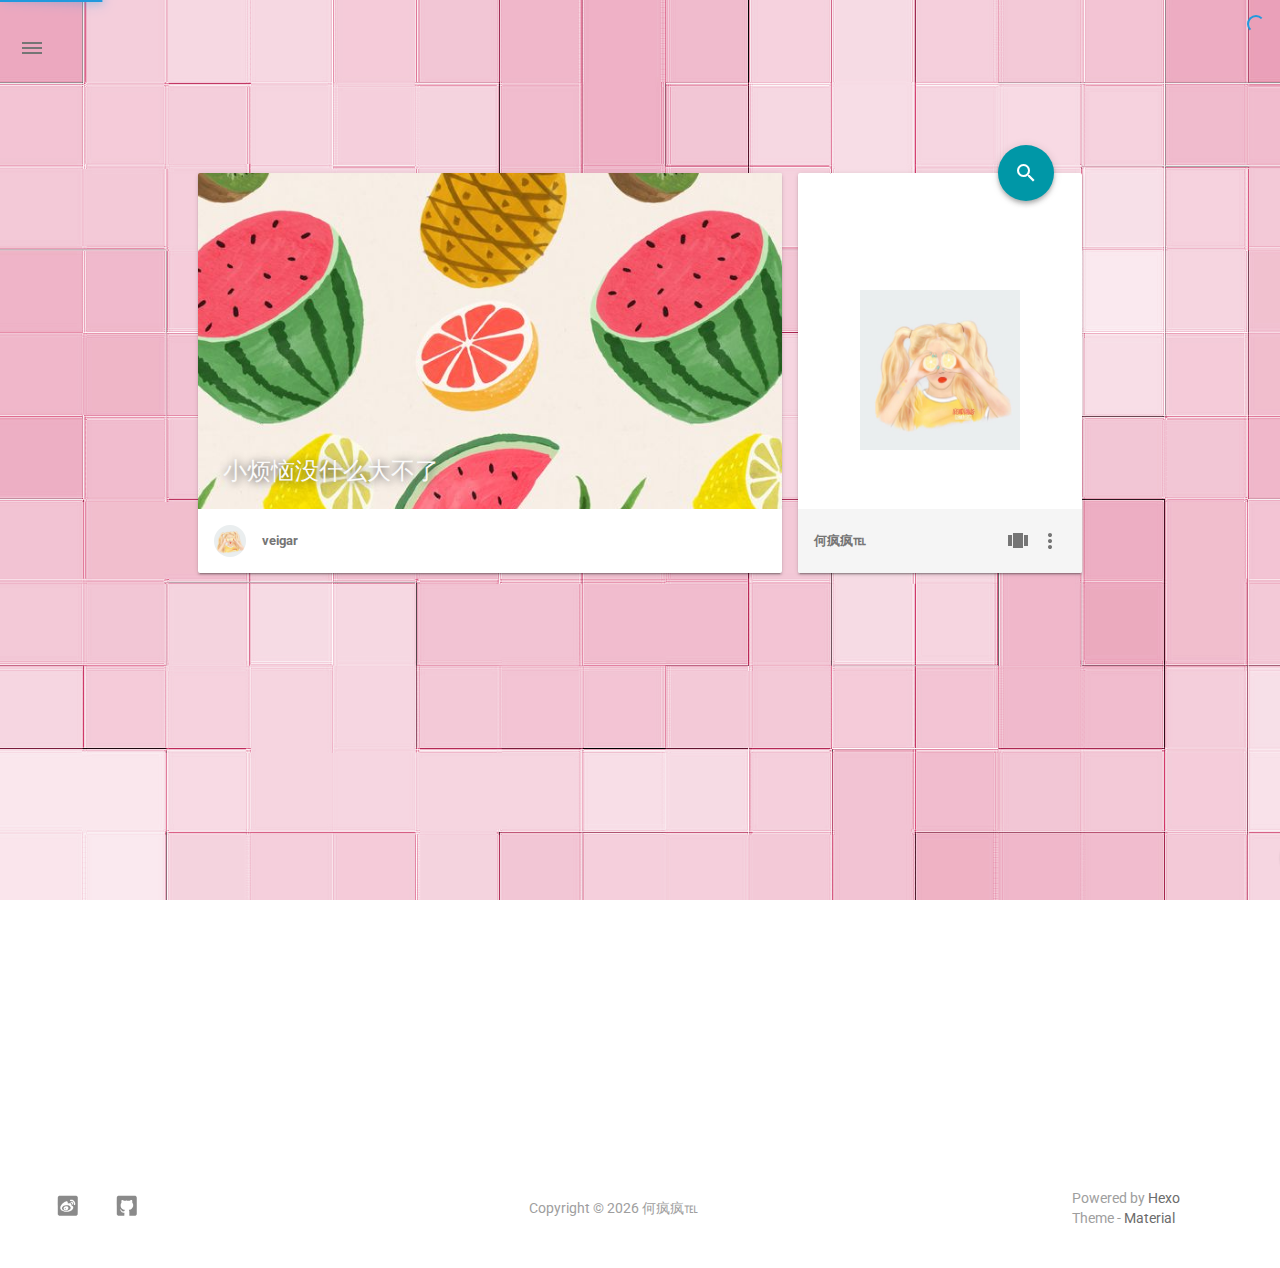
<file: index.html>
<!DOCTYPE html>
<html style="display: none;" lang="zh">
    <head>
    <meta charset="utf-8">
    <!--
        © Material Theme
        https://github.com/viosey/hexo-theme-material
        Version: 1.4.0 -->
    <script>window.materialVersion = "1.4.0"</script>

    <!-- Title -->
    
    <title>
        
        何疯疯℡
    </title>

    <!-- dns prefetch -->
    <meta http-equiv="x-dns-prefetch-control" content="on">
    
    
    
    
    
    
    
        <link rel="dns-prefetch" href="https://busuanzi.ibruce.info"/>
    
    
    
    

    <!-- Meta & Info -->
    <meta http-equiv="X-UA-Compatible">
    <meta name="viewport" content="width=device-width, initial-scale=1, user-scalable=no">
    <meta name="theme-color" content="#0097A7">
    <meta name="author" content="veigar">
    <meta name="description" itemprop="description" content="脑洞与逻辑并发,随心所写,随心享受每一天">
    <meta name="keywords" content="">

    <!-- Site Verification -->
    <meta name="google-site-verification" content="d3DFzXMZguhvn9YAXOd6OojQRt1uEotVqKibzHGiPco" />
    <meta name="baidu-site-verification" content="SkrSrs6TUd" />

    <!-- Favicons -->
    <link rel="icon shortcut" type="image/ico" href="/img/favicon.ico">
    <link rel="icon" sizes="192x192" href="/img/favicon.ico">
    <link rel="apple-touch-icon" href="/img/favicon.ico">

    <!--iOS -->
    <meta name="apple-mobile-web-app-title" content="Title">
    <meta name="apple-mobile-web-app-capable" content="yes">
    <meta name="apple-mobile-web-app-status-bar-style" content="black">
    <meta name="HandheldFriendly" content="True">
    <meta name="MobileOptimized" content="480">

    <!-- Add to homescreen for Chrome on Android -->
    <meta name="mobile-web-app-capable" content="yes">

    <!-- Add to homescreen for Safari on iOS -->
    <meta name="apple-mobile-web-app-capable" content="yes">
    <meta name="apple-mobile-web-app-status-bar-style" content="black">
    <meta name="apple-mobile-web-app-title" content="何疯疯℡">

    <!-- The Open Graph protocol -->
    <meta property="og:url" content="http://iveigar.com">
    <meta property="og:type" content="blog">
    <meta property="og:title" content="何疯疯℡">
    <meta property="og:image" content="/img/favicon.ico" />
    <meta property="og:description" content="脑洞与逻辑并发,随心所写,随心享受每一天">
    

    

    <!-- The Twitter Card protocol -->
    <meta name="twitter:title" content="何疯疯℡">
    <meta name="twitter:description" content="脑洞与逻辑并发,随心所写,随心享受每一天">
    <meta name="twitter:image" content="/img/favicon.ico">
    <meta name="twitter:card" content="summary_large_image" />
    <meta name="twitter:url" content="http://iveigar.com" />

    <!-- Add canonical link for SEO -->
    
        <link rel="canonical" href="http://iveigar.com" />
    

    <!-- Structured-data for SEO -->
    
        
<script type="application/ld+json">
{
    "@context": "http://schema.org",
    "@type": "Website",
    "publisher": {
        "@type": "Organization",
        "name": "何疯疯℡",
        "logo": "/img/favicon.ico"
    },
    "url": "http://iveigar.com/index.html",
    "image": {
        "@type": "ImageObject",
        "url": "/img/favicon.ico"
    },
    "mainEntityOfPage": {
        "@type": "WebPage",
        "@id": "http://iveigar.com"
    },
    "description": "脑洞与逻辑并发,随心所写,随心享受每一天"
}
</script>




    

    <!--[if lte IE 9]>
        <link rel="stylesheet" href="/css/ie-blocker.css">

        
            <script src="/js/ie-blocker.zhCN.js"></script>
        
    <![endif]-->

    <!-- Import lsloader -->
    <script>(function(){window.lsloader={jsRunSequence:[],jsnamemap:{},cssnamemap:{}};lsloader.removeLS=function(key){try{localStorage.removeItem(key)}catch(e){}};lsloader.setLS=function(key,val){try{localStorage.setItem(key,val)}catch(e){}};lsloader.getLS=function(key){var val="";try{val=localStorage.getItem(key)}catch(e){val=""}return val};versionString="/*"+materialVersion+"*/";lsloader.clean=function(){try{var keys=[];for(var i=0;i<localStorage.length;i++){keys.push(localStorage.key(i))}keys.forEach(function(key){var data=lsloader.getLS(key);if(data&&data.indexOf(versionString)===-1){lsloader.removeLS(key)}})}catch(e){}};lsloader.clean();lsloader.load=function(jsname,jspath,cssonload){cssonload=cssonload||function(){};var code;code=this.getLS(jsname);if(code&&code.indexOf(versionString)===-1){this.removeLS(jsname);this.requestResource(jsname,jspath,cssonload);return}if(code){var versionNumber=code.split(versionString)[0];if(versionNumber!=jspath){console.log("reload:"+jspath);this.removeLS(jsname);this.requestResource(jsname,jspath,cssonload);return}code=code.split(versionString)[1];if(/\.js?.+$/.test(versionNumber)){this.jsRunSequence.push({name:jsname,code:code});this.runjs(jspath,jsname,code)}else{document.getElementById(jsname).appendChild(document.createTextNode(code));cssonload()}}else{this.requestResource(jsname,jspath,cssonload)}};lsloader.requestResource=function(name,path,cssonload){var that=this;if(/\.js?.+$/.test(path)){this.iojs(path,name,function(path,name,code){that.setLS(name,path+versionString+code);that.runjs(path,name,code)})}else if(/\.css?.+$/.test(path)){this.iocss(path,name,function(code){document.getElementById(name).appendChild(document.createTextNode(code));that.setLS(name,path+versionString+code)},cssonload)}};lsloader.iojs=function(path,jsname,callback){var that=this;that.jsRunSequence.push({name:jsname,code:""});try{var xhr=new XMLHttpRequest;xhr.open("get",path,true);xhr.onreadystatechange=function(){if(xhr.readyState==4){if(xhr.status>=200&&xhr.status<300||xhr.status==304){if(xhr.response!=""){callback(path,jsname,xhr.response);return}}that.jsfallback(path,jsname)}};xhr.send(null)}catch(e){that.jsfallback(path,jsname)}};lsloader.iocss=function(path,jsname,callback,cssonload){var that=this;try{var xhr=new XMLHttpRequest;xhr.open("get",path,true);xhr.onreadystatechange=function(){if(xhr.readyState==4){if(xhr.status>=200&&xhr.status<300||xhr.status==304){if(xhr.response!=""){callback(xhr.response);cssonload();return}}that.cssfallback(path,jsname,cssonload)}};xhr.send(null)}catch(e){that.cssfallback(path,jsname,cssonload)}};lsloader.iofonts=function(path,jsname,callback,cssonload){var that=this;try{var xhr=new XMLHttpRequest;xhr.open("get",path,true);xhr.onreadystatechange=function(){if(xhr.readyState==4){if(xhr.status>=200&&xhr.status<300||xhr.status==304){if(xhr.response!=""){callback(xhr.response);cssonload();return}}that.cssfallback(path,jsname,cssonload)}};xhr.send(null)}catch(e){that.cssfallback(path,jsname,cssonload)}};lsloader.runjs=function(path,name,code){if(!!name&&!!code){for(var k in this.jsRunSequence){if(this.jsRunSequence[k].name==name){this.jsRunSequence[k].code=code}}}if(!!this.jsRunSequence[0]&&!!this.jsRunSequence[0].code&&this.jsRunSequence[0].status!="failed"){var script=document.createElement("script");script.appendChild(document.createTextNode(this.jsRunSequence[0].code));script.type="text/javascript";document.getElementsByTagName("head")[0].appendChild(script);this.jsRunSequence.shift();if(this.jsRunSequence.length>0){this.runjs()}}else if(!!this.jsRunSequence[0]&&this.jsRunSequence[0].status=="failed"){var that=this;var script=document.createElement("script");script.src=this.jsRunSequence[0].path;script.type="text/javascript";this.jsRunSequence[0].status="loading";script.onload=function(){that.jsRunSequence.shift();if(that.jsRunSequence.length>0){that.runjs()}};document.body.appendChild(script)}};lsloader.tagLoad=function(path,name){this.jsRunSequence.push({name:name,code:"",path:path,status:"failed"});this.runjs()};lsloader.jsfallback=function(path,name){if(!!this.jsnamemap[name]){return}else{this.jsnamemap[name]=name}for(var k in this.jsRunSequence){if(this.jsRunSequence[k].name==name){this.jsRunSequence[k].code="";this.jsRunSequence[k].status="failed";this.jsRunSequence[k].path=path}}this.runjs()};lsloader.cssfallback=function(path,name,cssonload){if(!!this.cssnamemap[name]){return}else{this.cssnamemap[name]=1}var link=document.createElement("link");link.type="text/css";link.href=path;link.rel="stylesheet";link.onload=link.onerror=cssonload;var root=document.getElementsByTagName("script")[0];root.parentNode.insertBefore(link,root)};lsloader.runInlineScript=function(scriptId,codeId){var code=document.getElementById(codeId).innerText;this.jsRunSequence.push({name:scriptId,code:code});this.runjs()};lsloader.loadCombo=function(jslist){var updateList="";var requestingModules={};for(var k in jslist){var LS=this.getLS(jslist[k].name);if(!!LS){var version=LS.split(versionString)[0];var code=LS.split(versionString)[1]}else{var version=""}if(version==jslist[k].path){this.jsRunSequence.push({name:jslist[k].name,code:code,path:jslist[k].path})}else{this.jsRunSequence.push({name:jslist[k].name,code:null,path:jslist[k].path,status:"comboloading"});requestingModules[jslist[k].name]=true;updateList+=(updateList==""?"":";")+jslist[k].path}}var that=this;if(!!updateList){var xhr=new XMLHttpRequest;xhr.open("get",combo+updateList,true);xhr.onreadystatechange=function(){if(xhr.readyState==4){if(xhr.status>=200&&xhr.status<300||xhr.status==304){if(xhr.response!=""){that.runCombo(xhr.response,requestingModules);return}}else{for(var i in that.jsRunSequence){if(requestingModules[that.jsRunSequence[i].name]){that.jsRunSequence[i].status="failed"}}that.runjs()}}};xhr.send(null)}this.runjs()};lsloader.runCombo=function(comboCode,requestingModules){comboCode=comboCode.split("/*combojs*/");comboCode.shift();for(var k in this.jsRunSequence){if(!!requestingModules[this.jsRunSequence[k].name]&&!!comboCode[0]){this.jsRunSequence[k].status="comboJS";this.jsRunSequence[k].code=comboCode[0];this.setLS(this.jsRunSequence[k].name,this.jsRunSequence[k].path+versionString+comboCode[0]);comboCode.shift()}}this.runjs()}})();</script>

    <!-- Import CSS & jQuery -->
    
        <style id="css/material.min.css"></style><script>if(typeof window.lsLoadCSSMaxNums === "undefined")window.lsLoadCSSMaxNums = 0;window.lsLoadCSSMaxNums++;lsloader.load("css/material.min.css","/css/material.min.css?fJTiM/K1J3dWIruo3pxtAw==",function(){if(typeof window.lsLoadCSSNums === "undefined")window.lsLoadCSSNums = 0;window.lsLoadCSSNums++;if(window.lsLoadCSSNums == window.lsLoadCSSMaxNums)document.documentElement.style.display="";})</script>
        <style id="css/style.min.css"></style><script>if(typeof window.lsLoadCSSMaxNums === "undefined")window.lsLoadCSSMaxNums = 0;window.lsLoadCSSMaxNums++;lsloader.load("css/style.min.css","/css/style.min.css?oCSEO3ST+aEypEwttTDI9g==",function(){if(typeof window.lsLoadCSSNums === "undefined")window.lsLoadCSSNums = 0;window.lsLoadCSSNums++;if(window.lsLoadCSSNums == window.lsLoadCSSMaxNums)document.documentElement.style.display="";})</script>
        
        
            <style>
    
    
    
    
    .footer-sns-weibo {
        background-image: url([data-uri]);
    }
    
    
    
    
    .footer-sns-github {
        background-image: url([data-uri]);
    }
    
    
    
    
    
</style>

        
        <!-- Config CSS -->

<!-- Other Styles -->
<style>
  body, html {
    font-family: Roboto, "Helvetica Neue", Helvetica, "PingFang SC", "Hiragino Sans GB", "Microsoft YaHei", "微软雅黑", Arial, sans-serif;
  }

  a {
    color: #00838F;
  }

  .mdl-card__media,
  #search-label,
  #search-form-label:after,
  #scheme-Paradox .hot_tags-count,
  #scheme-Paradox .sidebar_archives-count,
  #scheme-Paradox .sidebar-colored .sidebar-header,
  #scheme-Paradox .sidebar-colored .sidebar-badge{
    background-color: #0097A7 !important;
  }

  /* Sidebar User Drop Down Menu Text Color */
  #scheme-Paradox .sidebar-colored .sidebar-nav>.dropdown>.dropdown-menu>li>a:hover,
  #scheme-Paradox .sidebar-colored .sidebar-nav>.dropdown>.dropdown-menu>li>a:focus {
    color: #0097A7 !important;
  }

  #post_entry-right-info,
  .sidebar-colored .sidebar-nav li:hover > a,
  .sidebar-colored .sidebar-nav li:hover > a i,
  .sidebar-colored .sidebar-nav li > a:hover,
  .sidebar-colored .sidebar-nav li > a:hover i,
  .sidebar-colored .sidebar-nav li > a:focus i,
  .sidebar-colored .sidebar-nav > .open > a,
  .sidebar-colored .sidebar-nav > .open > a:hover,
  .sidebar-colored .sidebar-nav > .open > a:focus,
  #ds-reset #ds-ctx .ds-ctx-entry .ds-ctx-head a {
    color: #0097A7 !important;
  }

  .toTop {
    background: #757575 !important;
  }

  .material-layout .material-post>.material-nav,
  .material-layout .material-index>.material-nav,
  .material-nav a {
    color: #757575;
  }

  #scheme-Paradox .MD-burger-layer {
    background-color: #757575;
  }

  #scheme-Paradox #post-toc-trigger-btn {
    color: #757575;
  }

  .post-toc a:hover {
    color: #00838F;
    text-decoration: underline;
  }

</style>


<!-- Theme Background Related-->

    <style>
      body{
        background-image: url(/img/bg.jpg);
      }
    </style>




<!-- Fade Effect -->

    <style>
      .fade {
        transition: all 800ms linear;
        -webkit-transform: translate3d(0,0,0);
        -moz-transform: translate3d(0,0,0);
        -ms-transform: translate3d(0,0,0);
        -o-transform: translate3d(0,0,0);
        transform: translate3d(0,0,0);
        opacity: 1;
      }

      .fade.out{
        opacity: 0;
      }
    </style>


<!-- Import Font -->

    <link href="https://fonts.googleapis.com/css?family=Roboto:300,400,500" rel="stylesheet">
    <link href="https://fonts.googleapis.com/icon?family=Material+Icons"rel="stylesheet">


        <script>lsloader.load("js/jquery.min.js","/js/jquery.min.js?qcusAULNeBksqffqUM2+Ig==")</script>
    
    
    <script>function Queue(){this.dataStore=[];this.offer=b;this.poll=d;this.execNext=a;this.debug=false;this.startDebug=c;function b(e){if(this.debug){console.log("Offered a Queued Function.")}if(typeof e==="function"){this.dataStore.push(e)}else{console.log("You must offer a function.")}}function d(){if(this.debug){console.log("Polled a Queued Function.")}return this.dataStore.shift()}function a(){var e=this.poll();if(e!==undefined){if(this.debug){console.log("Run a Queued Function.")}e()}}function c(){this.debug=true}}var queue=new Queue();</script>

    <!-- Analytics -->
    

    <!-- Custom Head -->
    
</head>


    
        <body id="scheme-Paradox" class="lazy">
            <div class="material-layout  mdl-js-layout has-drawer is-upgraded">
                

                <!-- Main Container -->
                <main class="material-layout__content" id="main">

                    <!-- Top Anchor -->
                    <div id="top"></div>

                    
                        <!-- Hamburger Button -->
                        <button class="MD-burger-icon sidebar-toggle">
                            <span class="MD-burger-layer"></span>
                        </button>
                    

                    <!-- Index Module -->
<div class="material-index mdl-grid">
    
        <!-- Paradox Header -->
        <!-- Daily pic -->
<div class="mdl-card mdl-shadow--2dp daily-pic mdl-cell mdl-cell--8-col index-top-block">

    <!-- Pic & Slogan -->
    <div class="mdl-card__media mdl-color-text--grey-50" style="background-image:url(/img/favicon.jpg)">
        <p class="index-top-block-slogan"><a href="#">
        
            
                小烦恼没什么大不了
            
        
        </a></p>
    </div>

    <!-- Avatar & Name -->
    <div class="mdl-card__supporting-text meta mdl-color-text--grey-600">
        <!-- Author Avatar -->
        <div id="author-avatar">
            <img src="/img/avatar.jpg" width="32px" height="32px" alt="avatar">
        </div>
        <div>
            <strong>veigar</strong>
        </div>
    </div>
</div>

        <!-- Blog info -->
<div class="mdl-card mdl-shadow--2dp something-else mdl-cell mdl-cell--8-col mdl-cell--4-col-desktop index-top-block">

    <!-- Search -->
    
    <!-- Google -->
    <div class="mdl-textfield mdl-js-textfield mdl-textfield--expandable" method="post" action="">
        <label id="search-label" class="mdl-button mdl-js-ripple-effect mdl-js-button mdl-button--fab mdl-color--accent mdl-shadow--4dp" for="search">
            <i class="material-icons mdl-color-text--white" role="presentation">search</i>
        </label>

        <form autocomplete="off" id="search-form" method="get" action="//google.com/search" accept-charset="UTF-8" class="mdl-textfield__expandable-holder" target="_blank">
            <input class="mdl-textfield__input search-input" type="search" name="q" id="search" placeholder="">
            <label id="search-form-label" class="mdl-textfield__label" for="search"></label>

            <input type="hidden" name="sitesearch" value="http://iveigar.com">
        </form>
    </div>







    <!-- LOGO -->
    <div class="something-else-logo mdl-color--white mdl-color-text--grey-600">
        <a href="#" target="_blank">
            <img src="/img/avatar.jpg" alt="logo" />
        </a>
    </div>

    <!-- Infomation -->
    <div class="mdl-card__supporting-text meta meta--fill mdl-color-text--grey-600">
        <!-- Blog Title -->
        <div>
            <strong>何疯疯℡</strong>
        </div>
        <div class="section-spacer"></div>

        <!-- Pages -->
        <button id="show-pages-button" class="mdl-button mdl-js-button mdl-js-ripple-effect mdl-button--icon">
            <i class="material-icons" role="presentation">view_carousel</i>
            <span class="visuallyhidden">Pages</span>
        </button>
        <ul class="mdl-menu mdl-js-menu mdl-menu--bottom-right" for="show-pages-button">
            
        </ul>

        <!-- Menu -->
        <button id="menubtn" class="mdl-button mdl-js-button mdl-js-ripple-effect mdl-button--icon">
            <i class="material-icons" role="presentation">more_vert</i>
            <span class="visuallyhidden">show menu</span>
        </button>
        <ul class="mdl-menu mdl-js-menu mdl-menu--bottom-right" for="menubtn">
            
                <!-- All Site UV -->
                <a class="index_share-link" href="#">
                    <li class="mdl-menu__item mdl-js-ripple-effect">
                        <span id="busuanzi_container_site_uv">
                            <span id="busuanzi_value_site_uv"></span>&nbsp;浏览量
                        </span>
                    </li>
                </a>
            

            

            
                <a class="index_share-link" href="http://service.weibo.com/share/share.php?appkey=&title=何疯疯℡&url=http://iveigar.com/&pic=&searchPic=false&style=simple" target="_blank">
                    <li class="mdl-menu__item mdl-js-ripple-effect">
                        分享到微博
                    </li>
                </a>
            

            

            

            

            

            
                <a class="post_share-link" href="http://connect.qq.com/widget/shareqq/index.html?site=何疯疯℡&title=何疯疯℡&summary=脑洞与逻辑并发,随心所写,随心享受每一天&pics=http://iveigar.com/img/favicon.ico&url=http://iveigar.com/" target="_blank">
                    <li class="mdl-menu__item">
                        分享到 QQ
                    </li>
                </a>
            

            
        </ul>
    </div>
</div>

    
    <div class="locate-thumbnail-symbol"></div>

    <!-- Pin on top -->
    

    <!-- Normal Post -->
    
        
            
                <!-- Paradox Thumbnail -->
                <div class="post_entry-module mdl-card mdl-shadow--2dp mdl-cell mdl-cell--12-col fade out">
    <!-- Post Thumbnail -->
    
        
            <!-- Random Thumbnail -->
            <div class="post_thumbnail-random mdl-card__media mdl-color-text--grey-50">
        
    

        <!-- Post Title -->
        <p class="article-headline-p"><a href="/2018/06/29/hello-world/">Hello World</a></p>
    </div>

    <!-- Post Excerpt -->
    <div class="mdl-color-text--grey-600 mdl-card__supporting-text post_entry-content">
        
            Welcome to Hexo
        
        &nbsp;&nbsp;&nbsp;
        <span>
            <a href="/2018/06/29/hello-world/" target="_self">阅读全文</a>
        </span>
    </div>
    <!-- Post_entry Info-->
    <div id="post_entry-info">
        <div id="post_entry-left-info" class="mdl-card__supporting-text meta mdl-color-text--grey-600 ">
            <!-- Author Avatar -->
            <div id="author-avatar">
                <img src="/img/avatar.jpg" width="44px" height="44px" alt="veigar's avatar">
            </div>
            <div>
                <strong>veigar</strong>
                <span>6月 29, 2018</span>
            </div>
        </div>
        <div id="post_entry-right-info">
            <!-- Category -->
            <span class="post_entry-category">
                
            </span>

            

            

            <!-- Post Views -->
            <span class="post_entry-views">
            </span>
        </div>
    </div>
</div>

            
            
        
    

    

    
        <script type="text/ls-javascript" id="thumbnail-script">
    var randomNum;

    var locatePost = $('.locate-thumbnail-symbol').next();
    for(var i = 0; i < 10; i++) {
        randomNum = Math.floor(Math.random() * 19 + 1);

        locatePost.children('.post_thumbnail-random').attr('id', 'random_thumbnail-'+randomNum);
        locatePost.children('.post_thumbnail-random').attr('data-original', '/img/random/material-' + randomNum + '.png');
    $('.post_thumbnail-random').addClass('lazy');

        locatePost = locatePost.next();
    }
</script>

    
</div>


                    
                        <!-- Overlay For Active Sidebar -->
<div class="sidebar-overlay"></div>

<!-- Material sidebar -->
<aside id="sidebar" class="sidebar sidebar-colored sidebar-fixed-left" role="navigation">
    <div id="sidebar-main">
        <!-- Sidebar Header -->
        <div class="sidebar-header header-cover" style="background-image: url(/img/favicon.jpg);">
    <!-- Top bar -->
    <div class="top-bar"></div>

    <!-- Sidebar toggle button -->
    <button type="button" class="sidebar-toggle mdl-button mdl-js-button mdl-js-ripple-effect mdl-button--icon" style="display: initial;" data-upgraded=",MaterialButton,MaterialRipple">
        <i class="material-icons">clear_all</i>
        <span class="mdl-button__ripple-container">
            <span class="mdl-ripple">
            </span>
        </span>
    </button>

    <!-- Sidebar Avatar -->
    <div class="sidebar-image">
        <img src="/img/avatar.jpg" alt="veigar's avatar">
    </div>

    <!-- Sidebar Email -->
    <a data-toggle="dropdown" class="sidebar-brand" href="#settings-dropdown">
        1281895998@qq.com
        <b class="caret"></b>
    </a>
</div>


        <!-- Sidebar Navigation  -->
        <ul class="nav sidebar-nav">
    <!-- User dropdown  -->
    <li class="dropdown">
        <ul id="settings-dropdown" class="dropdown-menu">
            
                <li>
                    <a href="#" target="_blank" title="Email Me">
                        
                            <i class="material-icons sidebar-material-icons sidebar-indent-left1pc-element">email</i>
                        
                        Email Me
                    </a>
                </li>
            
        </ul>
    </li>

    <!-- Homepage -->
    
        <li id="sidebar-first-li">
            <a href="/">
                
                    <i class="material-icons sidebar-material-icons">home</i>
                
                主页
            </a>
        </li>
        
    

    <!-- Archives  -->
    
        <li class="dropdown">
            <a href="#" class="ripple-effect dropdown-toggle" data-toggle="dropdown">
                
                    <i class="material-icons sidebar-material-icons">inbox</i>
                
                    归档
                <b class="caret"></b>
            </a>
            <ul class="dropdown-menu">
            <li>
                <a class="sidebar_archives-link" href="/archives/2018/06/">六月 2018<span class="sidebar_archives-count">1</span></a>
            </ul>
        </li>
        
    

    <!-- Categories  -->
    

    <!-- Pages  -->
    

    <!-- Article Number  -->
    
</ul>


        <!-- Sidebar Footer -->
        <!--
I'm glad you use this theme, the development is no so easy, I hope you can keep the copyright, I will thank you so much.
If you still want to delete the copyrights, could you still retain the first one? Which namely "Theme Material"
It will not impact the appearance and can give developers a lot of support :)

很高兴您使用并喜欢该主题，开发不易 十分谢谢与希望您可以保留一下版权声明。
如果您仍然想删除的话 能否只保留第一项呢？即 "Theme Material"
它不会影响美观并可以给开发者很大的支持和动力。 :)
-->

<!-- Sidebar Divider -->

    <div class="sidebar-divider"></div>


<!-- Theme Material -->

    <a href="https://github.com/viosey/hexo-theme-material"  class="sidebar-footer-text-a" target="_blank">
        <div class="sidebar-text mdl-button mdl-js-button mdl-js-ripple-effect sidebar-footer-text-div" data-upgraded=",MaterialButton,MaterialRipple">
            主题 - Material
            <span class="sidebar-badge badge-circle">i</span>
        </div>
    </a>


<!-- Help & Support -->
<!--

-->

<!-- Feedback -->
<!--

-->

<!-- About Theme -->
<!--

-->

    </div>

    <!-- Sidebar Image -->
    

</aside>

                    

                    
                        <!-- Footer Top Button -->
                        <div id="back-to-top" class="toTop-wrap">
    <a href="#top" class="toTop">
        <i class="material-icons footer_top-i">expand_less</i>
    </a>
</div>

                    

                    <!--Footer-->
<footer class="mdl-mini-footer" id="bottom">
    
        <!-- Paradox Footer Left Section -->
        <div class="mdl-mini-footer--left-section sns-list">
    <!-- Twitter -->
    

    <!-- Facebook -->
    

    <!-- Google + -->
    

    <!-- Weibo -->
    
        <a href="https://weibo.com/5508728978/profile?topnav=1&amp;wvr=6" target="_blank">
            <button class="mdl-mini-footer--social-btn social-btn footer-sns-weibo">
                <span class="visuallyhidden">Weibo</span>
            </button><!--
     --></a>
    

    <!-- Instagram -->
    

    <!-- Tumblr -->
    

    <!-- Github -->
    
        <a href="https://github.com/xiaofavv" target="_blank">
            <button class="mdl-mini-footer--social-btn social-btn footer-sns-github">
                <span class="visuallyhidden">Github</span>
            </button><!--
     --></a>
    

    <!-- LinkedIn -->
    

    <!-- Zhihu -->
    

    <!-- Bilibili -->
    

    <!-- Telegram -->
    
</div>


        <!--Copyright-->
        <div id="copyright">
            Copyright&nbsp;©<script type="text/javascript">var fd = new Date();document.write("&nbsp;" + fd.getFullYear() + "&nbsp;");</script>何疯疯℡
        </div>

        <!-- Paradox Footer Right Section -->

        <!--
        I am glad you use this theme, the development is no so easy, I hope you can keep the copyright.
        It will not impact the appearance and can give developers a lot of support :)

        很高兴您使用该主题，开发不易，希望您可以保留一下版权声明。
        它不会影响美观并可以给开发者很大的支持。 :)
        -->

        <div class="mdl-mini-footer--right-section">
            <div>
                <div class="footer-develop-div">Powered by <a href="https://hexo.io" target="_blank" class="footer-develop-a">Hexo</a></div>
                <div class="footer-develop-div">Theme - <a href="https://github.com/viosey/hexo-theme-material" target="_blank" class="footer-develop-a">Material</a></div>
            </div>
        </div>
    
</footer>


                    <!-- Import File -->


    <script>lsloader.load("js/lazyload.min.js","/js/lazyload.min.js?1BcfzuNXqV+ntF6gq+5X3Q==")</script>
    <script>lsloader.load("js/js.min.js","/js/js.min.js?oAl/+lvaqTFV31JXTmbrNA==")</script>



    <script>lsloader.load("js/nprogress.js","/js/nprogress.js?pl3Qhb9lvqR1FlyLUna1Yw==")</script>


<script type="text/ls-javascript" id="NProgress-script">
    NProgress.configure({
        showSpinner: true
    });
    NProgress.start();
    $('#nprogress .bar').css({
        'background': '#29d'
    });
    $('#nprogress .peg').css({
        'box-shadow': '0 0 10px #29d, 0 0 15px #29d'
    });
    $('#nprogress .spinner-icon').css({
        'border-top-color': '#29d',
        'border-left-color': '#29d'
    });
    setTimeout(function() {
        NProgress.done();
        $('.fade').removeClass('out');
    }, 800);
</script>







    <!-- Busuanzi -->
    <script src="https://dn-lbstatics.qbox.me/busuanzi/2.3/busuanzi.pure.mini.js"></script>






    <!-- Swiftye -->
    

    <!-- Local Search-->
    


<!-- UC Browser Compatible -->
<script>
	var agent = navigator.userAgent.toLowerCase();
	if(agent.indexOf('ucbrowser')>0) {
		document.write('<link rel="stylesheet" href="/css/uc.css">');
	   alert('由于 UC 浏览器使用极旧的内核，而本网站使用了一些新的特性。\n为了您能更好的浏览，推荐使用 Chrome 或 Firefox 浏览器。');
	}
</script>

<!-- Window Load-->
<script type="text/ls-javascript" id="window-load">
    $(window).on('load', function() {
        // Post_Toc parent position fixed
        $('.post-toc-wrap').parent('.mdl-menu__container').css('position', 'fixed');
    });
</script>

<!-- MathJax Load-->

<script type="text/ls-javascript" id="lazy-load">
    // Offer LazyLoad
    queue.offer(function(){
        $('.lazy').lazyload({
            effect : 'show'
        });
    });

    // Start Queue
    $(document).ready(function(){
        setInterval(function(){
            queue.execNext();
        },200);
    });
</script>

<!-- Bing Background -->


<script>
    (function(){
        var scriptList = document.querySelectorAll('script[type="text/ls-javascript"]')

        for (var i = 0; i < scriptList.length; ++i) {
            var item = scriptList[i];
            lsloader.runInlineScript(item.id,item.id);
        }
    })()
console.log('\n %c © Material Theme | Version: 1.4.0 | https://github.com/viosey/hexo-theme-material %c \n', 'color:#455a64;background:#e0e0e0;padding:5px 0;border-top-left-radius:5px;border-bottom-left-radius:5px;', 'color:#455a64;background:#e0e0e0;padding:5px 0;border-top-right-radius:5px;border-bottom-right-radius:5px;');
</script>

                </main>
            </div>
        </body>
    
</html>
</file>
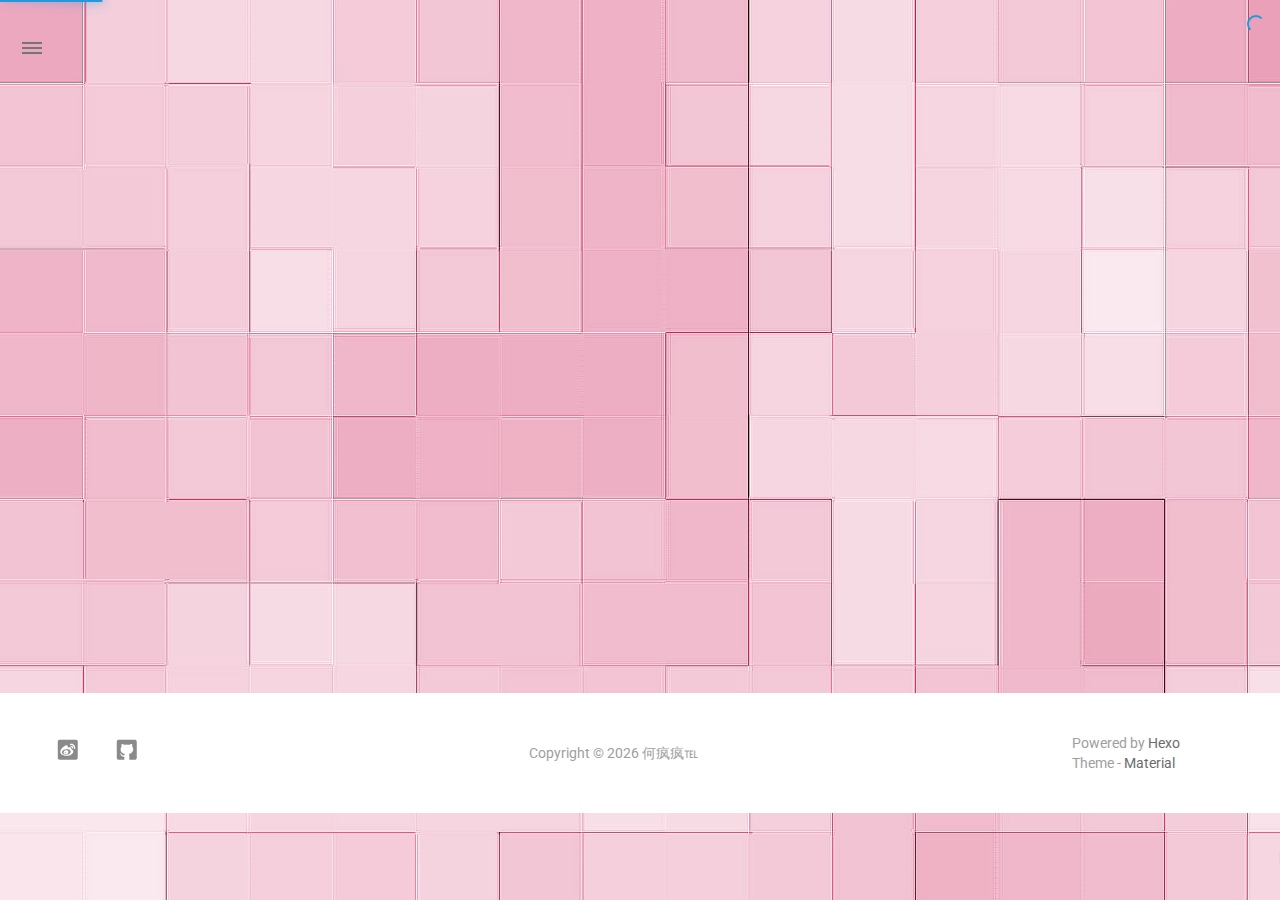
<file: archives/index.html>
<!DOCTYPE html>
<html style="display: none;" lang="zh">
    <head>
    <meta charset="utf-8">
    <!--
        © Material Theme
        https://github.com/viosey/hexo-theme-material
        Version: 1.4.0 -->
    <script>window.materialVersion = "1.4.0"</script>

    <!-- Title -->
    
    <title>
        
            归档 | 
        
        何疯疯℡
    </title>

    <!-- dns prefetch -->
    <meta http-equiv="x-dns-prefetch-control" content="on">
    
    
    
    
    
    
    
        <link rel="dns-prefetch" href="https://busuanzi.ibruce.info"/>
    
    
    
    

    <!-- Meta & Info -->
    <meta http-equiv="X-UA-Compatible">
    <meta name="viewport" content="width=device-width, initial-scale=1, user-scalable=no">
    <meta name="theme-color" content="#0097A7">
    <meta name="author" content="veigar">
    <meta name="description" itemprop="description" content="脑洞与逻辑并发,随心所写,随心享受每一天">
    <meta name="keywords" content="">

    <!-- Site Verification -->
    <meta name="google-site-verification" content="d3DFzXMZguhvn9YAXOd6OojQRt1uEotVqKibzHGiPco" />
    <meta name="baidu-site-verification" content="SkrSrs6TUd" />

    <!-- Favicons -->
    <link rel="icon shortcut" type="image/ico" href="/img/favicon.ico">
    <link rel="icon" sizes="192x192" href="/img/favicon.ico">
    <link rel="apple-touch-icon" href="/img/favicon.ico">

    <!--iOS -->
    <meta name="apple-mobile-web-app-title" content="Title">
    <meta name="apple-mobile-web-app-capable" content="yes">
    <meta name="apple-mobile-web-app-status-bar-style" content="black">
    <meta name="HandheldFriendly" content="True">
    <meta name="MobileOptimized" content="480">

    <!-- Add to homescreen for Chrome on Android -->
    <meta name="mobile-web-app-capable" content="yes">

    <!-- Add to homescreen for Safari on iOS -->
    <meta name="apple-mobile-web-app-capable" content="yes">
    <meta name="apple-mobile-web-app-status-bar-style" content="black">
    <meta name="apple-mobile-web-app-title" content="何疯疯℡">

    <!-- The Open Graph protocol -->
    <meta property="og:url" content="http://iveigar.com">
    <meta property="og:type" content="blog">
    <meta property="og:title" content="归档 | 何疯疯℡">
    <meta property="og:image" content="/img/favicon.ico" />
    <meta property="og:description" content="脑洞与逻辑并发,随心所写,随心享受每一天">
    

    

    <!-- The Twitter Card protocol -->
    <meta name="twitter:title" content="归档 | 何疯疯℡">
    <meta name="twitter:description" content="脑洞与逻辑并发,随心所写,随心享受每一天">
    <meta name="twitter:image" content="/img/favicon.ico">
    <meta name="twitter:card" content="summary_large_image" />
    <meta name="twitter:url" content="http://iveigar.com" />

    <!-- Add canonical link for SEO -->
    
        <link rel="canonical" href="http://iveigar.com/archives/index.html" />
    

    <!-- Structured-data for SEO -->
    
        



    

    <!--[if lte IE 9]>
        <link rel="stylesheet" href="/css/ie-blocker.css">

        
            <script src="/js/ie-blocker.zhCN.js"></script>
        
    <![endif]-->

    <!-- Import lsloader -->
    <script>(function(){window.lsloader={jsRunSequence:[],jsnamemap:{},cssnamemap:{}};lsloader.removeLS=function(key){try{localStorage.removeItem(key)}catch(e){}};lsloader.setLS=function(key,val){try{localStorage.setItem(key,val)}catch(e){}};lsloader.getLS=function(key){var val="";try{val=localStorage.getItem(key)}catch(e){val=""}return val};versionString="/*"+materialVersion+"*/";lsloader.clean=function(){try{var keys=[];for(var i=0;i<localStorage.length;i++){keys.push(localStorage.key(i))}keys.forEach(function(key){var data=lsloader.getLS(key);if(data&&data.indexOf(versionString)===-1){lsloader.removeLS(key)}})}catch(e){}};lsloader.clean();lsloader.load=function(jsname,jspath,cssonload){cssonload=cssonload||function(){};var code;code=this.getLS(jsname);if(code&&code.indexOf(versionString)===-1){this.removeLS(jsname);this.requestResource(jsname,jspath,cssonload);return}if(code){var versionNumber=code.split(versionString)[0];if(versionNumber!=jspath){console.log("reload:"+jspath);this.removeLS(jsname);this.requestResource(jsname,jspath,cssonload);return}code=code.split(versionString)[1];if(/\.js?.+$/.test(versionNumber)){this.jsRunSequence.push({name:jsname,code:code});this.runjs(jspath,jsname,code)}else{document.getElementById(jsname).appendChild(document.createTextNode(code));cssonload()}}else{this.requestResource(jsname,jspath,cssonload)}};lsloader.requestResource=function(name,path,cssonload){var that=this;if(/\.js?.+$/.test(path)){this.iojs(path,name,function(path,name,code){that.setLS(name,path+versionString+code);that.runjs(path,name,code)})}else if(/\.css?.+$/.test(path)){this.iocss(path,name,function(code){document.getElementById(name).appendChild(document.createTextNode(code));that.setLS(name,path+versionString+code)},cssonload)}};lsloader.iojs=function(path,jsname,callback){var that=this;that.jsRunSequence.push({name:jsname,code:""});try{var xhr=new XMLHttpRequest;xhr.open("get",path,true);xhr.onreadystatechange=function(){if(xhr.readyState==4){if(xhr.status>=200&&xhr.status<300||xhr.status==304){if(xhr.response!=""){callback(path,jsname,xhr.response);return}}that.jsfallback(path,jsname)}};xhr.send(null)}catch(e){that.jsfallback(path,jsname)}};lsloader.iocss=function(path,jsname,callback,cssonload){var that=this;try{var xhr=new XMLHttpRequest;xhr.open("get",path,true);xhr.onreadystatechange=function(){if(xhr.readyState==4){if(xhr.status>=200&&xhr.status<300||xhr.status==304){if(xhr.response!=""){callback(xhr.response);cssonload();return}}that.cssfallback(path,jsname,cssonload)}};xhr.send(null)}catch(e){that.cssfallback(path,jsname,cssonload)}};lsloader.iofonts=function(path,jsname,callback,cssonload){var that=this;try{var xhr=new XMLHttpRequest;xhr.open("get",path,true);xhr.onreadystatechange=function(){if(xhr.readyState==4){if(xhr.status>=200&&xhr.status<300||xhr.status==304){if(xhr.response!=""){callback(xhr.response);cssonload();return}}that.cssfallback(path,jsname,cssonload)}};xhr.send(null)}catch(e){that.cssfallback(path,jsname,cssonload)}};lsloader.runjs=function(path,name,code){if(!!name&&!!code){for(var k in this.jsRunSequence){if(this.jsRunSequence[k].name==name){this.jsRunSequence[k].code=code}}}if(!!this.jsRunSequence[0]&&!!this.jsRunSequence[0].code&&this.jsRunSequence[0].status!="failed"){var script=document.createElement("script");script.appendChild(document.createTextNode(this.jsRunSequence[0].code));script.type="text/javascript";document.getElementsByTagName("head")[0].appendChild(script);this.jsRunSequence.shift();if(this.jsRunSequence.length>0){this.runjs()}}else if(!!this.jsRunSequence[0]&&this.jsRunSequence[0].status=="failed"){var that=this;var script=document.createElement("script");script.src=this.jsRunSequence[0].path;script.type="text/javascript";this.jsRunSequence[0].status="loading";script.onload=function(){that.jsRunSequence.shift();if(that.jsRunSequence.length>0){that.runjs()}};document.body.appendChild(script)}};lsloader.tagLoad=function(path,name){this.jsRunSequence.push({name:name,code:"",path:path,status:"failed"});this.runjs()};lsloader.jsfallback=function(path,name){if(!!this.jsnamemap[name]){return}else{this.jsnamemap[name]=name}for(var k in this.jsRunSequence){if(this.jsRunSequence[k].name==name){this.jsRunSequence[k].code="";this.jsRunSequence[k].status="failed";this.jsRunSequence[k].path=path}}this.runjs()};lsloader.cssfallback=function(path,name,cssonload){if(!!this.cssnamemap[name]){return}else{this.cssnamemap[name]=1}var link=document.createElement("link");link.type="text/css";link.href=path;link.rel="stylesheet";link.onload=link.onerror=cssonload;var root=document.getElementsByTagName("script")[0];root.parentNode.insertBefore(link,root)};lsloader.runInlineScript=function(scriptId,codeId){var code=document.getElementById(codeId).innerText;this.jsRunSequence.push({name:scriptId,code:code});this.runjs()};lsloader.loadCombo=function(jslist){var updateList="";var requestingModules={};for(var k in jslist){var LS=this.getLS(jslist[k].name);if(!!LS){var version=LS.split(versionString)[0];var code=LS.split(versionString)[1]}else{var version=""}if(version==jslist[k].path){this.jsRunSequence.push({name:jslist[k].name,code:code,path:jslist[k].path})}else{this.jsRunSequence.push({name:jslist[k].name,code:null,path:jslist[k].path,status:"comboloading"});requestingModules[jslist[k].name]=true;updateList+=(updateList==""?"":";")+jslist[k].path}}var that=this;if(!!updateList){var xhr=new XMLHttpRequest;xhr.open("get",combo+updateList,true);xhr.onreadystatechange=function(){if(xhr.readyState==4){if(xhr.status>=200&&xhr.status<300||xhr.status==304){if(xhr.response!=""){that.runCombo(xhr.response,requestingModules);return}}else{for(var i in that.jsRunSequence){if(requestingModules[that.jsRunSequence[i].name]){that.jsRunSequence[i].status="failed"}}that.runjs()}}};xhr.send(null)}this.runjs()};lsloader.runCombo=function(comboCode,requestingModules){comboCode=comboCode.split("/*combojs*/");comboCode.shift();for(var k in this.jsRunSequence){if(!!requestingModules[this.jsRunSequence[k].name]&&!!comboCode[0]){this.jsRunSequence[k].status="comboJS";this.jsRunSequence[k].code=comboCode[0];this.setLS(this.jsRunSequence[k].name,this.jsRunSequence[k].path+versionString+comboCode[0]);comboCode.shift()}}this.runjs()}})();</script>

    <!-- Import CSS & jQuery -->
    
        <style id="css/material.min.css"></style><script>if(typeof window.lsLoadCSSMaxNums === "undefined")window.lsLoadCSSMaxNums = 0;window.lsLoadCSSMaxNums++;lsloader.load("css/material.min.css","/css/material.min.css?fJTiM/K1J3dWIruo3pxtAw==",function(){if(typeof window.lsLoadCSSNums === "undefined")window.lsLoadCSSNums = 0;window.lsLoadCSSNums++;if(window.lsLoadCSSNums == window.lsLoadCSSMaxNums)document.documentElement.style.display="";})</script>
        <style id="css/style.min.css"></style><script>if(typeof window.lsLoadCSSMaxNums === "undefined")window.lsLoadCSSMaxNums = 0;window.lsLoadCSSMaxNums++;lsloader.load("css/style.min.css","/css/style.min.css?oCSEO3ST+aEypEwttTDI9g==",function(){if(typeof window.lsLoadCSSNums === "undefined")window.lsLoadCSSNums = 0;window.lsLoadCSSNums++;if(window.lsLoadCSSNums == window.lsLoadCSSMaxNums)document.documentElement.style.display="";})</script>
        
        
            <style>
    
    
    
    
    .footer-sns-weibo {
        background-image: url([data-uri]);
    }
    
    
    
    
    .footer-sns-github {
        background-image: url([data-uri]);
    }
    
    
    
    
    
</style>

        
        <!-- Config CSS -->

<!-- Other Styles -->
<style>
  body, html {
    font-family: Roboto, "Helvetica Neue", Helvetica, "PingFang SC", "Hiragino Sans GB", "Microsoft YaHei", "微软雅黑", Arial, sans-serif;
  }

  a {
    color: #00838F;
  }

  .mdl-card__media,
  #search-label,
  #search-form-label:after,
  #scheme-Paradox .hot_tags-count,
  #scheme-Paradox .sidebar_archives-count,
  #scheme-Paradox .sidebar-colored .sidebar-header,
  #scheme-Paradox .sidebar-colored .sidebar-badge{
    background-color: #0097A7 !important;
  }

  /* Sidebar User Drop Down Menu Text Color */
  #scheme-Paradox .sidebar-colored .sidebar-nav>.dropdown>.dropdown-menu>li>a:hover,
  #scheme-Paradox .sidebar-colored .sidebar-nav>.dropdown>.dropdown-menu>li>a:focus {
    color: #0097A7 !important;
  }

  #post_entry-right-info,
  .sidebar-colored .sidebar-nav li:hover > a,
  .sidebar-colored .sidebar-nav li:hover > a i,
  .sidebar-colored .sidebar-nav li > a:hover,
  .sidebar-colored .sidebar-nav li > a:hover i,
  .sidebar-colored .sidebar-nav li > a:focus i,
  .sidebar-colored .sidebar-nav > .open > a,
  .sidebar-colored .sidebar-nav > .open > a:hover,
  .sidebar-colored .sidebar-nav > .open > a:focus,
  #ds-reset #ds-ctx .ds-ctx-entry .ds-ctx-head a {
    color: #0097A7 !important;
  }

  .toTop {
    background: #757575 !important;
  }

  .material-layout .material-post>.material-nav,
  .material-layout .material-index>.material-nav,
  .material-nav a {
    color: #757575;
  }

  #scheme-Paradox .MD-burger-layer {
    background-color: #757575;
  }

  #scheme-Paradox #post-toc-trigger-btn {
    color: #757575;
  }

  .post-toc a:hover {
    color: #00838F;
    text-decoration: underline;
  }

</style>


<!-- Theme Background Related-->

    <style>
      body{
        background-image: url(/img/bg.jpg);
      }
    </style>




<!-- Fade Effect -->

    <style>
      .fade {
        transition: all 800ms linear;
        -webkit-transform: translate3d(0,0,0);
        -moz-transform: translate3d(0,0,0);
        -ms-transform: translate3d(0,0,0);
        -o-transform: translate3d(0,0,0);
        transform: translate3d(0,0,0);
        opacity: 1;
      }

      .fade.out{
        opacity: 0;
      }
    </style>


<!-- Import Font -->

    <link href="https://fonts.googleapis.com/css?family=Roboto:300,400,500" rel="stylesheet">
    <link href="https://fonts.googleapis.com/icon?family=Material+Icons"rel="stylesheet">


        <script>lsloader.load("js/jquery.min.js","/js/jquery.min.js?qcusAULNeBksqffqUM2+Ig==")</script>
    
    
    <script>function Queue(){this.dataStore=[];this.offer=b;this.poll=d;this.execNext=a;this.debug=false;this.startDebug=c;function b(e){if(this.debug){console.log("Offered a Queued Function.")}if(typeof e==="function"){this.dataStore.push(e)}else{console.log("You must offer a function.")}}function d(){if(this.debug){console.log("Polled a Queued Function.")}return this.dataStore.shift()}function a(){var e=this.poll();if(e!==undefined){if(this.debug){console.log("Run a Queued Function.")}e()}}function c(){this.debug=true}}var queue=new Queue();</script>

    <!-- Analytics -->
    

    <!-- Custom Head -->
    
</head>


    
        <body id="scheme-Paradox" class="lazy">
            <div class="material-layout  mdl-js-layout has-drawer is-upgraded">
                

                <!-- Main Container -->
                <main class="material-layout__content" id="main">

                    <!-- Top Anchor -->
                    <div id="top"></div>

                    
                        <!-- Hamburger Button -->
                        <button class="MD-burger-icon sidebar-toggle">
                            <span class="MD-burger-layer"></span>
                        </button>
                    

                    <!-- Index Module -->
<div class="material-index mdl-grid">
    
    <div class="locate-thumbnail-symbol"></div>

    <!-- Pin on top -->
    

    <!-- Normal Post -->
    
        
            
                <!-- Paradox Thumbnail -->
                <div class="post_entry-module mdl-card mdl-shadow--2dp mdl-cell mdl-cell--12-col fade out">
    <!-- Post Thumbnail -->
    
        
            <!-- Random Thumbnail -->
            <div class="post_thumbnail-random mdl-card__media mdl-color-text--grey-50">
        
    

        <!-- Post Title -->
        <p class="article-headline-p"><a href="/2018/06/29/hello-world/">Hello World</a></p>
    </div>

    <!-- Post Excerpt -->
    <div class="mdl-color-text--grey-600 mdl-card__supporting-text post_entry-content">
        
            Welcome to Hexo
        
        &nbsp;&nbsp;&nbsp;
        <span>
            <a href="/2018/06/29/hello-world/" target="_self">阅读全文</a>
        </span>
    </div>
    <!-- Post_entry Info-->
    <div id="post_entry-info">
        <div id="post_entry-left-info" class="mdl-card__supporting-text meta mdl-color-text--grey-600 ">
            <!-- Author Avatar -->
            <div id="author-avatar">
                <img src="/img/avatar.jpg" width="44px" height="44px" alt="veigar's avatar">
            </div>
            <div>
                <strong>veigar</strong>
                <span>6月 29, 2018</span>
            </div>
        </div>
        <div id="post_entry-right-info">
            <!-- Category -->
            <span class="post_entry-category">
                
            </span>

            

            

            <!-- Post Views -->
            <span class="post_entry-views">
            </span>
        </div>
    </div>
</div>

            
            
        
    

    

    
        <script type="text/ls-javascript" id="thumbnail-script">
    var randomNum;

    var locatePost = $('.locate-thumbnail-symbol').next();
    for(var i = 0; i < 10; i++) {
        randomNum = Math.floor(Math.random() * 19 + 1);

        locatePost.children('.post_thumbnail-random').attr('id', 'random_thumbnail-'+randomNum);
        locatePost.children('.post_thumbnail-random').attr('data-original', '/img/random/material-' + randomNum + '.png');
    $('.post_thumbnail-random').addClass('lazy');

        locatePost = locatePost.next();
    }
</script>

    
</div>


                    
                        <!-- Overlay For Active Sidebar -->
<div class="sidebar-overlay"></div>

<!-- Material sidebar -->
<aside id="sidebar" class="sidebar sidebar-colored sidebar-fixed-left" role="navigation">
    <div id="sidebar-main">
        <!-- Sidebar Header -->
        <div class="sidebar-header header-cover" style="background-image: url(/img/favicon.jpg);">
    <!-- Top bar -->
    <div class="top-bar"></div>

    <!-- Sidebar toggle button -->
    <button type="button" class="sidebar-toggle mdl-button mdl-js-button mdl-js-ripple-effect mdl-button--icon" style="display: initial;" data-upgraded=",MaterialButton,MaterialRipple">
        <i class="material-icons">clear_all</i>
        <span class="mdl-button__ripple-container">
            <span class="mdl-ripple">
            </span>
        </span>
    </button>

    <!-- Sidebar Avatar -->
    <div class="sidebar-image">
        <img src="/img/avatar.jpg" alt="veigar's avatar">
    </div>

    <!-- Sidebar Email -->
    <a data-toggle="dropdown" class="sidebar-brand" href="#settings-dropdown">
        1281895998@qq.com
        <b class="caret"></b>
    </a>
</div>


        <!-- Sidebar Navigation  -->
        <ul class="nav sidebar-nav">
    <!-- User dropdown  -->
    <li class="dropdown">
        <ul id="settings-dropdown" class="dropdown-menu">
            
                <li>
                    <a href="#" target="_blank" title="Email Me">
                        
                            <i class="material-icons sidebar-material-icons sidebar-indent-left1pc-element">email</i>
                        
                        Email Me
                    </a>
                </li>
            
        </ul>
    </li>

    <!-- Homepage -->
    
        <li id="sidebar-first-li">
            <a href="/">
                
                    <i class="material-icons sidebar-material-icons">home</i>
                
                主页
            </a>
        </li>
        
    

    <!-- Archives  -->
    
        <li class="dropdown">
            <a href="#" class="ripple-effect dropdown-toggle" data-toggle="dropdown">
                
                    <i class="material-icons sidebar-material-icons">inbox</i>
                
                    归档
                <b class="caret"></b>
            </a>
            <ul class="dropdown-menu">
            <li>
                <a class="sidebar_archives-link" href="/archives/2018/06/">六月 2018<span class="sidebar_archives-count">1</span></a>
            </ul>
        </li>
        
    

    <!-- Categories  -->
    

    <!-- Pages  -->
    

    <!-- Article Number  -->
    
</ul>


        <!-- Sidebar Footer -->
        <!--
I'm glad you use this theme, the development is no so easy, I hope you can keep the copyright, I will thank you so much.
If you still want to delete the copyrights, could you still retain the first one? Which namely "Theme Material"
It will not impact the appearance and can give developers a lot of support :)

很高兴您使用并喜欢该主题，开发不易 十分谢谢与希望您可以保留一下版权声明。
如果您仍然想删除的话 能否只保留第一项呢？即 "Theme Material"
它不会影响美观并可以给开发者很大的支持和动力。 :)
-->

<!-- Sidebar Divider -->

    <div class="sidebar-divider"></div>


<!-- Theme Material -->

    <a href="https://github.com/viosey/hexo-theme-material"  class="sidebar-footer-text-a" target="_blank">
        <div class="sidebar-text mdl-button mdl-js-button mdl-js-ripple-effect sidebar-footer-text-div" data-upgraded=",MaterialButton,MaterialRipple">
            主题 - Material
            <span class="sidebar-badge badge-circle">i</span>
        </div>
    </a>


<!-- Help & Support -->
<!--

-->

<!-- Feedback -->
<!--

-->

<!-- About Theme -->
<!--

-->

    </div>

    <!-- Sidebar Image -->
    

</aside>

                    

                    
                        <!-- Footer Top Button -->
                        <div id="back-to-top" class="toTop-wrap">
    <a href="#top" class="toTop">
        <i class="material-icons footer_top-i">expand_less</i>
    </a>
</div>

                    

                    <!--Footer-->
<footer class="mdl-mini-footer" id="bottom">
    
        <!-- Paradox Footer Left Section -->
        <div class="mdl-mini-footer--left-section sns-list">
    <!-- Twitter -->
    

    <!-- Facebook -->
    

    <!-- Google + -->
    

    <!-- Weibo -->
    
        <a href="https://weibo.com/5508728978/profile?topnav=1&amp;wvr=6" target="_blank">
            <button class="mdl-mini-footer--social-btn social-btn footer-sns-weibo">
                <span class="visuallyhidden">Weibo</span>
            </button><!--
     --></a>
    

    <!-- Instagram -->
    

    <!-- Tumblr -->
    

    <!-- Github -->
    
        <a href="https://github.com/xiaofavv" target="_blank">
            <button class="mdl-mini-footer--social-btn social-btn footer-sns-github">
                <span class="visuallyhidden">Github</span>
            </button><!--
     --></a>
    

    <!-- LinkedIn -->
    

    <!-- Zhihu -->
    

    <!-- Bilibili -->
    

    <!-- Telegram -->
    
</div>


        <!--Copyright-->
        <div id="copyright">
            Copyright&nbsp;©<script type="text/javascript">var fd = new Date();document.write("&nbsp;" + fd.getFullYear() + "&nbsp;");</script>何疯疯℡
        </div>

        <!-- Paradox Footer Right Section -->

        <!--
        I am glad you use this theme, the development is no so easy, I hope you can keep the copyright.
        It will not impact the appearance and can give developers a lot of support :)

        很高兴您使用该主题，开发不易，希望您可以保留一下版权声明。
        它不会影响美观并可以给开发者很大的支持。 :)
        -->

        <div class="mdl-mini-footer--right-section">
            <div>
                <div class="footer-develop-div">Powered by <a href="https://hexo.io" target="_blank" class="footer-develop-a">Hexo</a></div>
                <div class="footer-develop-div">Theme - <a href="https://github.com/viosey/hexo-theme-material" target="_blank" class="footer-develop-a">Material</a></div>
            </div>
        </div>
    
</footer>


                    <!-- Import File -->


    <script>lsloader.load("js/lazyload.min.js","/js/lazyload.min.js?1BcfzuNXqV+ntF6gq+5X3Q==")</script>
    <script>lsloader.load("js/js.min.js","/js/js.min.js?oAl/+lvaqTFV31JXTmbrNA==")</script>



    <script>lsloader.load("js/nprogress.js","/js/nprogress.js?pl3Qhb9lvqR1FlyLUna1Yw==")</script>


<script type="text/ls-javascript" id="NProgress-script">
    NProgress.configure({
        showSpinner: true
    });
    NProgress.start();
    $('#nprogress .bar').css({
        'background': '#29d'
    });
    $('#nprogress .peg').css({
        'box-shadow': '0 0 10px #29d, 0 0 15px #29d'
    });
    $('#nprogress .spinner-icon').css({
        'border-top-color': '#29d',
        'border-left-color': '#29d'
    });
    setTimeout(function() {
        NProgress.done();
        $('.fade').removeClass('out');
    }, 800);
</script>







    <!-- Busuanzi -->
    <script src="https://dn-lbstatics.qbox.me/busuanzi/2.3/busuanzi.pure.mini.js"></script>







<!-- UC Browser Compatible -->
<script>
	var agent = navigator.userAgent.toLowerCase();
	if(agent.indexOf('ucbrowser')>0) {
		document.write('<link rel="stylesheet" href="/css/uc.css">');
	   alert('由于 UC 浏览器使用极旧的内核，而本网站使用了一些新的特性。\n为了您能更好的浏览，推荐使用 Chrome 或 Firefox 浏览器。');
	}
</script>

<!-- Window Load-->
<script type="text/ls-javascript" id="window-load">
    $(window).on('load', function() {
        // Post_Toc parent position fixed
        $('.post-toc-wrap').parent('.mdl-menu__container').css('position', 'fixed');
    });
</script>

<!-- MathJax Load-->

<script type="text/ls-javascript" id="lazy-load">
    // Offer LazyLoad
    queue.offer(function(){
        $('.lazy').lazyload({
            effect : 'show'
        });
    });

    // Start Queue
    $(document).ready(function(){
        setInterval(function(){
            queue.execNext();
        },200);
    });
</script>

<!-- Bing Background -->


<script>
    (function(){
        var scriptList = document.querySelectorAll('script[type="text/ls-javascript"]')

        for (var i = 0; i < scriptList.length; ++i) {
            var item = scriptList[i];
            lsloader.runInlineScript(item.id,item.id);
        }
    })()
console.log('\n %c © Material Theme | Version: 1.4.0 | https://github.com/viosey/hexo-theme-material %c \n', 'color:#455a64;background:#e0e0e0;padding:5px 0;border-top-left-radius:5px;border-bottom-left-radius:5px;', 'color:#455a64;background:#e0e0e0;padding:5px 0;border-top-right-radius:5px;border-bottom-right-radius:5px;');
</script>

                </main>
            </div>
        </body>
    
</html>
</file>
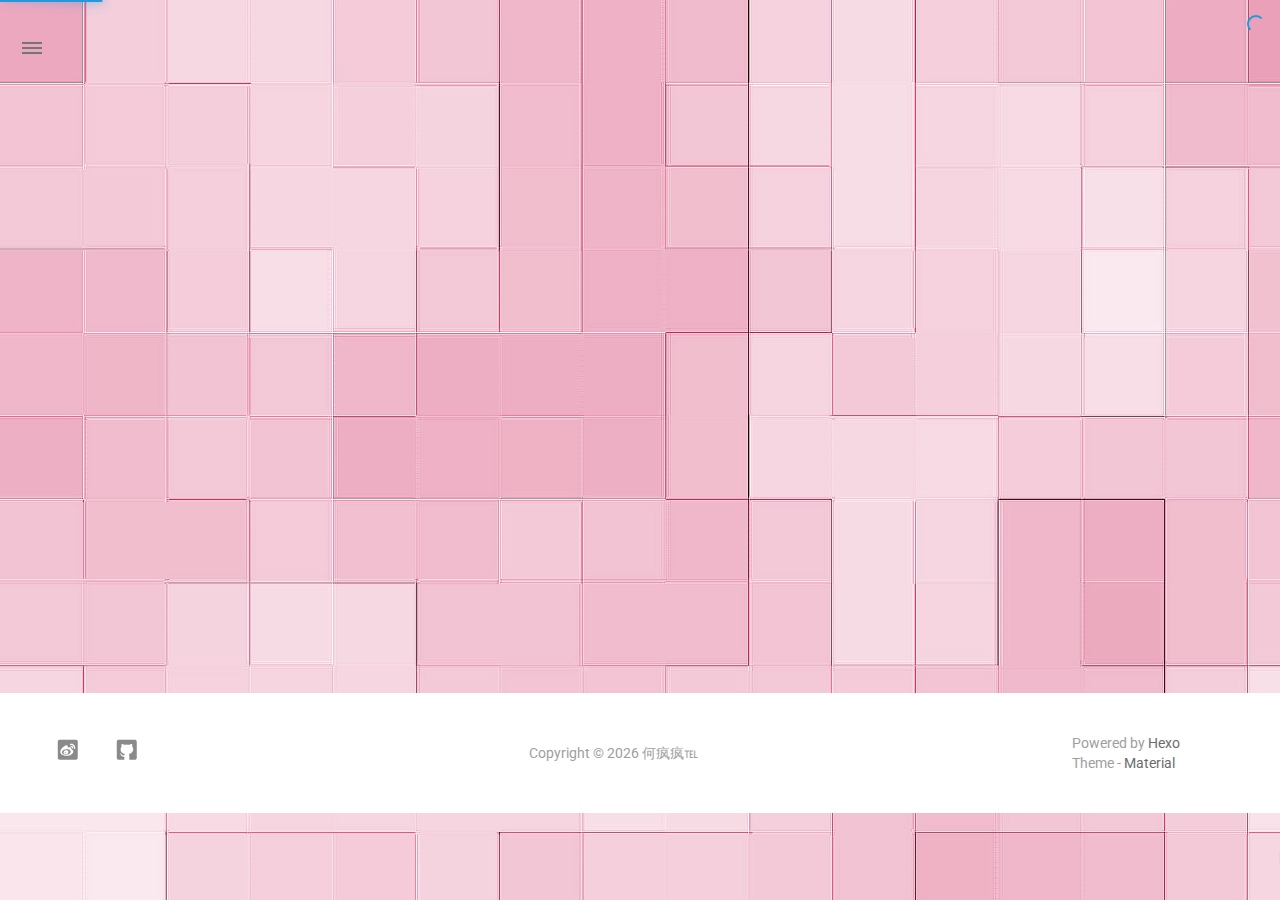
<file: archives/2018/index.html>
<!DOCTYPE html>
<html style="display: none;" lang="zh">
    <head>
    <meta charset="utf-8">
    <!--
        © Material Theme
        https://github.com/viosey/hexo-theme-material
        Version: 1.4.0 -->
    <script>window.materialVersion = "1.4.0"</script>

    <!-- Title -->
    
    <title>
        
            归档: 2018 | 
        
        何疯疯℡
    </title>

    <!-- dns prefetch -->
    <meta http-equiv="x-dns-prefetch-control" content="on">
    
    
    
    
    
    
    
        <link rel="dns-prefetch" href="https://busuanzi.ibruce.info"/>
    
    
    
    

    <!-- Meta & Info -->
    <meta http-equiv="X-UA-Compatible">
    <meta name="viewport" content="width=device-width, initial-scale=1, user-scalable=no">
    <meta name="theme-color" content="#0097A7">
    <meta name="author" content="veigar">
    <meta name="description" itemprop="description" content="脑洞与逻辑并发,随心所写,随心享受每一天">
    <meta name="keywords" content="">

    <!-- Site Verification -->
    <meta name="google-site-verification" content="d3DFzXMZguhvn9YAXOd6OojQRt1uEotVqKibzHGiPco" />
    <meta name="baidu-site-verification" content="SkrSrs6TUd" />

    <!-- Favicons -->
    <link rel="icon shortcut" type="image/ico" href="/img/favicon.ico">
    <link rel="icon" sizes="192x192" href="/img/favicon.ico">
    <link rel="apple-touch-icon" href="/img/favicon.ico">

    <!--iOS -->
    <meta name="apple-mobile-web-app-title" content="Title">
    <meta name="apple-mobile-web-app-capable" content="yes">
    <meta name="apple-mobile-web-app-status-bar-style" content="black">
    <meta name="HandheldFriendly" content="True">
    <meta name="MobileOptimized" content="480">

    <!-- Add to homescreen for Chrome on Android -->
    <meta name="mobile-web-app-capable" content="yes">

    <!-- Add to homescreen for Safari on iOS -->
    <meta name="apple-mobile-web-app-capable" content="yes">
    <meta name="apple-mobile-web-app-status-bar-style" content="black">
    <meta name="apple-mobile-web-app-title" content="何疯疯℡">

    <!-- The Open Graph protocol -->
    <meta property="og:url" content="http://iveigar.com">
    <meta property="og:type" content="blog">
    <meta property="og:title" content="归档: 2018 | 何疯疯℡">
    <meta property="og:image" content="/img/favicon.ico" />
    <meta property="og:description" content="脑洞与逻辑并发,随心所写,随心享受每一天">
    

    

    <!-- The Twitter Card protocol -->
    <meta name="twitter:title" content="归档: 2018 | 何疯疯℡">
    <meta name="twitter:description" content="脑洞与逻辑并发,随心所写,随心享受每一天">
    <meta name="twitter:image" content="/img/favicon.ico">
    <meta name="twitter:card" content="summary_large_image" />
    <meta name="twitter:url" content="http://iveigar.com" />

    <!-- Add canonical link for SEO -->
    
        <link rel="canonical" href="http://iveigar.com/archives/2018/index.html" />
    

    <!-- Structured-data for SEO -->
    
        



    

    <!--[if lte IE 9]>
        <link rel="stylesheet" href="/css/ie-blocker.css">

        
            <script src="/js/ie-blocker.zhCN.js"></script>
        
    <![endif]-->

    <!-- Import lsloader -->
    <script>(function(){window.lsloader={jsRunSequence:[],jsnamemap:{},cssnamemap:{}};lsloader.removeLS=function(key){try{localStorage.removeItem(key)}catch(e){}};lsloader.setLS=function(key,val){try{localStorage.setItem(key,val)}catch(e){}};lsloader.getLS=function(key){var val="";try{val=localStorage.getItem(key)}catch(e){val=""}return val};versionString="/*"+materialVersion+"*/";lsloader.clean=function(){try{var keys=[];for(var i=0;i<localStorage.length;i++){keys.push(localStorage.key(i))}keys.forEach(function(key){var data=lsloader.getLS(key);if(data&&data.indexOf(versionString)===-1){lsloader.removeLS(key)}})}catch(e){}};lsloader.clean();lsloader.load=function(jsname,jspath,cssonload){cssonload=cssonload||function(){};var code;code=this.getLS(jsname);if(code&&code.indexOf(versionString)===-1){this.removeLS(jsname);this.requestResource(jsname,jspath,cssonload);return}if(code){var versionNumber=code.split(versionString)[0];if(versionNumber!=jspath){console.log("reload:"+jspath);this.removeLS(jsname);this.requestResource(jsname,jspath,cssonload);return}code=code.split(versionString)[1];if(/\.js?.+$/.test(versionNumber)){this.jsRunSequence.push({name:jsname,code:code});this.runjs(jspath,jsname,code)}else{document.getElementById(jsname).appendChild(document.createTextNode(code));cssonload()}}else{this.requestResource(jsname,jspath,cssonload)}};lsloader.requestResource=function(name,path,cssonload){var that=this;if(/\.js?.+$/.test(path)){this.iojs(path,name,function(path,name,code){that.setLS(name,path+versionString+code);that.runjs(path,name,code)})}else if(/\.css?.+$/.test(path)){this.iocss(path,name,function(code){document.getElementById(name).appendChild(document.createTextNode(code));that.setLS(name,path+versionString+code)},cssonload)}};lsloader.iojs=function(path,jsname,callback){var that=this;that.jsRunSequence.push({name:jsname,code:""});try{var xhr=new XMLHttpRequest;xhr.open("get",path,true);xhr.onreadystatechange=function(){if(xhr.readyState==4){if(xhr.status>=200&&xhr.status<300||xhr.status==304){if(xhr.response!=""){callback(path,jsname,xhr.response);return}}that.jsfallback(path,jsname)}};xhr.send(null)}catch(e){that.jsfallback(path,jsname)}};lsloader.iocss=function(path,jsname,callback,cssonload){var that=this;try{var xhr=new XMLHttpRequest;xhr.open("get",path,true);xhr.onreadystatechange=function(){if(xhr.readyState==4){if(xhr.status>=200&&xhr.status<300||xhr.status==304){if(xhr.response!=""){callback(xhr.response);cssonload();return}}that.cssfallback(path,jsname,cssonload)}};xhr.send(null)}catch(e){that.cssfallback(path,jsname,cssonload)}};lsloader.iofonts=function(path,jsname,callback,cssonload){var that=this;try{var xhr=new XMLHttpRequest;xhr.open("get",path,true);xhr.onreadystatechange=function(){if(xhr.readyState==4){if(xhr.status>=200&&xhr.status<300||xhr.status==304){if(xhr.response!=""){callback(xhr.response);cssonload();return}}that.cssfallback(path,jsname,cssonload)}};xhr.send(null)}catch(e){that.cssfallback(path,jsname,cssonload)}};lsloader.runjs=function(path,name,code){if(!!name&&!!code){for(var k in this.jsRunSequence){if(this.jsRunSequence[k].name==name){this.jsRunSequence[k].code=code}}}if(!!this.jsRunSequence[0]&&!!this.jsRunSequence[0].code&&this.jsRunSequence[0].status!="failed"){var script=document.createElement("script");script.appendChild(document.createTextNode(this.jsRunSequence[0].code));script.type="text/javascript";document.getElementsByTagName("head")[0].appendChild(script);this.jsRunSequence.shift();if(this.jsRunSequence.length>0){this.runjs()}}else if(!!this.jsRunSequence[0]&&this.jsRunSequence[0].status=="failed"){var that=this;var script=document.createElement("script");script.src=this.jsRunSequence[0].path;script.type="text/javascript";this.jsRunSequence[0].status="loading";script.onload=function(){that.jsRunSequence.shift();if(that.jsRunSequence.length>0){that.runjs()}};document.body.appendChild(script)}};lsloader.tagLoad=function(path,name){this.jsRunSequence.push({name:name,code:"",path:path,status:"failed"});this.runjs()};lsloader.jsfallback=function(path,name){if(!!this.jsnamemap[name]){return}else{this.jsnamemap[name]=name}for(var k in this.jsRunSequence){if(this.jsRunSequence[k].name==name){this.jsRunSequence[k].code="";this.jsRunSequence[k].status="failed";this.jsRunSequence[k].path=path}}this.runjs()};lsloader.cssfallback=function(path,name,cssonload){if(!!this.cssnamemap[name]){return}else{this.cssnamemap[name]=1}var link=document.createElement("link");link.type="text/css";link.href=path;link.rel="stylesheet";link.onload=link.onerror=cssonload;var root=document.getElementsByTagName("script")[0];root.parentNode.insertBefore(link,root)};lsloader.runInlineScript=function(scriptId,codeId){var code=document.getElementById(codeId).innerText;this.jsRunSequence.push({name:scriptId,code:code});this.runjs()};lsloader.loadCombo=function(jslist){var updateList="";var requestingModules={};for(var k in jslist){var LS=this.getLS(jslist[k].name);if(!!LS){var version=LS.split(versionString)[0];var code=LS.split(versionString)[1]}else{var version=""}if(version==jslist[k].path){this.jsRunSequence.push({name:jslist[k].name,code:code,path:jslist[k].path})}else{this.jsRunSequence.push({name:jslist[k].name,code:null,path:jslist[k].path,status:"comboloading"});requestingModules[jslist[k].name]=true;updateList+=(updateList==""?"":";")+jslist[k].path}}var that=this;if(!!updateList){var xhr=new XMLHttpRequest;xhr.open("get",combo+updateList,true);xhr.onreadystatechange=function(){if(xhr.readyState==4){if(xhr.status>=200&&xhr.status<300||xhr.status==304){if(xhr.response!=""){that.runCombo(xhr.response,requestingModules);return}}else{for(var i in that.jsRunSequence){if(requestingModules[that.jsRunSequence[i].name]){that.jsRunSequence[i].status="failed"}}that.runjs()}}};xhr.send(null)}this.runjs()};lsloader.runCombo=function(comboCode,requestingModules){comboCode=comboCode.split("/*combojs*/");comboCode.shift();for(var k in this.jsRunSequence){if(!!requestingModules[this.jsRunSequence[k].name]&&!!comboCode[0]){this.jsRunSequence[k].status="comboJS";this.jsRunSequence[k].code=comboCode[0];this.setLS(this.jsRunSequence[k].name,this.jsRunSequence[k].path+versionString+comboCode[0]);comboCode.shift()}}this.runjs()}})();</script>

    <!-- Import CSS & jQuery -->
    
        <style id="css/material.min.css"></style><script>if(typeof window.lsLoadCSSMaxNums === "undefined")window.lsLoadCSSMaxNums = 0;window.lsLoadCSSMaxNums++;lsloader.load("css/material.min.css","/css/material.min.css?fJTiM/K1J3dWIruo3pxtAw==",function(){if(typeof window.lsLoadCSSNums === "undefined")window.lsLoadCSSNums = 0;window.lsLoadCSSNums++;if(window.lsLoadCSSNums == window.lsLoadCSSMaxNums)document.documentElement.style.display="";})</script>
        <style id="css/style.min.css"></style><script>if(typeof window.lsLoadCSSMaxNums === "undefined")window.lsLoadCSSMaxNums = 0;window.lsLoadCSSMaxNums++;lsloader.load("css/style.min.css","/css/style.min.css?oCSEO3ST+aEypEwttTDI9g==",function(){if(typeof window.lsLoadCSSNums === "undefined")window.lsLoadCSSNums = 0;window.lsLoadCSSNums++;if(window.lsLoadCSSNums == window.lsLoadCSSMaxNums)document.documentElement.style.display="";})</script>
        
        
            <style>
    
    
    
    
    .footer-sns-weibo {
        background-image: url([data-uri]);
    }
    
    
    
    
    .footer-sns-github {
        background-image: url([data-uri]);
    }
    
    
    
    
    
</style>

        
        <!-- Config CSS -->

<!-- Other Styles -->
<style>
  body, html {
    font-family: Roboto, "Helvetica Neue", Helvetica, "PingFang SC", "Hiragino Sans GB", "Microsoft YaHei", "微软雅黑", Arial, sans-serif;
  }

  a {
    color: #00838F;
  }

  .mdl-card__media,
  #search-label,
  #search-form-label:after,
  #scheme-Paradox .hot_tags-count,
  #scheme-Paradox .sidebar_archives-count,
  #scheme-Paradox .sidebar-colored .sidebar-header,
  #scheme-Paradox .sidebar-colored .sidebar-badge{
    background-color: #0097A7 !important;
  }

  /* Sidebar User Drop Down Menu Text Color */
  #scheme-Paradox .sidebar-colored .sidebar-nav>.dropdown>.dropdown-menu>li>a:hover,
  #scheme-Paradox .sidebar-colored .sidebar-nav>.dropdown>.dropdown-menu>li>a:focus {
    color: #0097A7 !important;
  }

  #post_entry-right-info,
  .sidebar-colored .sidebar-nav li:hover > a,
  .sidebar-colored .sidebar-nav li:hover > a i,
  .sidebar-colored .sidebar-nav li > a:hover,
  .sidebar-colored .sidebar-nav li > a:hover i,
  .sidebar-colored .sidebar-nav li > a:focus i,
  .sidebar-colored .sidebar-nav > .open > a,
  .sidebar-colored .sidebar-nav > .open > a:hover,
  .sidebar-colored .sidebar-nav > .open > a:focus,
  #ds-reset #ds-ctx .ds-ctx-entry .ds-ctx-head a {
    color: #0097A7 !important;
  }

  .toTop {
    background: #757575 !important;
  }

  .material-layout .material-post>.material-nav,
  .material-layout .material-index>.material-nav,
  .material-nav a {
    color: #757575;
  }

  #scheme-Paradox .MD-burger-layer {
    background-color: #757575;
  }

  #scheme-Paradox #post-toc-trigger-btn {
    color: #757575;
  }

  .post-toc a:hover {
    color: #00838F;
    text-decoration: underline;
  }

</style>


<!-- Theme Background Related-->

    <style>
      body{
        background-image: url(/img/bg.jpg);
      }
    </style>




<!-- Fade Effect -->

    <style>
      .fade {
        transition: all 800ms linear;
        -webkit-transform: translate3d(0,0,0);
        -moz-transform: translate3d(0,0,0);
        -ms-transform: translate3d(0,0,0);
        -o-transform: translate3d(0,0,0);
        transform: translate3d(0,0,0);
        opacity: 1;
      }

      .fade.out{
        opacity: 0;
      }
    </style>


<!-- Import Font -->

    <link href="https://fonts.googleapis.com/css?family=Roboto:300,400,500" rel="stylesheet">
    <link href="https://fonts.googleapis.com/icon?family=Material+Icons"rel="stylesheet">


        <script>lsloader.load("js/jquery.min.js","/js/jquery.min.js?qcusAULNeBksqffqUM2+Ig==")</script>
    
    
    <script>function Queue(){this.dataStore=[];this.offer=b;this.poll=d;this.execNext=a;this.debug=false;this.startDebug=c;function b(e){if(this.debug){console.log("Offered a Queued Function.")}if(typeof e==="function"){this.dataStore.push(e)}else{console.log("You must offer a function.")}}function d(){if(this.debug){console.log("Polled a Queued Function.")}return this.dataStore.shift()}function a(){var e=this.poll();if(e!==undefined){if(this.debug){console.log("Run a Queued Function.")}e()}}function c(){this.debug=true}}var queue=new Queue();</script>

    <!-- Analytics -->
    

    <!-- Custom Head -->
    
</head>


    
        <body id="scheme-Paradox" class="lazy">
            <div class="material-layout  mdl-js-layout has-drawer is-upgraded">
                

                <!-- Main Container -->
                <main class="material-layout__content" id="main">

                    <!-- Top Anchor -->
                    <div id="top"></div>

                    
                        <!-- Hamburger Button -->
                        <button class="MD-burger-icon sidebar-toggle">
                            <span class="MD-burger-layer"></span>
                        </button>
                    

                    <!-- Index Module -->
<div class="material-index mdl-grid">
    
    <div class="locate-thumbnail-symbol"></div>

    <!-- Pin on top -->
    

    <!-- Normal Post -->
    
        
            
                <!-- Paradox Thumbnail -->
                <div class="post_entry-module mdl-card mdl-shadow--2dp mdl-cell mdl-cell--12-col fade out">
    <!-- Post Thumbnail -->
    
        
            <!-- Random Thumbnail -->
            <div class="post_thumbnail-random mdl-card__media mdl-color-text--grey-50">
        
    

        <!-- Post Title -->
        <p class="article-headline-p"><a href="/2018/06/29/hello-world/">Hello World</a></p>
    </div>

    <!-- Post Excerpt -->
    <div class="mdl-color-text--grey-600 mdl-card__supporting-text post_entry-content">
        
            Welcome to Hexo
        
        &nbsp;&nbsp;&nbsp;
        <span>
            <a href="/2018/06/29/hello-world/" target="_self">阅读全文</a>
        </span>
    </div>
    <!-- Post_entry Info-->
    <div id="post_entry-info">
        <div id="post_entry-left-info" class="mdl-card__supporting-text meta mdl-color-text--grey-600 ">
            <!-- Author Avatar -->
            <div id="author-avatar">
                <img src="/img/avatar.jpg" width="44px" height="44px" alt="veigar's avatar">
            </div>
            <div>
                <strong>veigar</strong>
                <span>6月 29, 2018</span>
            </div>
        </div>
        <div id="post_entry-right-info">
            <!-- Category -->
            <span class="post_entry-category">
                
            </span>

            

            

            <!-- Post Views -->
            <span class="post_entry-views">
            </span>
        </div>
    </div>
</div>

            
            
        
    

    

    
        <script type="text/ls-javascript" id="thumbnail-script">
    var randomNum;

    var locatePost = $('.locate-thumbnail-symbol').next();
    for(var i = 0; i < 10; i++) {
        randomNum = Math.floor(Math.random() * 19 + 1);

        locatePost.children('.post_thumbnail-random').attr('id', 'random_thumbnail-'+randomNum);
        locatePost.children('.post_thumbnail-random').attr('data-original', '/img/random/material-' + randomNum + '.png');
    $('.post_thumbnail-random').addClass('lazy');

        locatePost = locatePost.next();
    }
</script>

    
</div>


                    
                        <!-- Overlay For Active Sidebar -->
<div class="sidebar-overlay"></div>

<!-- Material sidebar -->
<aside id="sidebar" class="sidebar sidebar-colored sidebar-fixed-left" role="navigation">
    <div id="sidebar-main">
        <!-- Sidebar Header -->
        <div class="sidebar-header header-cover" style="background-image: url(/img/favicon.jpg);">
    <!-- Top bar -->
    <div class="top-bar"></div>

    <!-- Sidebar toggle button -->
    <button type="button" class="sidebar-toggle mdl-button mdl-js-button mdl-js-ripple-effect mdl-button--icon" style="display: initial;" data-upgraded=",MaterialButton,MaterialRipple">
        <i class="material-icons">clear_all</i>
        <span class="mdl-button__ripple-container">
            <span class="mdl-ripple">
            </span>
        </span>
    </button>

    <!-- Sidebar Avatar -->
    <div class="sidebar-image">
        <img src="/img/avatar.jpg" alt="veigar's avatar">
    </div>

    <!-- Sidebar Email -->
    <a data-toggle="dropdown" class="sidebar-brand" href="#settings-dropdown">
        1281895998@qq.com
        <b class="caret"></b>
    </a>
</div>


        <!-- Sidebar Navigation  -->
        <ul class="nav sidebar-nav">
    <!-- User dropdown  -->
    <li class="dropdown">
        <ul id="settings-dropdown" class="dropdown-menu">
            
                <li>
                    <a href="#" target="_blank" title="Email Me">
                        
                            <i class="material-icons sidebar-material-icons sidebar-indent-left1pc-element">email</i>
                        
                        Email Me
                    </a>
                </li>
            
        </ul>
    </li>

    <!-- Homepage -->
    
        <li id="sidebar-first-li">
            <a href="/">
                
                    <i class="material-icons sidebar-material-icons">home</i>
                
                主页
            </a>
        </li>
        
    

    <!-- Archives  -->
    
        <li class="dropdown">
            <a href="#" class="ripple-effect dropdown-toggle" data-toggle="dropdown">
                
                    <i class="material-icons sidebar-material-icons">inbox</i>
                
                    归档
                <b class="caret"></b>
            </a>
            <ul class="dropdown-menu">
            <li>
                <a class="sidebar_archives-link" href="/archives/2018/06/">六月 2018<span class="sidebar_archives-count">1</span></a>
            </ul>
        </li>
        
    

    <!-- Categories  -->
    

    <!-- Pages  -->
    

    <!-- Article Number  -->
    
</ul>


        <!-- Sidebar Footer -->
        <!--
I'm glad you use this theme, the development is no so easy, I hope you can keep the copyright, I will thank you so much.
If you still want to delete the copyrights, could you still retain the first one? Which namely "Theme Material"
It will not impact the appearance and can give developers a lot of support :)

很高兴您使用并喜欢该主题，开发不易 十分谢谢与希望您可以保留一下版权声明。
如果您仍然想删除的话 能否只保留第一项呢？即 "Theme Material"
它不会影响美观并可以给开发者很大的支持和动力。 :)
-->

<!-- Sidebar Divider -->

    <div class="sidebar-divider"></div>


<!-- Theme Material -->

    <a href="https://github.com/viosey/hexo-theme-material"  class="sidebar-footer-text-a" target="_blank">
        <div class="sidebar-text mdl-button mdl-js-button mdl-js-ripple-effect sidebar-footer-text-div" data-upgraded=",MaterialButton,MaterialRipple">
            主题 - Material
            <span class="sidebar-badge badge-circle">i</span>
        </div>
    </a>


<!-- Help & Support -->
<!--

-->

<!-- Feedback -->
<!--

-->

<!-- About Theme -->
<!--

-->

    </div>

    <!-- Sidebar Image -->
    

</aside>

                    

                    
                        <!-- Footer Top Button -->
                        <div id="back-to-top" class="toTop-wrap">
    <a href="#top" class="toTop">
        <i class="material-icons footer_top-i">expand_less</i>
    </a>
</div>

                    

                    <!--Footer-->
<footer class="mdl-mini-footer" id="bottom">
    
        <!-- Paradox Footer Left Section -->
        <div class="mdl-mini-footer--left-section sns-list">
    <!-- Twitter -->
    

    <!-- Facebook -->
    

    <!-- Google + -->
    

    <!-- Weibo -->
    
        <a href="https://weibo.com/5508728978/profile?topnav=1&amp;wvr=6" target="_blank">
            <button class="mdl-mini-footer--social-btn social-btn footer-sns-weibo">
                <span class="visuallyhidden">Weibo</span>
            </button><!--
     --></a>
    

    <!-- Instagram -->
    

    <!-- Tumblr -->
    

    <!-- Github -->
    
        <a href="https://github.com/xiaofavv" target="_blank">
            <button class="mdl-mini-footer--social-btn social-btn footer-sns-github">
                <span class="visuallyhidden">Github</span>
            </button><!--
     --></a>
    

    <!-- LinkedIn -->
    

    <!-- Zhihu -->
    

    <!-- Bilibili -->
    

    <!-- Telegram -->
    
</div>


        <!--Copyright-->
        <div id="copyright">
            Copyright&nbsp;©<script type="text/javascript">var fd = new Date();document.write("&nbsp;" + fd.getFullYear() + "&nbsp;");</script>何疯疯℡
        </div>

        <!-- Paradox Footer Right Section -->

        <!--
        I am glad you use this theme, the development is no so easy, I hope you can keep the copyright.
        It will not impact the appearance and can give developers a lot of support :)

        很高兴您使用该主题，开发不易，希望您可以保留一下版权声明。
        它不会影响美观并可以给开发者很大的支持。 :)
        -->

        <div class="mdl-mini-footer--right-section">
            <div>
                <div class="footer-develop-div">Powered by <a href="https://hexo.io" target="_blank" class="footer-develop-a">Hexo</a></div>
                <div class="footer-develop-div">Theme - <a href="https://github.com/viosey/hexo-theme-material" target="_blank" class="footer-develop-a">Material</a></div>
            </div>
        </div>
    
</footer>


                    <!-- Import File -->


    <script>lsloader.load("js/lazyload.min.js","/js/lazyload.min.js?1BcfzuNXqV+ntF6gq+5X3Q==")</script>
    <script>lsloader.load("js/js.min.js","/js/js.min.js?oAl/+lvaqTFV31JXTmbrNA==")</script>



    <script>lsloader.load("js/nprogress.js","/js/nprogress.js?pl3Qhb9lvqR1FlyLUna1Yw==")</script>


<script type="text/ls-javascript" id="NProgress-script">
    NProgress.configure({
        showSpinner: true
    });
    NProgress.start();
    $('#nprogress .bar').css({
        'background': '#29d'
    });
    $('#nprogress .peg').css({
        'box-shadow': '0 0 10px #29d, 0 0 15px #29d'
    });
    $('#nprogress .spinner-icon').css({
        'border-top-color': '#29d',
        'border-left-color': '#29d'
    });
    setTimeout(function() {
        NProgress.done();
        $('.fade').removeClass('out');
    }, 800);
</script>







    <!-- Busuanzi -->
    <script src="https://dn-lbstatics.qbox.me/busuanzi/2.3/busuanzi.pure.mini.js"></script>







<!-- UC Browser Compatible -->
<script>
	var agent = navigator.userAgent.toLowerCase();
	if(agent.indexOf('ucbrowser')>0) {
		document.write('<link rel="stylesheet" href="/css/uc.css">');
	   alert('由于 UC 浏览器使用极旧的内核，而本网站使用了一些新的特性。\n为了您能更好的浏览，推荐使用 Chrome 或 Firefox 浏览器。');
	}
</script>

<!-- Window Load-->
<script type="text/ls-javascript" id="window-load">
    $(window).on('load', function() {
        // Post_Toc parent position fixed
        $('.post-toc-wrap').parent('.mdl-menu__container').css('position', 'fixed');
    });
</script>

<!-- MathJax Load-->

<script type="text/ls-javascript" id="lazy-load">
    // Offer LazyLoad
    queue.offer(function(){
        $('.lazy').lazyload({
            effect : 'show'
        });
    });

    // Start Queue
    $(document).ready(function(){
        setInterval(function(){
            queue.execNext();
        },200);
    });
</script>

<!-- Bing Background -->


<script>
    (function(){
        var scriptList = document.querySelectorAll('script[type="text/ls-javascript"]')

        for (var i = 0; i < scriptList.length; ++i) {
            var item = scriptList[i];
            lsloader.runInlineScript(item.id,item.id);
        }
    })()
console.log('\n %c © Material Theme | Version: 1.4.0 | https://github.com/viosey/hexo-theme-material %c \n', 'color:#455a64;background:#e0e0e0;padding:5px 0;border-top-left-radius:5px;border-bottom-left-radius:5px;', 'color:#455a64;background:#e0e0e0;padding:5px 0;border-top-right-radius:5px;border-bottom-right-radius:5px;');
</script>

                </main>
            </div>
        </body>
    
</html>
</file>
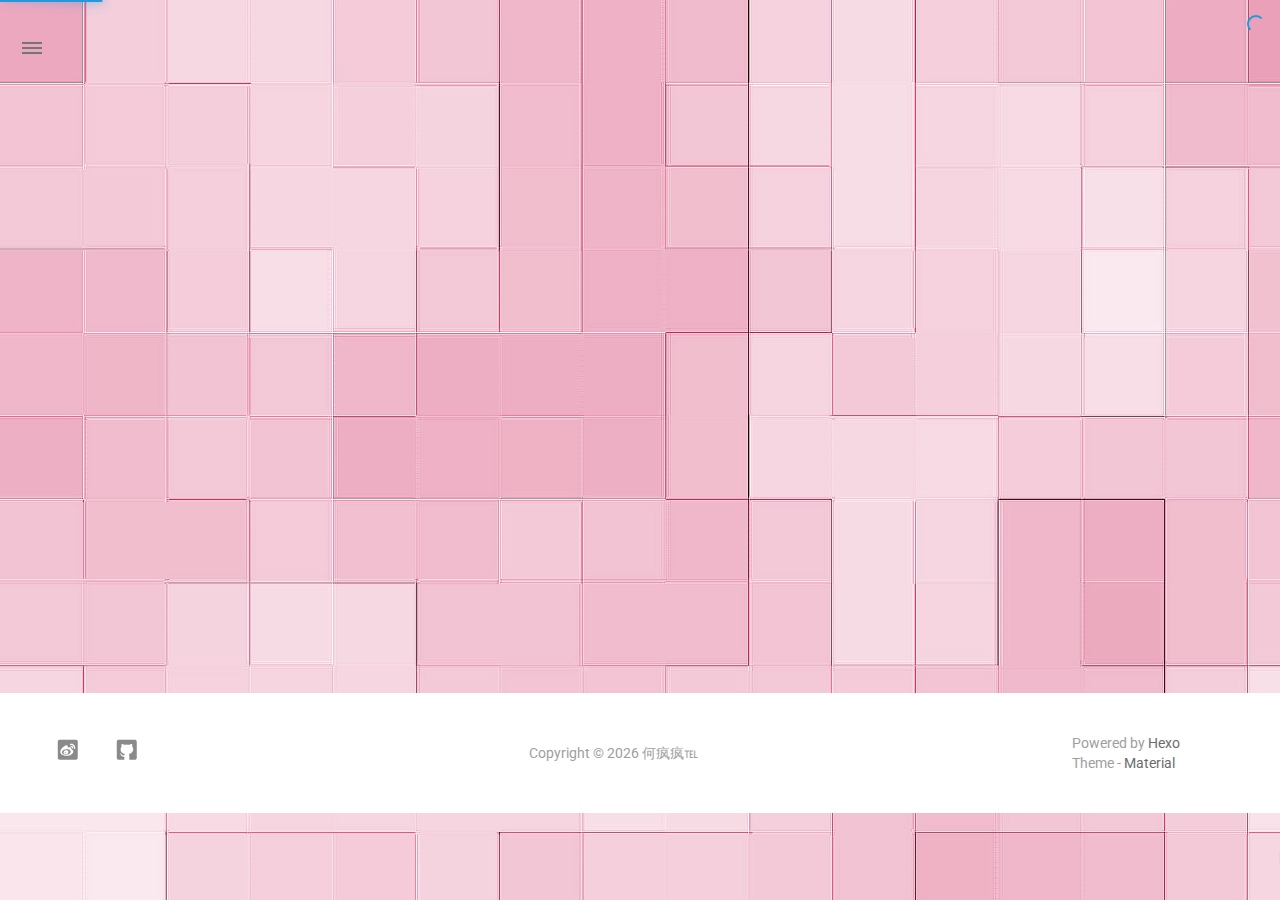
<file: archives/2018/06/index.html>
<!DOCTYPE html>
<html style="display: none;" lang="zh">
    <head>
    <meta charset="utf-8">
    <!--
        © Material Theme
        https://github.com/viosey/hexo-theme-material
        Version: 1.4.0 -->
    <script>window.materialVersion = "1.4.0"</script>

    <!-- Title -->
    
    <title>
        
            归档: 2018/6 | 
        
        何疯疯℡
    </title>

    <!-- dns prefetch -->
    <meta http-equiv="x-dns-prefetch-control" content="on">
    
    
    
    
    
    
    
        <link rel="dns-prefetch" href="https://busuanzi.ibruce.info"/>
    
    
    
    

    <!-- Meta & Info -->
    <meta http-equiv="X-UA-Compatible">
    <meta name="viewport" content="width=device-width, initial-scale=1, user-scalable=no">
    <meta name="theme-color" content="#0097A7">
    <meta name="author" content="veigar">
    <meta name="description" itemprop="description" content="脑洞与逻辑并发,随心所写,随心享受每一天">
    <meta name="keywords" content="">

    <!-- Site Verification -->
    <meta name="google-site-verification" content="d3DFzXMZguhvn9YAXOd6OojQRt1uEotVqKibzHGiPco" />
    <meta name="baidu-site-verification" content="SkrSrs6TUd" />

    <!-- Favicons -->
    <link rel="icon shortcut" type="image/ico" href="/img/favicon.ico">
    <link rel="icon" sizes="192x192" href="/img/favicon.ico">
    <link rel="apple-touch-icon" href="/img/favicon.ico">

    <!--iOS -->
    <meta name="apple-mobile-web-app-title" content="Title">
    <meta name="apple-mobile-web-app-capable" content="yes">
    <meta name="apple-mobile-web-app-status-bar-style" content="black">
    <meta name="HandheldFriendly" content="True">
    <meta name="MobileOptimized" content="480">

    <!-- Add to homescreen for Chrome on Android -->
    <meta name="mobile-web-app-capable" content="yes">

    <!-- Add to homescreen for Safari on iOS -->
    <meta name="apple-mobile-web-app-capable" content="yes">
    <meta name="apple-mobile-web-app-status-bar-style" content="black">
    <meta name="apple-mobile-web-app-title" content="何疯疯℡">

    <!-- The Open Graph protocol -->
    <meta property="og:url" content="http://iveigar.com">
    <meta property="og:type" content="blog">
    <meta property="og:title" content="归档: 2018/6 | 何疯疯℡">
    <meta property="og:image" content="/img/favicon.ico" />
    <meta property="og:description" content="脑洞与逻辑并发,随心所写,随心享受每一天">
    

    

    <!-- The Twitter Card protocol -->
    <meta name="twitter:title" content="归档: 2018/6 | 何疯疯℡">
    <meta name="twitter:description" content="脑洞与逻辑并发,随心所写,随心享受每一天">
    <meta name="twitter:image" content="/img/favicon.ico">
    <meta name="twitter:card" content="summary_large_image" />
    <meta name="twitter:url" content="http://iveigar.com" />

    <!-- Add canonical link for SEO -->
    
        <link rel="canonical" href="http://iveigar.com/archives/2018/06/index.html" />
    

    <!-- Structured-data for SEO -->
    
        



    

    <!--[if lte IE 9]>
        <link rel="stylesheet" href="/css/ie-blocker.css">

        
            <script src="/js/ie-blocker.zhCN.js"></script>
        
    <![endif]-->

    <!-- Import lsloader -->
    <script>(function(){window.lsloader={jsRunSequence:[],jsnamemap:{},cssnamemap:{}};lsloader.removeLS=function(key){try{localStorage.removeItem(key)}catch(e){}};lsloader.setLS=function(key,val){try{localStorage.setItem(key,val)}catch(e){}};lsloader.getLS=function(key){var val="";try{val=localStorage.getItem(key)}catch(e){val=""}return val};versionString="/*"+materialVersion+"*/";lsloader.clean=function(){try{var keys=[];for(var i=0;i<localStorage.length;i++){keys.push(localStorage.key(i))}keys.forEach(function(key){var data=lsloader.getLS(key);if(data&&data.indexOf(versionString)===-1){lsloader.removeLS(key)}})}catch(e){}};lsloader.clean();lsloader.load=function(jsname,jspath,cssonload){cssonload=cssonload||function(){};var code;code=this.getLS(jsname);if(code&&code.indexOf(versionString)===-1){this.removeLS(jsname);this.requestResource(jsname,jspath,cssonload);return}if(code){var versionNumber=code.split(versionString)[0];if(versionNumber!=jspath){console.log("reload:"+jspath);this.removeLS(jsname);this.requestResource(jsname,jspath,cssonload);return}code=code.split(versionString)[1];if(/\.js?.+$/.test(versionNumber)){this.jsRunSequence.push({name:jsname,code:code});this.runjs(jspath,jsname,code)}else{document.getElementById(jsname).appendChild(document.createTextNode(code));cssonload()}}else{this.requestResource(jsname,jspath,cssonload)}};lsloader.requestResource=function(name,path,cssonload){var that=this;if(/\.js?.+$/.test(path)){this.iojs(path,name,function(path,name,code){that.setLS(name,path+versionString+code);that.runjs(path,name,code)})}else if(/\.css?.+$/.test(path)){this.iocss(path,name,function(code){document.getElementById(name).appendChild(document.createTextNode(code));that.setLS(name,path+versionString+code)},cssonload)}};lsloader.iojs=function(path,jsname,callback){var that=this;that.jsRunSequence.push({name:jsname,code:""});try{var xhr=new XMLHttpRequest;xhr.open("get",path,true);xhr.onreadystatechange=function(){if(xhr.readyState==4){if(xhr.status>=200&&xhr.status<300||xhr.status==304){if(xhr.response!=""){callback(path,jsname,xhr.response);return}}that.jsfallback(path,jsname)}};xhr.send(null)}catch(e){that.jsfallback(path,jsname)}};lsloader.iocss=function(path,jsname,callback,cssonload){var that=this;try{var xhr=new XMLHttpRequest;xhr.open("get",path,true);xhr.onreadystatechange=function(){if(xhr.readyState==4){if(xhr.status>=200&&xhr.status<300||xhr.status==304){if(xhr.response!=""){callback(xhr.response);cssonload();return}}that.cssfallback(path,jsname,cssonload)}};xhr.send(null)}catch(e){that.cssfallback(path,jsname,cssonload)}};lsloader.iofonts=function(path,jsname,callback,cssonload){var that=this;try{var xhr=new XMLHttpRequest;xhr.open("get",path,true);xhr.onreadystatechange=function(){if(xhr.readyState==4){if(xhr.status>=200&&xhr.status<300||xhr.status==304){if(xhr.response!=""){callback(xhr.response);cssonload();return}}that.cssfallback(path,jsname,cssonload)}};xhr.send(null)}catch(e){that.cssfallback(path,jsname,cssonload)}};lsloader.runjs=function(path,name,code){if(!!name&&!!code){for(var k in this.jsRunSequence){if(this.jsRunSequence[k].name==name){this.jsRunSequence[k].code=code}}}if(!!this.jsRunSequence[0]&&!!this.jsRunSequence[0].code&&this.jsRunSequence[0].status!="failed"){var script=document.createElement("script");script.appendChild(document.createTextNode(this.jsRunSequence[0].code));script.type="text/javascript";document.getElementsByTagName("head")[0].appendChild(script);this.jsRunSequence.shift();if(this.jsRunSequence.length>0){this.runjs()}}else if(!!this.jsRunSequence[0]&&this.jsRunSequence[0].status=="failed"){var that=this;var script=document.createElement("script");script.src=this.jsRunSequence[0].path;script.type="text/javascript";this.jsRunSequence[0].status="loading";script.onload=function(){that.jsRunSequence.shift();if(that.jsRunSequence.length>0){that.runjs()}};document.body.appendChild(script)}};lsloader.tagLoad=function(path,name){this.jsRunSequence.push({name:name,code:"",path:path,status:"failed"});this.runjs()};lsloader.jsfallback=function(path,name){if(!!this.jsnamemap[name]){return}else{this.jsnamemap[name]=name}for(var k in this.jsRunSequence){if(this.jsRunSequence[k].name==name){this.jsRunSequence[k].code="";this.jsRunSequence[k].status="failed";this.jsRunSequence[k].path=path}}this.runjs()};lsloader.cssfallback=function(path,name,cssonload){if(!!this.cssnamemap[name]){return}else{this.cssnamemap[name]=1}var link=document.createElement("link");link.type="text/css";link.href=path;link.rel="stylesheet";link.onload=link.onerror=cssonload;var root=document.getElementsByTagName("script")[0];root.parentNode.insertBefore(link,root)};lsloader.runInlineScript=function(scriptId,codeId){var code=document.getElementById(codeId).innerText;this.jsRunSequence.push({name:scriptId,code:code});this.runjs()};lsloader.loadCombo=function(jslist){var updateList="";var requestingModules={};for(var k in jslist){var LS=this.getLS(jslist[k].name);if(!!LS){var version=LS.split(versionString)[0];var code=LS.split(versionString)[1]}else{var version=""}if(version==jslist[k].path){this.jsRunSequence.push({name:jslist[k].name,code:code,path:jslist[k].path})}else{this.jsRunSequence.push({name:jslist[k].name,code:null,path:jslist[k].path,status:"comboloading"});requestingModules[jslist[k].name]=true;updateList+=(updateList==""?"":";")+jslist[k].path}}var that=this;if(!!updateList){var xhr=new XMLHttpRequest;xhr.open("get",combo+updateList,true);xhr.onreadystatechange=function(){if(xhr.readyState==4){if(xhr.status>=200&&xhr.status<300||xhr.status==304){if(xhr.response!=""){that.runCombo(xhr.response,requestingModules);return}}else{for(var i in that.jsRunSequence){if(requestingModules[that.jsRunSequence[i].name]){that.jsRunSequence[i].status="failed"}}that.runjs()}}};xhr.send(null)}this.runjs()};lsloader.runCombo=function(comboCode,requestingModules){comboCode=comboCode.split("/*combojs*/");comboCode.shift();for(var k in this.jsRunSequence){if(!!requestingModules[this.jsRunSequence[k].name]&&!!comboCode[0]){this.jsRunSequence[k].status="comboJS";this.jsRunSequence[k].code=comboCode[0];this.setLS(this.jsRunSequence[k].name,this.jsRunSequence[k].path+versionString+comboCode[0]);comboCode.shift()}}this.runjs()}})();</script>

    <!-- Import CSS & jQuery -->
    
        <style id="css/material.min.css"></style><script>if(typeof window.lsLoadCSSMaxNums === "undefined")window.lsLoadCSSMaxNums = 0;window.lsLoadCSSMaxNums++;lsloader.load("css/material.min.css","/css/material.min.css?fJTiM/K1J3dWIruo3pxtAw==",function(){if(typeof window.lsLoadCSSNums === "undefined")window.lsLoadCSSNums = 0;window.lsLoadCSSNums++;if(window.lsLoadCSSNums == window.lsLoadCSSMaxNums)document.documentElement.style.display="";})</script>
        <style id="css/style.min.css"></style><script>if(typeof window.lsLoadCSSMaxNums === "undefined")window.lsLoadCSSMaxNums = 0;window.lsLoadCSSMaxNums++;lsloader.load("css/style.min.css","/css/style.min.css?oCSEO3ST+aEypEwttTDI9g==",function(){if(typeof window.lsLoadCSSNums === "undefined")window.lsLoadCSSNums = 0;window.lsLoadCSSNums++;if(window.lsLoadCSSNums == window.lsLoadCSSMaxNums)document.documentElement.style.display="";})</script>
        
        
            <style>
    
    
    
    
    .footer-sns-weibo {
        background-image: url([data-uri]);
    }
    
    
    
    
    .footer-sns-github {
        background-image: url([data-uri]);
    }
    
    
    
    
    
</style>

        
        <!-- Config CSS -->

<!-- Other Styles -->
<style>
  body, html {
    font-family: Roboto, "Helvetica Neue", Helvetica, "PingFang SC", "Hiragino Sans GB", "Microsoft YaHei", "微软雅黑", Arial, sans-serif;
  }

  a {
    color: #00838F;
  }

  .mdl-card__media,
  #search-label,
  #search-form-label:after,
  #scheme-Paradox .hot_tags-count,
  #scheme-Paradox .sidebar_archives-count,
  #scheme-Paradox .sidebar-colored .sidebar-header,
  #scheme-Paradox .sidebar-colored .sidebar-badge{
    background-color: #0097A7 !important;
  }

  /* Sidebar User Drop Down Menu Text Color */
  #scheme-Paradox .sidebar-colored .sidebar-nav>.dropdown>.dropdown-menu>li>a:hover,
  #scheme-Paradox .sidebar-colored .sidebar-nav>.dropdown>.dropdown-menu>li>a:focus {
    color: #0097A7 !important;
  }

  #post_entry-right-info,
  .sidebar-colored .sidebar-nav li:hover > a,
  .sidebar-colored .sidebar-nav li:hover > a i,
  .sidebar-colored .sidebar-nav li > a:hover,
  .sidebar-colored .sidebar-nav li > a:hover i,
  .sidebar-colored .sidebar-nav li > a:focus i,
  .sidebar-colored .sidebar-nav > .open > a,
  .sidebar-colored .sidebar-nav > .open > a:hover,
  .sidebar-colored .sidebar-nav > .open > a:focus,
  #ds-reset #ds-ctx .ds-ctx-entry .ds-ctx-head a {
    color: #0097A7 !important;
  }

  .toTop {
    background: #757575 !important;
  }

  .material-layout .material-post>.material-nav,
  .material-layout .material-index>.material-nav,
  .material-nav a {
    color: #757575;
  }

  #scheme-Paradox .MD-burger-layer {
    background-color: #757575;
  }

  #scheme-Paradox #post-toc-trigger-btn {
    color: #757575;
  }

  .post-toc a:hover {
    color: #00838F;
    text-decoration: underline;
  }

</style>


<!-- Theme Background Related-->

    <style>
      body{
        background-image: url(/img/bg.jpg);
      }
    </style>




<!-- Fade Effect -->

    <style>
      .fade {
        transition: all 800ms linear;
        -webkit-transform: translate3d(0,0,0);
        -moz-transform: translate3d(0,0,0);
        -ms-transform: translate3d(0,0,0);
        -o-transform: translate3d(0,0,0);
        transform: translate3d(0,0,0);
        opacity: 1;
      }

      .fade.out{
        opacity: 0;
      }
    </style>


<!-- Import Font -->

    <link href="https://fonts.googleapis.com/css?family=Roboto:300,400,500" rel="stylesheet">
    <link href="https://fonts.googleapis.com/icon?family=Material+Icons"rel="stylesheet">


        <script>lsloader.load("js/jquery.min.js","/js/jquery.min.js?qcusAULNeBksqffqUM2+Ig==")</script>
    
    
    <script>function Queue(){this.dataStore=[];this.offer=b;this.poll=d;this.execNext=a;this.debug=false;this.startDebug=c;function b(e){if(this.debug){console.log("Offered a Queued Function.")}if(typeof e==="function"){this.dataStore.push(e)}else{console.log("You must offer a function.")}}function d(){if(this.debug){console.log("Polled a Queued Function.")}return this.dataStore.shift()}function a(){var e=this.poll();if(e!==undefined){if(this.debug){console.log("Run a Queued Function.")}e()}}function c(){this.debug=true}}var queue=new Queue();</script>

    <!-- Analytics -->
    

    <!-- Custom Head -->
    
</head>


    
        <body id="scheme-Paradox" class="lazy">
            <div class="material-layout  mdl-js-layout has-drawer is-upgraded">
                

                <!-- Main Container -->
                <main class="material-layout__content" id="main">

                    <!-- Top Anchor -->
                    <div id="top"></div>

                    
                        <!-- Hamburger Button -->
                        <button class="MD-burger-icon sidebar-toggle">
                            <span class="MD-burger-layer"></span>
                        </button>
                    

                    <!-- Index Module -->
<div class="material-index mdl-grid">
    
    <div class="locate-thumbnail-symbol"></div>

    <!-- Pin on top -->
    

    <!-- Normal Post -->
    
        
            
                <!-- Paradox Thumbnail -->
                <div class="post_entry-module mdl-card mdl-shadow--2dp mdl-cell mdl-cell--12-col fade out">
    <!-- Post Thumbnail -->
    
        
            <!-- Random Thumbnail -->
            <div class="post_thumbnail-random mdl-card__media mdl-color-text--grey-50">
        
    

        <!-- Post Title -->
        <p class="article-headline-p"><a href="/2018/06/29/hello-world/">Hello World</a></p>
    </div>

    <!-- Post Excerpt -->
    <div class="mdl-color-text--grey-600 mdl-card__supporting-text post_entry-content">
        
            Welcome to Hexo
        
        &nbsp;&nbsp;&nbsp;
        <span>
            <a href="/2018/06/29/hello-world/" target="_self">阅读全文</a>
        </span>
    </div>
    <!-- Post_entry Info-->
    <div id="post_entry-info">
        <div id="post_entry-left-info" class="mdl-card__supporting-text meta mdl-color-text--grey-600 ">
            <!-- Author Avatar -->
            <div id="author-avatar">
                <img src="/img/avatar.jpg" width="44px" height="44px" alt="veigar's avatar">
            </div>
            <div>
                <strong>veigar</strong>
                <span>6月 29, 2018</span>
            </div>
        </div>
        <div id="post_entry-right-info">
            <!-- Category -->
            <span class="post_entry-category">
                
            </span>

            

            

            <!-- Post Views -->
            <span class="post_entry-views">
            </span>
        </div>
    </div>
</div>

            
            
        
    

    

    
        <script type="text/ls-javascript" id="thumbnail-script">
    var randomNum;

    var locatePost = $('.locate-thumbnail-symbol').next();
    for(var i = 0; i < 10; i++) {
        randomNum = Math.floor(Math.random() * 19 + 1);

        locatePost.children('.post_thumbnail-random').attr('id', 'random_thumbnail-'+randomNum);
        locatePost.children('.post_thumbnail-random').attr('data-original', '/img/random/material-' + randomNum + '.png');
    $('.post_thumbnail-random').addClass('lazy');

        locatePost = locatePost.next();
    }
</script>

    
</div>


                    
                        <!-- Overlay For Active Sidebar -->
<div class="sidebar-overlay"></div>

<!-- Material sidebar -->
<aside id="sidebar" class="sidebar sidebar-colored sidebar-fixed-left" role="navigation">
    <div id="sidebar-main">
        <!-- Sidebar Header -->
        <div class="sidebar-header header-cover" style="background-image: url(/img/favicon.jpg);">
    <!-- Top bar -->
    <div class="top-bar"></div>

    <!-- Sidebar toggle button -->
    <button type="button" class="sidebar-toggle mdl-button mdl-js-button mdl-js-ripple-effect mdl-button--icon" style="display: initial;" data-upgraded=",MaterialButton,MaterialRipple">
        <i class="material-icons">clear_all</i>
        <span class="mdl-button__ripple-container">
            <span class="mdl-ripple">
            </span>
        </span>
    </button>

    <!-- Sidebar Avatar -->
    <div class="sidebar-image">
        <img src="/img/avatar.jpg" alt="veigar's avatar">
    </div>

    <!-- Sidebar Email -->
    <a data-toggle="dropdown" class="sidebar-brand" href="#settings-dropdown">
        1281895998@qq.com
        <b class="caret"></b>
    </a>
</div>


        <!-- Sidebar Navigation  -->
        <ul class="nav sidebar-nav">
    <!-- User dropdown  -->
    <li class="dropdown">
        <ul id="settings-dropdown" class="dropdown-menu">
            
                <li>
                    <a href="#" target="_blank" title="Email Me">
                        
                            <i class="material-icons sidebar-material-icons sidebar-indent-left1pc-element">email</i>
                        
                        Email Me
                    </a>
                </li>
            
        </ul>
    </li>

    <!-- Homepage -->
    
        <li id="sidebar-first-li">
            <a href="/">
                
                    <i class="material-icons sidebar-material-icons">home</i>
                
                主页
            </a>
        </li>
        
    

    <!-- Archives  -->
    
        <li class="dropdown">
            <a href="#" class="ripple-effect dropdown-toggle" data-toggle="dropdown">
                
                    <i class="material-icons sidebar-material-icons">inbox</i>
                
                    归档
                <b class="caret"></b>
            </a>
            <ul class="dropdown-menu">
            <li>
                <a class="sidebar_archives-link" href="/archives/2018/06/">六月 2018<span class="sidebar_archives-count">1</span></a>
            </ul>
        </li>
        
    

    <!-- Categories  -->
    

    <!-- Pages  -->
    

    <!-- Article Number  -->
    
</ul>


        <!-- Sidebar Footer -->
        <!--
I'm glad you use this theme, the development is no so easy, I hope you can keep the copyright, I will thank you so much.
If you still want to delete the copyrights, could you still retain the first one? Which namely "Theme Material"
It will not impact the appearance and can give developers a lot of support :)

很高兴您使用并喜欢该主题，开发不易 十分谢谢与希望您可以保留一下版权声明。
如果您仍然想删除的话 能否只保留第一项呢？即 "Theme Material"
它不会影响美观并可以给开发者很大的支持和动力。 :)
-->

<!-- Sidebar Divider -->

    <div class="sidebar-divider"></div>


<!-- Theme Material -->

    <a href="https://github.com/viosey/hexo-theme-material"  class="sidebar-footer-text-a" target="_blank">
        <div class="sidebar-text mdl-button mdl-js-button mdl-js-ripple-effect sidebar-footer-text-div" data-upgraded=",MaterialButton,MaterialRipple">
            主题 - Material
            <span class="sidebar-badge badge-circle">i</span>
        </div>
    </a>


<!-- Help & Support -->
<!--

-->

<!-- Feedback -->
<!--

-->

<!-- About Theme -->
<!--

-->

    </div>

    <!-- Sidebar Image -->
    

</aside>

                    

                    
                        <!-- Footer Top Button -->
                        <div id="back-to-top" class="toTop-wrap">
    <a href="#top" class="toTop">
        <i class="material-icons footer_top-i">expand_less</i>
    </a>
</div>

                    

                    <!--Footer-->
<footer class="mdl-mini-footer" id="bottom">
    
        <!-- Paradox Footer Left Section -->
        <div class="mdl-mini-footer--left-section sns-list">
    <!-- Twitter -->
    

    <!-- Facebook -->
    

    <!-- Google + -->
    

    <!-- Weibo -->
    
        <a href="https://weibo.com/5508728978/profile?topnav=1&amp;wvr=6" target="_blank">
            <button class="mdl-mini-footer--social-btn social-btn footer-sns-weibo">
                <span class="visuallyhidden">Weibo</span>
            </button><!--
     --></a>
    

    <!-- Instagram -->
    

    <!-- Tumblr -->
    

    <!-- Github -->
    
        <a href="https://github.com/xiaofavv" target="_blank">
            <button class="mdl-mini-footer--social-btn social-btn footer-sns-github">
                <span class="visuallyhidden">Github</span>
            </button><!--
     --></a>
    

    <!-- LinkedIn -->
    

    <!-- Zhihu -->
    

    <!-- Bilibili -->
    

    <!-- Telegram -->
    
</div>


        <!--Copyright-->
        <div id="copyright">
            Copyright&nbsp;©<script type="text/javascript">var fd = new Date();document.write("&nbsp;" + fd.getFullYear() + "&nbsp;");</script>何疯疯℡
        </div>

        <!-- Paradox Footer Right Section -->

        <!--
        I am glad you use this theme, the development is no so easy, I hope you can keep the copyright.
        It will not impact the appearance and can give developers a lot of support :)

        很高兴您使用该主题，开发不易，希望您可以保留一下版权声明。
        它不会影响美观并可以给开发者很大的支持。 :)
        -->

        <div class="mdl-mini-footer--right-section">
            <div>
                <div class="footer-develop-div">Powered by <a href="https://hexo.io" target="_blank" class="footer-develop-a">Hexo</a></div>
                <div class="footer-develop-div">Theme - <a href="https://github.com/viosey/hexo-theme-material" target="_blank" class="footer-develop-a">Material</a></div>
            </div>
        </div>
    
</footer>


                    <!-- Import File -->


    <script>lsloader.load("js/lazyload.min.js","/js/lazyload.min.js?1BcfzuNXqV+ntF6gq+5X3Q==")</script>
    <script>lsloader.load("js/js.min.js","/js/js.min.js?oAl/+lvaqTFV31JXTmbrNA==")</script>



    <script>lsloader.load("js/nprogress.js","/js/nprogress.js?pl3Qhb9lvqR1FlyLUna1Yw==")</script>


<script type="text/ls-javascript" id="NProgress-script">
    NProgress.configure({
        showSpinner: true
    });
    NProgress.start();
    $('#nprogress .bar').css({
        'background': '#29d'
    });
    $('#nprogress .peg').css({
        'box-shadow': '0 0 10px #29d, 0 0 15px #29d'
    });
    $('#nprogress .spinner-icon').css({
        'border-top-color': '#29d',
        'border-left-color': '#29d'
    });
    setTimeout(function() {
        NProgress.done();
        $('.fade').removeClass('out');
    }, 800);
</script>







    <!-- Busuanzi -->
    <script src="https://dn-lbstatics.qbox.me/busuanzi/2.3/busuanzi.pure.mini.js"></script>







<!-- UC Browser Compatible -->
<script>
	var agent = navigator.userAgent.toLowerCase();
	if(agent.indexOf('ucbrowser')>0) {
		document.write('<link rel="stylesheet" href="/css/uc.css">');
	   alert('由于 UC 浏览器使用极旧的内核，而本网站使用了一些新的特性。\n为了您能更好的浏览，推荐使用 Chrome 或 Firefox 浏览器。');
	}
</script>

<!-- Window Load-->
<script type="text/ls-javascript" id="window-load">
    $(window).on('load', function() {
        // Post_Toc parent position fixed
        $('.post-toc-wrap').parent('.mdl-menu__container').css('position', 'fixed');
    });
</script>

<!-- MathJax Load-->

<script type="text/ls-javascript" id="lazy-load">
    // Offer LazyLoad
    queue.offer(function(){
        $('.lazy').lazyload({
            effect : 'show'
        });
    });

    // Start Queue
    $(document).ready(function(){
        setInterval(function(){
            queue.execNext();
        },200);
    });
</script>

<!-- Bing Background -->


<script>
    (function(){
        var scriptList = document.querySelectorAll('script[type="text/ls-javascript"]')

        for (var i = 0; i < scriptList.length; ++i) {
            var item = scriptList[i];
            lsloader.runInlineScript(item.id,item.id);
        }
    })()
console.log('\n %c © Material Theme | Version: 1.4.0 | https://github.com/viosey/hexo-theme-material %c \n', 'color:#455a64;background:#e0e0e0;padding:5px 0;border-top-left-radius:5px;border-bottom-left-radius:5px;', 'color:#455a64;background:#e0e0e0;padding:5px 0;border-top-right-radius:5px;border-bottom-right-radius:5px;');
</script>

                </main>
            </div>
        </body>
    
</html>
</file>
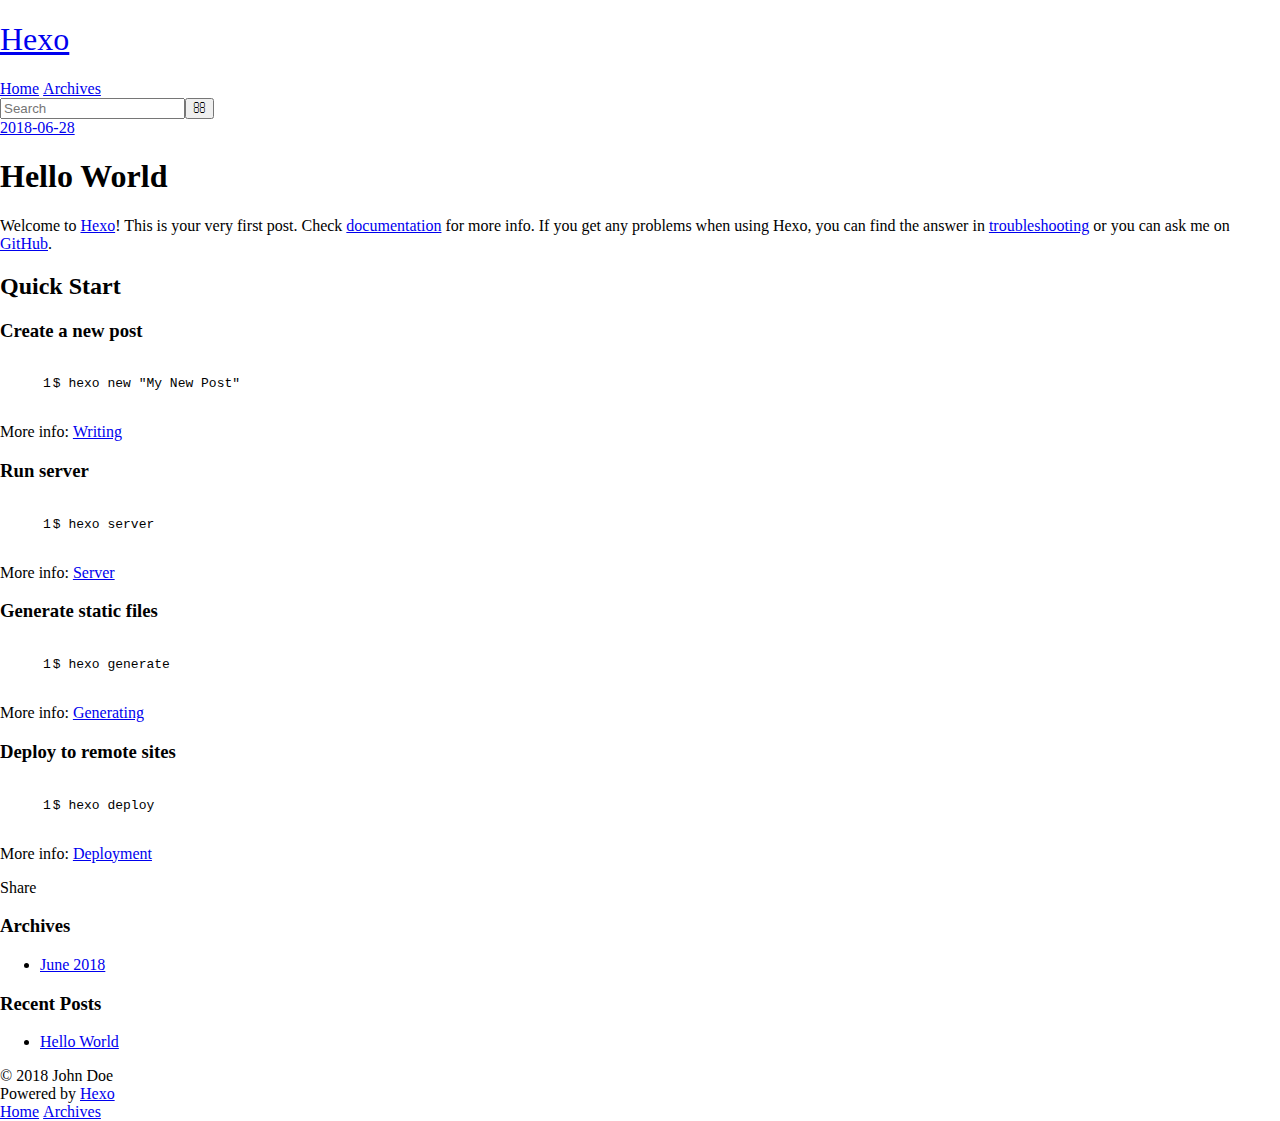
<file: 2018/06/28/hello-world/index.html>
<!DOCTYPE html>
<html>
<head>
  <meta charset="utf-8">
  

  
  <title>Hello World | Hexo</title>
  <meta name="viewport" content="width=device-width, initial-scale=1, maximum-scale=1">
  <meta name="description" content="Welcome to Hexo! This is your very first post. Check documentation for more info. If you get any problems when using Hexo, you can find the answer in troubleshooting or you can ask me on GitHub. Quick">
<meta property="og:type" content="article">
<meta property="og:title" content="Hello World">
<meta property="og:url" content="http://yoursite.com/2018/06/28/hello-world/index.html">
<meta property="og:site_name" content="Hexo">
<meta property="og:description" content="Welcome to Hexo! This is your very first post. Check documentation for more info. If you get any problems when using Hexo, you can find the answer in troubleshooting or you can ask me on GitHub. Quick">
<meta property="og:locale" content="default">
<meta property="og:updated_time" content="2018-06-28T06:37:23.048Z">
<meta name="twitter:card" content="summary">
<meta name="twitter:title" content="Hello World">
<meta name="twitter:description" content="Welcome to Hexo! This is your very first post. Check documentation for more info. If you get any problems when using Hexo, you can find the answer in troubleshooting or you can ask me on GitHub. Quick">
  
    <link rel="alternate" href="/atom.xml" title="Hexo" type="application/atom+xml">
  
  
    <link rel="icon" href="/favicon.png">
  
  
    <link href="//fonts.googleapis.com/css?family=Source+Code+Pro" rel="stylesheet" type="text/css">
  
  <link rel="stylesheet" href="/css/style.css">
</head>

<body>
  <div id="container">
    <div id="wrap">
      <header id="header">
  <div id="banner"></div>
  <div id="header-outer" class="outer">
    <div id="header-title" class="inner">
      <h1 id="logo-wrap">
        <a href="/" id="logo">Hexo</a>
      </h1>
      
    </div>
    <div id="header-inner" class="inner">
      <nav id="main-nav">
        <a id="main-nav-toggle" class="nav-icon"></a>
        
          <a class="main-nav-link" href="/">Home</a>
        
          <a class="main-nav-link" href="/archives">Archives</a>
        
      </nav>
      <nav id="sub-nav">
        
          <a id="nav-rss-link" class="nav-icon" href="/atom.xml" title="RSS Feed"></a>
        
        <a id="nav-search-btn" class="nav-icon" title="Search"></a>
      </nav>
      <div id="search-form-wrap">
        <form action="//google.com/search" method="get" accept-charset="UTF-8" class="search-form"><input type="search" name="q" class="search-form-input" placeholder="Search"><button type="submit" class="search-form-submit">&#xF002;</button><input type="hidden" name="sitesearch" value="http://yoursite.com"></form>
      </div>
    </div>
  </div>
</header>
      <div class="outer">
        <section id="main"><article id="post-hello-world" class="article article-type-post" itemscope itemprop="blogPost">
  <div class="article-meta">
    <a href="/2018/06/28/hello-world/" class="article-date">
  <time datetime="2018-06-28T06:37:23.046Z" itemprop="datePublished">2018-06-28</time>
</a>
    
  </div>
  <div class="article-inner">
    
    
      <header class="article-header">
        
  
    <h1 class="article-title" itemprop="name">
      Hello World
    </h1>
  

      </header>
    
    <div class="article-entry" itemprop="articleBody">
      
        <p>Welcome to <a href="https://hexo.io/" target="_blank" rel="noopener">Hexo</a>! This is your very first post. Check <a href="https://hexo.io/docs/" target="_blank" rel="noopener">documentation</a> for more info. If you get any problems when using Hexo, you can find the answer in <a href="https://hexo.io/docs/troubleshooting.html" target="_blank" rel="noopener">troubleshooting</a> or you can ask me on <a href="https://github.com/hexojs/hexo/issues" target="_blank" rel="noopener">GitHub</a>.</p>
<h2 id="Quick-Start"><a href="#Quick-Start" class="headerlink" title="Quick Start"></a>Quick Start</h2><h3 id="Create-a-new-post"><a href="#Create-a-new-post" class="headerlink" title="Create a new post"></a>Create a new post</h3><figure class="highlight bash"><table><tr><td class="gutter"><pre><span class="line">1</span><br></pre></td><td class="code"><pre><span class="line">$ hexo new <span class="string">"My New Post"</span></span><br></pre></td></tr></table></figure>
<p>More info: <a href="https://hexo.io/docs/writing.html" target="_blank" rel="noopener">Writing</a></p>
<h3 id="Run-server"><a href="#Run-server" class="headerlink" title="Run server"></a>Run server</h3><figure class="highlight bash"><table><tr><td class="gutter"><pre><span class="line">1</span><br></pre></td><td class="code"><pre><span class="line">$ hexo server</span><br></pre></td></tr></table></figure>
<p>More info: <a href="https://hexo.io/docs/server.html" target="_blank" rel="noopener">Server</a></p>
<h3 id="Generate-static-files"><a href="#Generate-static-files" class="headerlink" title="Generate static files"></a>Generate static files</h3><figure class="highlight bash"><table><tr><td class="gutter"><pre><span class="line">1</span><br></pre></td><td class="code"><pre><span class="line">$ hexo generate</span><br></pre></td></tr></table></figure>
<p>More info: <a href="https://hexo.io/docs/generating.html" target="_blank" rel="noopener">Generating</a></p>
<h3 id="Deploy-to-remote-sites"><a href="#Deploy-to-remote-sites" class="headerlink" title="Deploy to remote sites"></a>Deploy to remote sites</h3><figure class="highlight bash"><table><tr><td class="gutter"><pre><span class="line">1</span><br></pre></td><td class="code"><pre><span class="line">$ hexo deploy</span><br></pre></td></tr></table></figure>
<p>More info: <a href="https://hexo.io/docs/deployment.html" target="_blank" rel="noopener">Deployment</a></p>

      
    </div>
    <footer class="article-footer">
      <a data-url="http://yoursite.com/2018/06/28/hello-world/" data-id="cjiy6nhqk0000g8w7sqi4jztf" class="article-share-link">Share</a>
      
      
    </footer>
  </div>
  
    
  
</article>

</section>
        
          <aside id="sidebar">
  
    

  
    

  
    
  
    
  <div class="widget-wrap">
    <h3 class="widget-title">Archives</h3>
    <div class="widget">
      <ul class="archive-list"><li class="archive-list-item"><a class="archive-list-link" href="/archives/2018/06/">June 2018</a></li></ul>
    </div>
  </div>


  
    
  <div class="widget-wrap">
    <h3 class="widget-title">Recent Posts</h3>
    <div class="widget">
      <ul>
        
          <li>
            <a href="/2018/06/28/hello-world/">Hello World</a>
          </li>
        
      </ul>
    </div>
  </div>

  
</aside>
        
      </div>
      <footer id="footer">
  
  <div class="outer">
    <div id="footer-info" class="inner">
      &copy; 2018 John Doe<br>
      Powered by <a href="http://hexo.io/" target="_blank">Hexo</a>
    </div>
  </div>
</footer>
    </div>
    <nav id="mobile-nav">
  
    <a href="/" class="mobile-nav-link">Home</a>
  
    <a href="/archives" class="mobile-nav-link">Archives</a>
  
</nav>
    

<script src="//ajax.googleapis.com/ajax/libs/jquery/2.0.3/jquery.min.js"></script>


  <link rel="stylesheet" href="/fancybox/jquery.fancybox.css">
  <script src="/fancybox/jquery.fancybox.pack.js"></script>


<script src="/js/script.js"></script>



  </div>
</body>
</html>
</file>
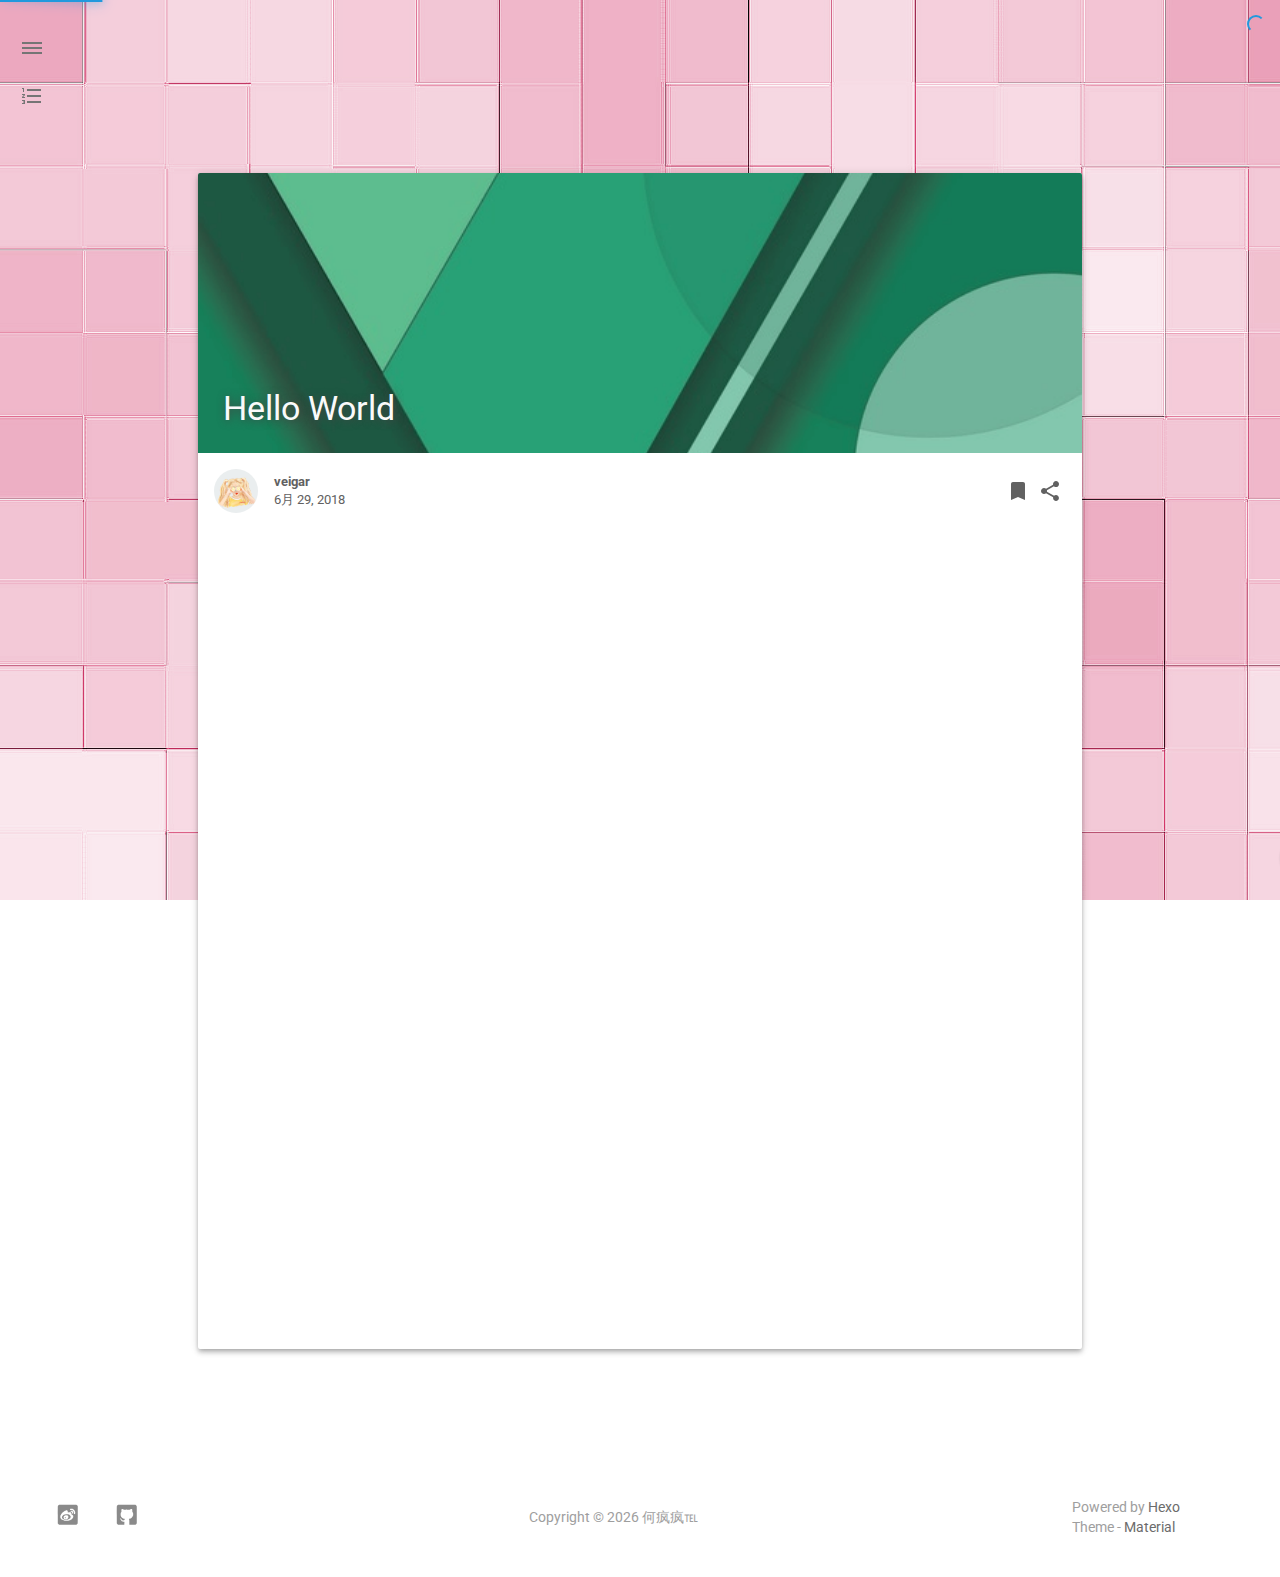
<file: 2018/06/29/hello-world/index.html>
<!DOCTYPE html>
<html style="display: none;" lang="zh">
    <head>
    <meta charset="utf-8">
    <!--
        © Material Theme
        https://github.com/viosey/hexo-theme-material
        Version: 1.4.0 -->
    <script>window.materialVersion = "1.4.0"</script>

    <!-- Title -->
    
    <title>
        
            Hello World | 
        
        何疯疯℡
    </title>

    <!-- dns prefetch -->
    <meta http-equiv="x-dns-prefetch-control" content="on">
    
    
    
    
    
    
    
        <link rel="dns-prefetch" href="https://busuanzi.ibruce.info"/>
    
    
    
    

    <!-- Meta & Info -->
    <meta http-equiv="X-UA-Compatible">
    <meta name="viewport" content="width=device-width, initial-scale=1, user-scalable=no">
    <meta name="theme-color" content="#0097A7">
    <meta name="author" content="veigar">
    <meta name="description" itemprop="description" content="脑洞与逻辑并发,随心所写,随心享受每一天">
    <meta name="keywords" content="">

    <!-- Site Verification -->
    <meta name="google-site-verification" content="d3DFzXMZguhvn9YAXOd6OojQRt1uEotVqKibzHGiPco" />
    <meta name="baidu-site-verification" content="SkrSrs6TUd" />

    <!-- Favicons -->
    <link rel="icon shortcut" type="image/ico" href="/img/favicon.ico">
    <link rel="icon" sizes="192x192" href="/img/favicon.ico">
    <link rel="apple-touch-icon" href="/img/favicon.ico">

    <!--iOS -->
    <meta name="apple-mobile-web-app-title" content="Title">
    <meta name="apple-mobile-web-app-capable" content="yes">
    <meta name="apple-mobile-web-app-status-bar-style" content="black">
    <meta name="HandheldFriendly" content="True">
    <meta name="MobileOptimized" content="480">

    <!-- Add to homescreen for Chrome on Android -->
    <meta name="mobile-web-app-capable" content="yes">

    <!-- Add to homescreen for Safari on iOS -->
    <meta name="apple-mobile-web-app-capable" content="yes">
    <meta name="apple-mobile-web-app-status-bar-style" content="black">
    <meta name="apple-mobile-web-app-title" content="何疯疯℡">

    <!-- The Open Graph protocol -->
    <meta property="og:url" content="http://iveigar.com">
    <meta property="og:type" content="blog">
    <meta property="og:title" content="Hello World | 何疯疯℡">
    <meta property="og:image" content="/img/favicon.ico" />
    <meta property="og:description" content="脑洞与逻辑并发,随心所写,随心享受每一天">
    

    
        <meta property="article:published_time" content="6月 29, 2018" />
        <meta property="article:modified_time" content="6月 29, 2018" />
    

    <!-- The Twitter Card protocol -->
    <meta name="twitter:title" content="Hello World | 何疯疯℡">
    <meta name="twitter:description" content="脑洞与逻辑并发,随心所写,随心享受每一天">
    <meta name="twitter:image" content="/img/favicon.ico">
    <meta name="twitter:card" content="summary_large_image" />
    <meta name="twitter:url" content="http://iveigar.com" />

    <!-- Add canonical link for SEO -->
    
        <link rel="canonical" href="http://iveigar.com/2018/06/29/hello-world/index.html" />
    

    <!-- Structured-data for SEO -->
    
        


<script type="application/ld+json">
{
    "@context": "https://schema.org",
    "@type": "Article",
    "publisher": {
        "@type": "Organization",
        "name": "何疯疯℡",
        "logo": "/img/favicon.ico"
    },
    "author": {
        "@type": "Person",
        "name": "veigar",
        "image": {
            "@type": "ImageObject",
            "url": "/img/favicon.ico"
        },
        "description": "小烦恼没什么大不了"
    },
    "headline": "Hello World",
    "url": "http://iveigar.com/2018/06/29/hello-world/index.html",
    "datePublished": "6月 29, 2018",
    "dateModified": "6月 29, 2018",
    "description": "脑洞与逻辑并发,随心所写,随心享受每一天",
    "mainEntityOfPage": {
        "@type": "WebPage",
        "@id": "http://iveigar.com"
    }
}
</script>


    

    <!--[if lte IE 9]>
        <link rel="stylesheet" href="/css/ie-blocker.css">

        
            <script src="/js/ie-blocker.zhCN.js"></script>
        
    <![endif]-->

    <!-- Import lsloader -->
    <script>(function(){window.lsloader={jsRunSequence:[],jsnamemap:{},cssnamemap:{}};lsloader.removeLS=function(key){try{localStorage.removeItem(key)}catch(e){}};lsloader.setLS=function(key,val){try{localStorage.setItem(key,val)}catch(e){}};lsloader.getLS=function(key){var val="";try{val=localStorage.getItem(key)}catch(e){val=""}return val};versionString="/*"+materialVersion+"*/";lsloader.clean=function(){try{var keys=[];for(var i=0;i<localStorage.length;i++){keys.push(localStorage.key(i))}keys.forEach(function(key){var data=lsloader.getLS(key);if(data&&data.indexOf(versionString)===-1){lsloader.removeLS(key)}})}catch(e){}};lsloader.clean();lsloader.load=function(jsname,jspath,cssonload){cssonload=cssonload||function(){};var code;code=this.getLS(jsname);if(code&&code.indexOf(versionString)===-1){this.removeLS(jsname);this.requestResource(jsname,jspath,cssonload);return}if(code){var versionNumber=code.split(versionString)[0];if(versionNumber!=jspath){console.log("reload:"+jspath);this.removeLS(jsname);this.requestResource(jsname,jspath,cssonload);return}code=code.split(versionString)[1];if(/\.js?.+$/.test(versionNumber)){this.jsRunSequence.push({name:jsname,code:code});this.runjs(jspath,jsname,code)}else{document.getElementById(jsname).appendChild(document.createTextNode(code));cssonload()}}else{this.requestResource(jsname,jspath,cssonload)}};lsloader.requestResource=function(name,path,cssonload){var that=this;if(/\.js?.+$/.test(path)){this.iojs(path,name,function(path,name,code){that.setLS(name,path+versionString+code);that.runjs(path,name,code)})}else if(/\.css?.+$/.test(path)){this.iocss(path,name,function(code){document.getElementById(name).appendChild(document.createTextNode(code));that.setLS(name,path+versionString+code)},cssonload)}};lsloader.iojs=function(path,jsname,callback){var that=this;that.jsRunSequence.push({name:jsname,code:""});try{var xhr=new XMLHttpRequest;xhr.open("get",path,true);xhr.onreadystatechange=function(){if(xhr.readyState==4){if(xhr.status>=200&&xhr.status<300||xhr.status==304){if(xhr.response!=""){callback(path,jsname,xhr.response);return}}that.jsfallback(path,jsname)}};xhr.send(null)}catch(e){that.jsfallback(path,jsname)}};lsloader.iocss=function(path,jsname,callback,cssonload){var that=this;try{var xhr=new XMLHttpRequest;xhr.open("get",path,true);xhr.onreadystatechange=function(){if(xhr.readyState==4){if(xhr.status>=200&&xhr.status<300||xhr.status==304){if(xhr.response!=""){callback(xhr.response);cssonload();return}}that.cssfallback(path,jsname,cssonload)}};xhr.send(null)}catch(e){that.cssfallback(path,jsname,cssonload)}};lsloader.iofonts=function(path,jsname,callback,cssonload){var that=this;try{var xhr=new XMLHttpRequest;xhr.open("get",path,true);xhr.onreadystatechange=function(){if(xhr.readyState==4){if(xhr.status>=200&&xhr.status<300||xhr.status==304){if(xhr.response!=""){callback(xhr.response);cssonload();return}}that.cssfallback(path,jsname,cssonload)}};xhr.send(null)}catch(e){that.cssfallback(path,jsname,cssonload)}};lsloader.runjs=function(path,name,code){if(!!name&&!!code){for(var k in this.jsRunSequence){if(this.jsRunSequence[k].name==name){this.jsRunSequence[k].code=code}}}if(!!this.jsRunSequence[0]&&!!this.jsRunSequence[0].code&&this.jsRunSequence[0].status!="failed"){var script=document.createElement("script");script.appendChild(document.createTextNode(this.jsRunSequence[0].code));script.type="text/javascript";document.getElementsByTagName("head")[0].appendChild(script);this.jsRunSequence.shift();if(this.jsRunSequence.length>0){this.runjs()}}else if(!!this.jsRunSequence[0]&&this.jsRunSequence[0].status=="failed"){var that=this;var script=document.createElement("script");script.src=this.jsRunSequence[0].path;script.type="text/javascript";this.jsRunSequence[0].status="loading";script.onload=function(){that.jsRunSequence.shift();if(that.jsRunSequence.length>0){that.runjs()}};document.body.appendChild(script)}};lsloader.tagLoad=function(path,name){this.jsRunSequence.push({name:name,code:"",path:path,status:"failed"});this.runjs()};lsloader.jsfallback=function(path,name){if(!!this.jsnamemap[name]){return}else{this.jsnamemap[name]=name}for(var k in this.jsRunSequence){if(this.jsRunSequence[k].name==name){this.jsRunSequence[k].code="";this.jsRunSequence[k].status="failed";this.jsRunSequence[k].path=path}}this.runjs()};lsloader.cssfallback=function(path,name,cssonload){if(!!this.cssnamemap[name]){return}else{this.cssnamemap[name]=1}var link=document.createElement("link");link.type="text/css";link.href=path;link.rel="stylesheet";link.onload=link.onerror=cssonload;var root=document.getElementsByTagName("script")[0];root.parentNode.insertBefore(link,root)};lsloader.runInlineScript=function(scriptId,codeId){var code=document.getElementById(codeId).innerText;this.jsRunSequence.push({name:scriptId,code:code});this.runjs()};lsloader.loadCombo=function(jslist){var updateList="";var requestingModules={};for(var k in jslist){var LS=this.getLS(jslist[k].name);if(!!LS){var version=LS.split(versionString)[0];var code=LS.split(versionString)[1]}else{var version=""}if(version==jslist[k].path){this.jsRunSequence.push({name:jslist[k].name,code:code,path:jslist[k].path})}else{this.jsRunSequence.push({name:jslist[k].name,code:null,path:jslist[k].path,status:"comboloading"});requestingModules[jslist[k].name]=true;updateList+=(updateList==""?"":";")+jslist[k].path}}var that=this;if(!!updateList){var xhr=new XMLHttpRequest;xhr.open("get",combo+updateList,true);xhr.onreadystatechange=function(){if(xhr.readyState==4){if(xhr.status>=200&&xhr.status<300||xhr.status==304){if(xhr.response!=""){that.runCombo(xhr.response,requestingModules);return}}else{for(var i in that.jsRunSequence){if(requestingModules[that.jsRunSequence[i].name]){that.jsRunSequence[i].status="failed"}}that.runjs()}}};xhr.send(null)}this.runjs()};lsloader.runCombo=function(comboCode,requestingModules){comboCode=comboCode.split("/*combojs*/");comboCode.shift();for(var k in this.jsRunSequence){if(!!requestingModules[this.jsRunSequence[k].name]&&!!comboCode[0]){this.jsRunSequence[k].status="comboJS";this.jsRunSequence[k].code=comboCode[0];this.setLS(this.jsRunSequence[k].name,this.jsRunSequence[k].path+versionString+comboCode[0]);comboCode.shift()}}this.runjs()}})();</script>

    <!-- Import CSS & jQuery -->
    
        <style id="css/material.min.css"></style><script>if(typeof window.lsLoadCSSMaxNums === "undefined")window.lsLoadCSSMaxNums = 0;window.lsLoadCSSMaxNums++;lsloader.load("css/material.min.css","/css/material.min.css?fJTiM/K1J3dWIruo3pxtAw==",function(){if(typeof window.lsLoadCSSNums === "undefined")window.lsLoadCSSNums = 0;window.lsLoadCSSNums++;if(window.lsLoadCSSNums == window.lsLoadCSSMaxNums)document.documentElement.style.display="";})</script>
        <style id="css/style.min.css"></style><script>if(typeof window.lsLoadCSSMaxNums === "undefined")window.lsLoadCSSMaxNums = 0;window.lsLoadCSSMaxNums++;lsloader.load("css/style.min.css","/css/style.min.css?oCSEO3ST+aEypEwttTDI9g==",function(){if(typeof window.lsLoadCSSNums === "undefined")window.lsLoadCSSNums = 0;window.lsLoadCSSNums++;if(window.lsLoadCSSNums == window.lsLoadCSSMaxNums)document.documentElement.style.display="";})</script>
        
        
            <style>
    
    
    
    
    .footer-sns-weibo {
        background-image: url([data-uri]);
    }
    
    
    
    
    .footer-sns-github {
        background-image: url([data-uri]);
    }
    
    
    
    
    
</style>

        
        <!-- Config CSS -->

<!-- Other Styles -->
<style>
  body, html {
    font-family: Roboto, "Helvetica Neue", Helvetica, "PingFang SC", "Hiragino Sans GB", "Microsoft YaHei", "微软雅黑", Arial, sans-serif;
  }

  a {
    color: #00838F;
  }

  .mdl-card__media,
  #search-label,
  #search-form-label:after,
  #scheme-Paradox .hot_tags-count,
  #scheme-Paradox .sidebar_archives-count,
  #scheme-Paradox .sidebar-colored .sidebar-header,
  #scheme-Paradox .sidebar-colored .sidebar-badge{
    background-color: #0097A7 !important;
  }

  /* Sidebar User Drop Down Menu Text Color */
  #scheme-Paradox .sidebar-colored .sidebar-nav>.dropdown>.dropdown-menu>li>a:hover,
  #scheme-Paradox .sidebar-colored .sidebar-nav>.dropdown>.dropdown-menu>li>a:focus {
    color: #0097A7 !important;
  }

  #post_entry-right-info,
  .sidebar-colored .sidebar-nav li:hover > a,
  .sidebar-colored .sidebar-nav li:hover > a i,
  .sidebar-colored .sidebar-nav li > a:hover,
  .sidebar-colored .sidebar-nav li > a:hover i,
  .sidebar-colored .sidebar-nav li > a:focus i,
  .sidebar-colored .sidebar-nav > .open > a,
  .sidebar-colored .sidebar-nav > .open > a:hover,
  .sidebar-colored .sidebar-nav > .open > a:focus,
  #ds-reset #ds-ctx .ds-ctx-entry .ds-ctx-head a {
    color: #0097A7 !important;
  }

  .toTop {
    background: #757575 !important;
  }

  .material-layout .material-post>.material-nav,
  .material-layout .material-index>.material-nav,
  .material-nav a {
    color: #757575;
  }

  #scheme-Paradox .MD-burger-layer {
    background-color: #757575;
  }

  #scheme-Paradox #post-toc-trigger-btn {
    color: #757575;
  }

  .post-toc a:hover {
    color: #00838F;
    text-decoration: underline;
  }

</style>


<!-- Theme Background Related-->

    <style>
      body{
        background-image: url(/img/bg.jpg);
      }
    </style>




<!-- Fade Effect -->

    <style>
      .fade {
        transition: all 800ms linear;
        -webkit-transform: translate3d(0,0,0);
        -moz-transform: translate3d(0,0,0);
        -ms-transform: translate3d(0,0,0);
        -o-transform: translate3d(0,0,0);
        transform: translate3d(0,0,0);
        opacity: 1;
      }

      .fade.out{
        opacity: 0;
      }
    </style>


<!-- Import Font -->

    <link href="https://fonts.googleapis.com/css?family=Roboto:300,400,500" rel="stylesheet">
    <link href="https://fonts.googleapis.com/icon?family=Material+Icons"rel="stylesheet">


        <script>lsloader.load("js/jquery.min.js","/js/jquery.min.js?qcusAULNeBksqffqUM2+Ig==")</script>
    
    
    <script>function Queue(){this.dataStore=[];this.offer=b;this.poll=d;this.execNext=a;this.debug=false;this.startDebug=c;function b(e){if(this.debug){console.log("Offered a Queued Function.")}if(typeof e==="function"){this.dataStore.push(e)}else{console.log("You must offer a function.")}}function d(){if(this.debug){console.log("Polled a Queued Function.")}return this.dataStore.shift()}function a(){var e=this.poll();if(e!==undefined){if(this.debug){console.log("Run a Queued Function.")}e()}}function c(){this.debug=true}}var queue=new Queue();</script>

    <!-- Analytics -->
    

    <!-- Custom Head -->
    
</head>


    
        <body id="scheme-Paradox" class="lazy">
            <div class="material-layout  mdl-js-layout has-drawer is-upgraded">
                

                <!-- Main Container -->
                <main class="material-layout__content" id="main">

                    <!-- Top Anchor -->
                    <div id="top"></div>

                    
                        <!-- Hamburger Button -->
                        <button class="MD-burger-icon sidebar-toggle">
                            <span class="MD-burger-layer"></span>
                        </button>
                    

                    <!-- Post TOC -->

    
    <!-- Back Button -->
    <!--
    <div class="material-back" id="backhome-div" tabindex="0">
        <a class="mdl-button mdl-js-button mdl-js-ripple-effect mdl-button--icon"
           href="#" onclick="window.history.back();return false;"
           target="_self"
           role="button"
           data-upgraded=",MaterialButton,MaterialRipple">
            <i class="material-icons" role="presentation">arrow_back</i>
            <span class="mdl-button__ripple-container">
                <span class="mdl-ripple"></span>
            </span>
        </a>
    </div>
    -->

    <!-- Left aligned menu below button -->
    <button id="post-toc-trigger-btn"
        class="mdl-button mdl-js-button mdl-button--icon">
        <i class="material-icons">format_list_numbered</i>
    </button>

    
    <ul class="post-toc-wrap mdl-menu mdl-menu--bottom-left mdl-js-menu mdl-js-ripple-effect" for="post-toc-trigger-btn" style="max-height:80vh; overflow-y:scroll;">
        <ol class="post-toc"><li class="post-toc-item post-toc-level-2"><a class="post-toc-link" href="#Quick-Start"><span class="post-toc-number">1.</span> <span class="post-toc-text">Quick Start</span></a><ol class="post-toc-child"><li class="post-toc-item post-toc-level-3"><a class="post-toc-link" href="#Create-a-new-post"><span class="post-toc-number">1.1.</span> <span class="post-toc-text">Create a new post</span></a></li><li class="post-toc-item post-toc-level-3"><a class="post-toc-link" href="#Run-server"><span class="post-toc-number">1.2.</span> <span class="post-toc-text">Run server</span></a></li><li class="post-toc-item post-toc-level-3"><a class="post-toc-link" href="#Generate-static-files"><span class="post-toc-number">1.3.</span> <span class="post-toc-text">Generate static files</span></a></li><li class="post-toc-item post-toc-level-3"><a class="post-toc-link" href="#Deploy-to-remote-sites"><span class="post-toc-number">1.4.</span> <span class="post-toc-text">Deploy to remote sites</span></a></li></ol></li></ol>
        <!--
        <li class="mdl-menu__item">
            Some Action
        </li>
        -->
    </ul>
    





<!-- Layouts -->

    <!-- Post Module -->
    <div class="material-post_container">

        <div class="material-post mdl-grid">
            <div class="mdl-card mdl-shadow--4dp mdl-cell mdl-cell--12-col">

                <!-- Post Header(Thumbnail & Title) -->
                
    <!-- Paradox Post Header -->
    
        
            <!-- Random Thumbnail -->
            <div class="post_thumbnail-random mdl-card__media mdl-color-text--grey-50">
            <script type="text/ls-javascript" id="post-thumbnail-script">
    var randomNum = Math.floor(Math.random() * 19 + 1);

    $('.post_thumbnail-random').attr('data-original', '/img/random/material-' + randomNum + '.png');
    $('.post_thumbnail-random').addClass('lazy');
</script>

        
    
            <p class="article-headline-p">
                Hello World
            </p>
        </div>





                
                    <!-- Paradox Post Info -->
                    <div class="mdl-color-text--grey-700 mdl-card__supporting-text meta">

    <!-- Author Avatar -->
    <div id="author-avatar">
        <img src="/img/avatar.jpg" width="44px" height="44px" alt="Author Avatar"/>
    </div>
    <!-- Author Name & Date -->
    <div>
        <strong>veigar</strong>
        <span>6月 29, 2018</span>
    </div>

    <div class="section-spacer"></div>

    <!-- Favorite -->
    <!--
        <button id="article-functions-like-button" class="mdl-button mdl-js-button mdl-js-ripple-effect mdl-button--icon btn-like">
            <i class="material-icons" role="presentation">favorite</i>
            <span class="visuallyhidden">favorites</span>
        </button>
    -->

    <!-- Qrcode -->
    

    <!-- Tags (bookmark) -->
    
    <button id="article-functions-viewtags-button" class="mdl-button mdl-js-button mdl-js-ripple-effect mdl-button--icon">
        <i class="material-icons" role="presentation">bookmark</i>
        <span class="visuallyhidden">bookmark</span>
    </button>
    <ul class="mdl-menu mdl-menu--bottom-right mdl-js-menu mdl-js-ripple-effect" for="article-functions-viewtags-button">
        <li class="mdl-menu__item">
        
    </ul>
    

    <!-- Share -->
    <button id="article-fuctions-share-button" class="mdl-button mdl-js-button mdl-js-ripple-effect mdl-button--icon">
    <i class="material-icons" role="presentation">share</i>
    <span class="visuallyhidden">share</span>
</button>
<ul class="mdl-menu mdl-menu--bottom-right mdl-js-menu mdl-js-ripple-effect" for="article-fuctions-share-button">
    

    
        
            <!-- Busuanzi Views -->
            <a class="post_share-link" href="#">
                <li class="mdl-menu__item">
                    <span id="busuanzi_container_page_pv">
                        <span id="busuanzi_value_page_pv"></span>&nbsp;浏览量
                    </span>
                </li>
            </a>
        
    

    <!-- Share Weibo -->
    
        <a class="post_share-link" href="http://service.weibo.com/share/share.php?appkey=&title=Hello World&url=http://iveigar.com/2018/06/29/hello-world/index.html&pic=&searchPic=false&style=simple" target="_blank">
            <li class="mdl-menu__item">
                分享到微博
            </li>
        </a>
    

    <!-- Share Twitter -->
    

    <!-- Share Facebook -->
    

    <!-- Share Google+ -->
    

    <!-- Share LinkedIn -->
    

    <!-- Share QQ -->
    
        <a class="post_share-link" href="http://connect.qq.com/widget/shareqq/index.html?site=何疯疯℡&title=Hello World&summary=脑洞与逻辑并发,随心所写,随心享受每一天&pics=http://iveigar.com/img/favicon.ico&url=http://iveigar.com/2018/06/29/hello-world/index.html" target="_blank">
            <li class="mdl-menu__item">
                分享到 QQ
            </li>
        </a>
    

    <!-- Share Telegram -->
    
</ul>

</div>

                

                <!-- Post Content -->
                <div id="post-content" class="mdl-color-text--grey-700 mdl-card__supporting-text fade out">
    
        <p>Welcome to <a href="https://hexo.io/" target="_blank" rel="noopener">Hexo</a>! This is your very first post. Check <a href="https://hexo.io/docs/" target="_blank" rel="noopener">documentation</a> for more info. If you get any problems when using Hexo, you can find the answer in <a href="https://hexo.io/docs/troubleshooting.html" target="_blank" rel="noopener">troubleshooting</a> or you can ask me on <a href="https://github.com/hexojs/hexo/issues" target="_blank" rel="noopener">GitHub</a>.</p>
<h2 id="Quick-Start"><a href="#Quick-Start" class="headerlink" title="Quick Start"></a>Quick Start</h2><h3 id="Create-a-new-post"><a href="#Create-a-new-post" class="headerlink" title="Create a new post"></a>Create a new post</h3><figure class="highlight bash"><table><tr><td class="gutter"><pre><span class="line">1</span><br></pre></td><td class="code"><pre><span class="line">$ hexo new <span class="string">"My New Post"</span></span><br></pre></td></tr></table></figure>
<p>More info: <a href="https://hexo.io/docs/writing.html" target="_blank" rel="noopener">Writing</a></p>
<h3 id="Run-server"><a href="#Run-server" class="headerlink" title="Run server"></a>Run server</h3><figure class="highlight bash"><table><tr><td class="gutter"><pre><span class="line">1</span><br></pre></td><td class="code"><pre><span class="line">$ hexo server</span><br></pre></td></tr></table></figure>
<p>More info: <a href="https://hexo.io/docs/server.html" target="_blank" rel="noopener">Server</a></p>
<h3 id="Generate-static-files"><a href="#Generate-static-files" class="headerlink" title="Generate static files"></a>Generate static files</h3><figure class="highlight bash"><table><tr><td class="gutter"><pre><span class="line">1</span><br></pre></td><td class="code"><pre><span class="line">$ hexo generate</span><br></pre></td></tr></table></figure>
<p>More info: <a href="https://hexo.io/docs/generating.html" target="_blank" rel="noopener">Generating</a></p>
<h3 id="Deploy-to-remote-sites"><a href="#Deploy-to-remote-sites" class="headerlink" title="Deploy to remote sites"></a>Deploy to remote sites</h3><figure class="highlight bash"><table><tr><td class="gutter"><pre><span class="line">1</span><br></pre></td><td class="code"><pre><span class="line">$ hexo deploy</span><br></pre></td></tr></table></figure>
<p>More info: <a href="https://hexo.io/docs/deployment.html" target="_blank" rel="noopener">Deployment</a></p>

    

    
</div>


                

                <!-- Post Comments -->
                
                    
                
            </div>

            <!-- Post Prev & Next Nav -->
            <nav class="material-nav mdl-color-text--grey-50 mdl-cell mdl-cell--12-col">
    <!-- Prev Nav -->
    

    <!-- Section Spacer -->
    <div class="section-spacer"></div>

    <!-- Next Nav -->
    
</nav>

        </div>
    </div>



                    
                        <!-- Overlay For Active Sidebar -->
<div class="sidebar-overlay"></div>

<!-- Material sidebar -->
<aside id="sidebar" class="sidebar sidebar-colored sidebar-fixed-left" role="navigation">
    <div id="sidebar-main">
        <!-- Sidebar Header -->
        <div class="sidebar-header header-cover" style="background-image: url(/img/favicon.jpg);">
    <!-- Top bar -->
    <div class="top-bar"></div>

    <!-- Sidebar toggle button -->
    <button type="button" class="sidebar-toggle mdl-button mdl-js-button mdl-js-ripple-effect mdl-button--icon" style="display: initial;" data-upgraded=",MaterialButton,MaterialRipple">
        <i class="material-icons">clear_all</i>
        <span class="mdl-button__ripple-container">
            <span class="mdl-ripple">
            </span>
        </span>
    </button>

    <!-- Sidebar Avatar -->
    <div class="sidebar-image">
        <img src="/img/avatar.jpg" alt="veigar's avatar">
    </div>

    <!-- Sidebar Email -->
    <a data-toggle="dropdown" class="sidebar-brand" href="#settings-dropdown">
        1281895998@qq.com
        <b class="caret"></b>
    </a>
</div>


        <!-- Sidebar Navigation  -->
        <ul class="nav sidebar-nav">
    <!-- User dropdown  -->
    <li class="dropdown">
        <ul id="settings-dropdown" class="dropdown-menu">
            
                <li>
                    <a href="#" target="_blank" title="Email Me">
                        
                            <i class="material-icons sidebar-material-icons sidebar-indent-left1pc-element">email</i>
                        
                        Email Me
                    </a>
                </li>
            
        </ul>
    </li>

    <!-- Homepage -->
    
        <li id="sidebar-first-li">
            <a href="/">
                
                    <i class="material-icons sidebar-material-icons">home</i>
                
                主页
            </a>
        </li>
        
    

    <!-- Archives  -->
    
        <li class="dropdown">
            <a href="#" class="ripple-effect dropdown-toggle" data-toggle="dropdown">
                
                    <i class="material-icons sidebar-material-icons">inbox</i>
                
                    归档
                <b class="caret"></b>
            </a>
            <ul class="dropdown-menu">
            <li>
                <a class="sidebar_archives-link" href="/archives/2018/06/">六月 2018<span class="sidebar_archives-count">1</span></a>
            </ul>
        </li>
        
    

    <!-- Categories  -->
    

    <!-- Pages  -->
    

    <!-- Article Number  -->
    
</ul>


        <!-- Sidebar Footer -->
        <!--
I'm glad you use this theme, the development is no so easy, I hope you can keep the copyright, I will thank you so much.
If you still want to delete the copyrights, could you still retain the first one? Which namely "Theme Material"
It will not impact the appearance and can give developers a lot of support :)

很高兴您使用并喜欢该主题，开发不易 十分谢谢与希望您可以保留一下版权声明。
如果您仍然想删除的话 能否只保留第一项呢？即 "Theme Material"
它不会影响美观并可以给开发者很大的支持和动力。 :)
-->

<!-- Sidebar Divider -->

    <div class="sidebar-divider"></div>


<!-- Theme Material -->

    <a href="https://github.com/viosey/hexo-theme-material"  class="sidebar-footer-text-a" target="_blank">
        <div class="sidebar-text mdl-button mdl-js-button mdl-js-ripple-effect sidebar-footer-text-div" data-upgraded=",MaterialButton,MaterialRipple">
            主题 - Material
            <span class="sidebar-badge badge-circle">i</span>
        </div>
    </a>


<!-- Help & Support -->
<!--

-->

<!-- Feedback -->
<!--

-->

<!-- About Theme -->
<!--

-->

    </div>

    <!-- Sidebar Image -->
    

</aside>

                    

                    
                        <!-- Footer Top Button -->
                        <div id="back-to-top" class="toTop-wrap">
    <a href="#top" class="toTop">
        <i class="material-icons footer_top-i">expand_less</i>
    </a>
</div>

                    

                    <!--Footer-->
<footer class="mdl-mini-footer" id="bottom">
    
        <!-- Paradox Footer Left Section -->
        <div class="mdl-mini-footer--left-section sns-list">
    <!-- Twitter -->
    

    <!-- Facebook -->
    

    <!-- Google + -->
    

    <!-- Weibo -->
    
        <a href="https://weibo.com/5508728978/profile?topnav=1&amp;wvr=6" target="_blank">
            <button class="mdl-mini-footer--social-btn social-btn footer-sns-weibo">
                <span class="visuallyhidden">Weibo</span>
            </button><!--
     --></a>
    

    <!-- Instagram -->
    

    <!-- Tumblr -->
    

    <!-- Github -->
    
        <a href="https://github.com/xiaofavv" target="_blank">
            <button class="mdl-mini-footer--social-btn social-btn footer-sns-github">
                <span class="visuallyhidden">Github</span>
            </button><!--
     --></a>
    

    <!-- LinkedIn -->
    

    <!-- Zhihu -->
    

    <!-- Bilibili -->
    

    <!-- Telegram -->
    
</div>


        <!--Copyright-->
        <div id="copyright">
            Copyright&nbsp;©<script type="text/javascript">var fd = new Date();document.write("&nbsp;" + fd.getFullYear() + "&nbsp;");</script>何疯疯℡
        </div>

        <!-- Paradox Footer Right Section -->

        <!--
        I am glad you use this theme, the development is no so easy, I hope you can keep the copyright.
        It will not impact the appearance and can give developers a lot of support :)

        很高兴您使用该主题，开发不易，希望您可以保留一下版权声明。
        它不会影响美观并可以给开发者很大的支持。 :)
        -->

        <div class="mdl-mini-footer--right-section">
            <div>
                <div class="footer-develop-div">Powered by <a href="https://hexo.io" target="_blank" class="footer-develop-a">Hexo</a></div>
                <div class="footer-develop-div">Theme - <a href="https://github.com/viosey/hexo-theme-material" target="_blank" class="footer-develop-a">Material</a></div>
            </div>
        </div>
    
</footer>


                    <!-- Import File -->


    <script>lsloader.load("js/lazyload.min.js","/js/lazyload.min.js?1BcfzuNXqV+ntF6gq+5X3Q==")</script>
    <script>lsloader.load("js/js.min.js","/js/js.min.js?oAl/+lvaqTFV31JXTmbrNA==")</script>



    <script>lsloader.load("js/nprogress.js","/js/nprogress.js?pl3Qhb9lvqR1FlyLUna1Yw==")</script>


<script type="text/ls-javascript" id="NProgress-script">
    NProgress.configure({
        showSpinner: true
    });
    NProgress.start();
    $('#nprogress .bar').css({
        'background': '#29d'
    });
    $('#nprogress .peg').css({
        'box-shadow': '0 0 10px #29d, 0 0 15px #29d'
    });
    $('#nprogress .spinner-icon').css({
        'border-top-color': '#29d',
        'border-left-color': '#29d'
    });
    setTimeout(function() {
        NProgress.done();
        $('.fade').removeClass('out');
    }, 800);
</script>







    <!-- Busuanzi -->
    <script src="https://dn-lbstatics.qbox.me/busuanzi/2.3/busuanzi.pure.mini.js"></script>







<!-- UC Browser Compatible -->
<script>
	var agent = navigator.userAgent.toLowerCase();
	if(agent.indexOf('ucbrowser')>0) {
		document.write('<link rel="stylesheet" href="/css/uc.css">');
	   alert('由于 UC 浏览器使用极旧的内核，而本网站使用了一些新的特性。\n为了您能更好的浏览，推荐使用 Chrome 或 Firefox 浏览器。');
	}
</script>

<!-- Window Load-->
<script type="text/ls-javascript" id="window-load">
    $(window).on('load', function() {
        // Post_Toc parent position fixed
        $('.post-toc-wrap').parent('.mdl-menu__container').css('position', 'fixed');
    });
</script>

<!-- MathJax Load-->

<script type="text/ls-javascript" id="lazy-load">
    // Offer LazyLoad
    queue.offer(function(){
        $('.lazy').lazyload({
            effect : 'show'
        });
    });

    // Start Queue
    $(document).ready(function(){
        setInterval(function(){
            queue.execNext();
        },200);
    });
</script>

<!-- Bing Background -->


<script>
    (function(){
        var scriptList = document.querySelectorAll('script[type="text/ls-javascript"]')

        for (var i = 0; i < scriptList.length; ++i) {
            var item = scriptList[i];
            lsloader.runInlineScript(item.id,item.id);
        }
    })()
console.log('\n %c © Material Theme | Version: 1.4.0 | https://github.com/viosey/hexo-theme-material %c \n', 'color:#455a64;background:#e0e0e0;padding:5px 0;border-top-left-radius:5px;border-bottom-left-radius:5px;', 'color:#455a64;background:#e0e0e0;padding:5px 0;border-top-right-radius:5px;border-bottom-right-radius:5px;');
</script>

                </main>
            </div>
        </body>
    
</html>
</file>
<file: css/ie-blocker.css>
@charset "utf-8";
body .demo-blog{
    display: none;
}

h1{
    background-color: #fff;
    font-size: 48px;
    line-height: 48px;
    border-left: none;
    width: auto;
    margin: 0px !important;
}

#ib-container {
    display: none;
    width: 100%;
    height: 100%;
    font-family: Arial, Helvetica, sans-serif;
    position: fixed;
    top: 0;
    left: 0;
    box-sizing: content-box !important;
    z-index: 99999;
}

#ib-container * {
    box-sizing: content-box !important;
}

.ib-modal {
    height: 288px;
    background: #fff;
    border-left: 8px solid #4fc1e9;
    position: absolute;
    color: #434a54;
    z-index: 99999;
    width: 592px;
    top: 50%;
    left: 50%;
    transform: translateY(-50%) translateX(-50%);
    padding: 49px 30px 30px;
}

.ib-header {
    height: 80px;
    padding: 0;
}

.ib-header h1 {
    margin: 0;
    font-size: 24px;
    text-align: left;
    color: #434a54;
}

.ib-header p {
    margin: 10px 0 0 0;
    font-size: 14px;
    line-height: 18px;
    text-align: left;
    color: #434a54;
}

.ib-header p strong {
    font-weight: normal;
    color: #3bafda;
}

.ib-browsers {
    height: 80px;
    list-style: none;
    margin: 0;
    padding: 0;
    padding-top: 0;
    margin-top: 49px;
}

.ib-browsers li {
    float: left;
    width: 148px;
    height: 80px;
    position: relative;
    list-style: none;
}

.ib-browsers li a {
    display: block;
    width: 100%;
    height: 100%;
    position: absolute;
    color: #434a54;
    text-decoration: none;
    cursor: pointer;
}

.ib-browsers li a:hover {
    background-color: #F2F2F2;
}

.ib-browsers li a:hover .ib-browser-name {
    background-color: #4fc1e9;
    color: #fff;
}

.ib-browser-icon {
    display: block;
    width: 118px;
    height: 90px;
    margin: 0 auto;
    margin-top: 20px;
}

.ib-browser-name {
    line-height: 18px;
    margin-top: 5px;
    text-align: center;
    font-size: 20px;
}

.ib-browser-description {
    height: 50px;
    line-height: 14px;
    font-size: 12px;
    margin-top: 10px;
    padding: 0 5px;
}

.ib-footer {
    height: 30px;
}

.ib-try {
    float: right;
    height: 30px;
    padding: 0 15px;
    color: #fff;
    background-color: #3bafda;
    font-size: 12px;
    line-height: 30px;
    cursor: pointer;
    text-decoration: none;
    margin-top: 49px;
}

.ib-try:hover {
    background-color: #4fc1e9;
}

.ib-mask {
    width: 100%;
    height: 100%;
    position: absolute;
    top: 0;
    left: 0;
    _position: absolute;
    _top: expression(eval(document.documentElement.scrollTop) + 'px');
    _left: expression(eval(document.documentElement.scrollLeft) + 'px');
    _right: auto;
    _bottom: auto;
    _width: expression(eval(document.documentElement.clientWidth) + 'px');
    _height: expression(eval(document.documentElement.clientHeight) + 'px');
    z-index: 99999;
}

.ib-mask {
    background: rgb(0, 0, 0);
    opacity: 0.8;
    -ms-filter: "progid:DXImageTransform.Microsoft.Alpha(Opacity=80)";
    filter: alpha(opacity=80);
    z-index: 99998;
}

.zh-cn #ib-container {
    font-family: 'Microsoft Yahei', sans-serif;
}

.zh-cn .ib-browser-description {
    font-size: 12px;
}
</file>
<file: css/uc.css>
#scheme-Paradox .mdl-grid{
  display: block !important;
}

#scheme-Paradox .material-layout .mdl-card{
  margin-left: 0;
  margin-right: 0;
  width: 100%;
}

#scheme-Paradox .material-layout .mdl-card{
  display: block;
}

#scheme-Paradox .material-layout .mdl-card__media{
  display: block;
}

#scheme-Paradox .index-top-block,
#scheme-Paradox footer{
  display: none !important;
}

#scheme-Paradox .material-index{
  padding-top: 80px !important;
}

#scheme-Paradox .material-layout .mdl-card__media{
  height: 223px;
}

#scheme-Paradox .post_entry-content {
  display: block !important;
}

#scheme-Paradox .material-layout .meta{
  display: block !important;
}

#scheme-Paradox .article-headline-p{
  position: relative;
  top: 140px;
}

#scheme-Paradox #author-avatar{
  width: 44px;
  height: 44px;
  float: left;
}

.fabs{
  width: 56px;
}

#uc_recommend_ad{
  display: none !important;
}
</file>
<file: css/style.css>
/* Global_CSS */
/* Local_Search */
/* Markdown_CSS*/
/* Scheme_Paradox */
/* Scheme_Isolation */
/* Swiftype_Input */
/* Sidebar_CSS */
/* Burger_CSS */
/* Post_Toc */
/* Material_icon */
/* Footer_Top */
/* Nprogress_CSS */
/*************/
/* Global_CSS */
/*************/

html {
    display: block;
}
body {
    display: block;
    margin: 0;
    padding: 0;
    top: 0;
    right: 0;
    bottom: 0;
    left: 0;
    z-index: -1;
    background-size: cover;
    background-attachment: fixed;
    content: '';
}
.fa,
.material-icons {
    -moz-osx-font-smoothing: grayscale;
}
a {
    font-weight: 300;
}
.mdl-button {
    font-family: Roboto, 'Helvetica Neue', Helvetica, 'PingFang SC', 'Hiragino Sans GB', 'Microsoft YaHei', '微软雅黑', Arial, sans-serif;
}
.mdl-menu__item {
    font-weight: 300;
}
/****************/
/* Local_Search */
/****************/

#local-search-result {
    position: absolute;
    background-color: #fff;
    border-radius: 2px;
    box-shadow: 0 2px 5px 0 rgba(0, 0, 0, 0.16), 0 2px 10px 0 rgba(0, 0, 0, 0.12);
    z-index: 6;
    max-width: 100%;
}
#local-search-result ul {
    list-style: none;
    padding: 0;
}
#local-search-result ul li {
    padding: 10px 20px;
    border-top: 1px solid #dadada;
}
#local-search-result ul li:first-child {
    border-top: none;
}
#local-search-result ul li p {
    margin: 0;
    max-height: 50px;
    overflow: hidden;
}
#local-search-result .search-keyword {
    font-style: normal;
    font-weight: bold;
}
#local-search-result ul li a {
    text-decoration: none;
}
#local-search-result ul li .search-result {
    color: #333;
}
/****************/
/* Markdown_CSS */
/****************/

.highlight tr {
    display: flex;
}
#post-content .line {
    height: 19px;
}
#post-content figure {
    margin-right: 0;
    margin-left: 0;
}
#post-content,
#post-content p {
    font-size: 15px;
    line-height: 1.7;
    overflow: hidden;
}
#post-content>*:first-child {
    margin-top: 0 !important;
}
#post-content>*:last-child {
    margin-bottom: 0 !important;
}
#post-content a.absent {
    color: #c00;
}
#post-content a.anchor {
    display: block;
    padding-left: 30px;
    margin-left: -30px;
    cursor: pointer;
    position: absolute;
    top: 0;
    left: 0;
    bottom: 0;
}
#post-content h1,
#post-content h2,
#post-content h3,
#post-content h4,
#post-content h5,
#post-content h6 {
    margin: 1em 0 15px;
    padding: 0;
    font-weight: bold;
    line-height: 1.7;
    cursor: text;
    position: relative;
}
#post-content h1 .octicon-link,
#post-content h2 .octicon-link,
#post-content h3 .octicon-link,
#post-content h4 .octicon-link,
#post-content h5 .octicon-link,
#post-content h6 .octicon-link {
    display: none;
    color: #000;
}
#post-content h1:hover a.anchor,
#post-content h2:hover a.anchor,
#post-content h3:hover a.anchor,
#post-content h4:hover a.anchor,
#post-content h5:hover a.anchor,
#post-content h6:hover a.anchor {
    text-decoration: none;
    line-height: 1;
    padding-left: 0;
    margin-left: -22px;
    top: 15%;
}
#post-content h1:hover a.anchor .octicon-link,
#post-content h2:hover a.anchor .octicon-link,
#post-content h3:hover a.anchor .octicon-link,
#post-content h4:hover a.anchor .octicon-link,
#post-content h5:hover a.anchor .octicon-link,
#post-content h6:hover a.anchor .octicon-link {
    display: inline-block;
}
#post-content h1 tt,
#post-content h1 code,
#post-content h2 tt,
#post-content h2 code,
#post-content h3 tt,
#post-content h3 code,
#post-content h4 tt,
#post-content h4 code,
#post-content h5 tt,
#post-content h5 code,
#post-content h6 tt,
#post-content h6 code {
    font-size: inherit;
}
#post-content h1 {
    font-size: 2.5em;
    border-bottom: 1px solid #ddd;
}
#post-content h2 {
    font-size: 2em;
    border-bottom: 1px solid #eee;
}
#post-content h3 {
    font-size: 1.5em;
}
#post-content h4 {
    font-size: 1.2em;
}
#post-content h5 {
    font-size: 1em;
}
#post-content h6 {
    color: #777;
    font-size: 1em;
}
#post-content p,
#post-content blockquote,
#post-content ul,
#post-content ol,
#post-content dl,
#post-content table {
    margin: 15px 0;
}
#post-content hr {
    height: 0.25em;
    padding: 0;
    margin: 24px 0;
    background-color: #e7e7e7;
    border: 0;
}
#post-content li p.first {
    display: inline-block;
}
#post-content ul,
#post-content ol {
    padding-left: 30px;
    font-size: 15px;
    line-height: 1.7;
    overflow: hidden;
}
#post-content ul.no-list,
#post-content ol.no-list {
    list-style-type: none;
    padding: 0;
}
#post-content ul ul,
#post-content ul ol,
#post-content ol ol,
#post-content ol ul {
    margin-top: 0;
    margin-bottom: 0;
}
#post-content dl {
    padding: 0;
}
#post-content dl dt {
    font-size: 14px;
    font-weight: bold;
    font-style: italic;
    padding: 0;
    margin-top: 15px;
}
#post-content dl dd {
    margin-bottom: 15px;
    padding: 0 15px;
}
#post-content blockquote {
    border-left: 4px solid #DDD;
    padding: 0 15px;
    color: #777;
    font-style: normal;
}
#post-content blockquote>:first-child {
    margin-top: 0px;
}
#post-content blockquote>:last-child {
    margin-bottom: 0px;
}
#post-content table {
    width: 100%;
    overflow: auto;
    display: block;
    border-spacing: 0;
    border-collapse: collapse;
}
#post-content table th {
    font-weight: bold;
}
#post-content table th,
#post-content table td {
    padding: 6px 13px;
    border: 1px solid #ddd;
}
#post-content table tr {
    /*    display: table;*/

    background-color: #fff;
}
#post-content table tr:nth-child(2n) {
    background-color: #f8f8f8;
}
#post-content img {
    max-width: 100%;
    box-sizing: border-box;
}
#post-content span.frame {
    display: block;
    overflow: hidden;
}
#post-content span.frame>span {
    border: 1px solid #ddd;
    display: block;
    float: left;
    overflow: hidden;
    margin: 13px 0 0;
    padding: 7px;
    width: auto;
}
#post-content span.frame span img {
    display: block;
    float: left;
}
#post-content span.frame span span {
    clear: both;
    color: #333;
    display: block;
    padding: 5px 0 0;
}
#post-content span.align-center {
    display: block;
    overflow: hidden;
    clear: both;
}
#post-content span.align-center>span {
    display: block;
    overflow: hidden;
    margin: 13px auto 0;
    text-align: center;
}
#post-content span.align-center span img {
    margin: 0 auto;
    text-align: center;
}
#post-content span.align-right {
    display: block;
    overflow: hidden;
    clear: both;
}
#post-content span.align-right>span {
    display: block;
    overflow: hidden;
    margin: 13px 0 0;
    text-align: right;
}
#post-content span.align-right span img {
    margin: 0;
    text-align: right;
}
#post-content span.float-left {
    display: block;
    margin-right: 13px;
    overflow: hidden;
    float: left;
}
#post-content span.float-left span {
    margin: 13px 0 0;
}
#post-content span.float-right {
    display: block;
    margin-left: 13px;
    overflow: hidden;
    float: right;
}
#post-content span.float-right>span {
    display: block;
    overflow: hidden;
    margin: 13px auto 0;
    text-align: right;
}
#post-content code,
#post-content tt {
    margin: 0 2px;
    padding: 0px 5px;
    background-color: rgba(0, 0, 0, 0.04);
    border-radius: 3px;
}
#post-content pre>code {
    margin: 0;
    padding: 0;
    white-space: pre;
    border: none;
    background: transparent;
}
#post-content pre {
    background-color: #f7f7f7;
    font-size: 13px;
    line-height: 19px;
    overflow: auto;
    padding: 16px;
    border-radius: 3px;
}
#post-content .gutter,
#post-content .code {
    /*  background: #f7f7f7;*/

    font-size: 13px;
    line-height: 19px;
    overflow: auto;
    padding: 0;
    border: none;
    display: block;
    border-radius: 0;
}
#post-content .code {
    border-top-right-radius: 3px;
    border-bottom-right-radius: 3px;
}
#post-content .gutter {
    border-top-left-radius: 3px;
    border-bottom-left-radius: 3px;
}
#post-content .gutter pre,
#post-content .code pre {
    margin: 0;
    display: block;
}
#post-content pre code,
#post-content pre tt {
    margin: 0;
    padding: 0;
    background-color: transparent;
    border: none;
}

.post-toc-wrap::-webkit-scrollbar{
    width: 7px;
    height: 7px;
    border-radius: 4px;
    background-color: #F1F1F1;
    opacity: 0.4;
}

.post-toc-wrap::-webkit-scrollbar-thumb {
    width: 7px;
    height: 7px;
    border-radius: 4px;
    background-color: #DDDDDD;
    opacity: 0.8;
}
.post-toc-wrap::-webkit-scrollbar-button {
     display: none;
}

/****************/
/* Scheme_Paradox */
/****************/

#scheme-Paradox .index-top-block {
    margin-bottom: 47.59px
}
@media screen and (max-width: 480px) {
    #scheme-Paradox .index-top-block {
        transition: 1s;
        width: 100%;
        margin: 0;
        border-radius: 0 !important;
    }
    #scheme-Paradox .material-layout .daily-pic {
        height: 100%
    }
    #scheme-Paradox .material-layout .something-else {
        margin-bottom: 30px;
    }
}
@media screen and (min-width: 481px) and (max-width: 840px) {
    #scheme-Paradox .index-top-block {
        min-height: 200px!important;
        transition: 1s;
        margin-bottom: 47.59px
    }
    #scheme-Paradox .material-layout .daily-pic {
        width: calc(66.6666666667% - 16px)
    }
    #scheme-Paradox .material-layout .something-else {
        width: calc(33.3333333333% - 16px)
    }
}
#scheme-Paradox .index-top-block-slogan {
    font-size: 24px;
    line-height: 26px;
    font-weight: 400;
    margin: 0;
    text-shadow: 1px 1px 8px #444
}
#scheme-Paradox .index-top-block-slogan a {
    text-decoration: none
}
@media screen and (max-width: 480px) {
    #scheme-Paradox .index-top-block-date {
        display: none
    }
}
#scheme-Paradox .material-layout .minilogo,
#scheme-Paradox .social-btn {
    background-position: center;
    background-repeat: no-repeat
}
#scheme-Paradox .post_entry-module {
    margin-bottom: 47.59px;
    margin-top: 0;
}
#scheme-Paradox .material-layout .material-post,
#scheme-Paradox .material-layout .material-index {
    display: flex;
    margin: 0 auto;
    padding: 0;
    width: 100%;
    max-width: 900px;
    flex-shrink: 0
}
#scheme-Paradox .material-layout .material-layout__content {
    position: relative;
    padding-top: 165px;
    margin: 0 auto;
    width: 100%;
}
@media screen and (max-width: 480px) {
    #scheme-Paradox .material-layout .material-layout__content {
        padding-top: 0
    }
}
#scheme-Paradox .material-layout .mdl-card {
    display: flex;
    min-height: 400px;
    flex-direction: column;
    align-items: stretch;
    border-radius: 2px;
}
@media screen and (max-width: 480px) {
    #scheme-Paradox .material-post .mdl-card {
        border-radius: 0;
    }
}
#scheme-Paradox .material-layout .mdl-card__title {
    padding: 1pc;
    flex-grow: 1
}
#scheme-Paradox .material-layout .mdl-card__media {
    display: flex;
    box-sizing: border-box;
    padding: 24.72px;
    background-size: cover;
    cursor: pointer;
    flex-grow: 1;
    flex-direction: row;
    align-items: flex-end
}
#scheme-Paradox .material-layout .mdl-card__media a,
#scheme-Paradox .material-layout .mdl-card__title a {
    color: inherit
}
#scheme-Paradox .material-layout .mdl-card__supporting-text {
    display: inline;
    padding: 20px 0 1pc;
    width: 100%;
    min-height: 4pc;
    align-items: center
}
#scheme-Paradox .material-layout .mdl-card__supporting-text strong {
    font-weight: 700
}
#scheme-Paradox .material-layout .mdl-card__media~.mdl-card__supporting-text {
    min-height: 4pc
}
@media screen and (max-width: 480px) {
    #scheme-Paradox .material-layout .mdl-card__supporting-text {
        padding-top: 12px;
        padding-bottom: 0
    }
    #scheme-Paradox .daily-pic .mdl-card__media~.mdl-card__supporting-text {
        display: none
    }
}
#scheme-Paradox .material-layout .mdl-card__supporting-text:not(:last-child) {
    box-sizing: border-box;
    min-height: 76px
}
#scheme-Paradox .material-layout .post_entry-module .mdl-card__media~.mdl-card__supporting-text {
    padding: 1pc;
    padding-top: 29.03px;
}
@media screen and (max-width: 480px) {
    #scheme-Paradox .material-layout .mdl-card__supporting-text:not(:last-child) {
        min-height: 70px
    }
    #scheme-Paradox .material-layout .post_entry-module .mdl-card__media~.mdl-card__supporting-text {
        padding: 2pc 1pc
    }
}
#scheme-Paradox .material-layout .mdl-card__actions:first-child {
    margin-left: 0
}
#scheme-Paradox .material-layout .meta {
    display: flex;
    box-sizing: border-box;
    padding: 1pc;
    height: auto;
    flex-direction: row;
    align-items: center;
    justify-content: flex-start
}
#scheme-Paradox .material-layout .meta>.meta__favorites {
    margin: 0 8px;
    font-weight: 500;
    font-size: 13px;
    flex-direction: row
}
#scheme-Paradox .material-layout .meta>.meta__favorites .material-icons {
    margin-left: 9pt;
    font-size: 2em;
    cursor: pointer
}
#scheme-Paradox .material-layout .mdl-card .meta.meta--fill {
    justify-content: space-between
}
#scheme-Paradox .material-layout .meta>:first-child {
    margin-right: 1pc
}
#scheme-Paradox .material-layout .meta>* {
    display: flex;
    flex-direction: column
}
#scheme-Paradox .material-layout .something-else>button {
    position: absolute;
    top: 0;
    right: 28px;
    -webkit-transform: translate(0, -28px);
            transform: translate(0, -28px)
}
#scheme-Paradox .material-layout .something-else .something-else-logo {
    display: flex;
    flex-direction: column;
    justify-content: center;
    align-items: center;
    border-top-right-radius: 2px;
    border-top-left-radius: 2px;
    font-size: 13px;
    flex-grow: 1;
    box-sizing: border-box;
    padding: 24px;
    background-size: cover
}
@media screen and (max-width: 480px) {
    #scheme-Paradox .material-layout .something-else .something-else-logo {
        padding: 0
    }
}
#scheme-Paradox .material-layout .something-else .something-else-logo img {
    margin-bottom: 10px;
    width: 10pc;
    height: 10pc
}
#scheme-Paradox .material-layout .something-else .mdl-card__supporting-text {
    border-bottom-right-radius: 2px;
    border-bottom-left-radius: 2px;
    background-color: #f5f5f5
}
#scheme-Paradox .material-layout .material-post>.material-nav,
#scheme-Paradox .material-layout .material-index>.material-nav {
    display: flex;
    margin: 10px 15px;
    color: #fff;
    font-weight: 500;
    flex-direction: row;
    justify-content: space-between;
    align-items: center
}
#scheme-Paradox .material-layout .material-post>.material-nav>.material-nav__button,
#scheme-Paradox .material-layout .material-index>.material-nav>.material-nav__button {
    color: #fff;
    text-decoration: none
}
#scheme-Paradox .material-layout .material-post>.material-nav .mdl-button,
#scheme-Paradox .material-layout .material-index>.material-nav .mdl-button {
    background-color: #fff;
    color: rgba(0, 0, 0, .54)
}
#scheme-Paradox .material-layout .material-post>.material-nav>.material-nav__button:first-child .mdl-button,
#scheme-Paradox .material-layout .material-index>.material-nav>.material-nav__button:first-child .mdl-butto {
    margin-right: 1pc
}
#scheme-Paradox .material-layout .material-post>.material-nav>.material-nav__button:last-child .mdl-button,
#scheme-Paradox .material-layout .material-index>.material-nav>.material-nav__button:last-child .mdl-button {
    margin-left: 1pc
}
#scheme-Paradox .page-number {
    display: none
}
#scheme-Paradox .material-nav .page-number.current {
    display: block;
    color: #666;
    text-align: center;
    margin: 0 auto
}
#scheme-Paradox .material-layout .mdl-card>a {
    color: inherit;
    text-decoration: none;
    font-weight: inherit
}
#scheme-Paradox .material-layout .mdl-card h3 {
    margin: 0
}
#scheme-Paradox .material-layout .mdl-card h1 a,
#scheme-Paradox .material-layout .mdl-card h2 a,
#scheme-Paradox .material-layout .mdl-card h3 a,
#scheme-Paradox .material-layout .mdl-card h4 a,
#scheme-Paradox .material-layout .mdl-card h5 a,
#scheme-Paradox .material-layout .mdl-card h6 a {
    text-decoration: none
}
#scheme-Paradox .material-layout .mdl-card h3.quote:after,
#scheme-Paradox .material-layout .mdl-card h3.quote:before {
    display: block;
    margin-top: .5em;
    font-size: 3em
}
#scheme-Paradox .material-layout .mdl-card h3.quote:before {
    content: '“'
}
#scheme-Paradox .material-layout .mdl-card h3.quote:after {
    content: '”'
}
#scheme-Paradox .material-post_container .custom-header {
    background-color: transparent
}
#scheme-Paradox .material-post_container .material-post>.mdl-card .mdl-card__media,
#scheme-Paradox .material-post_container .material-index>.mdl-card .mdl-card__media {
    height: 280px
}
#scheme-Paradox .material-post_container .meta+.mdl-card__supporting-text {
    display: block;
    border: 0;
    flex-direction: column
}
#scheme-Paradox .material-post_container .meta+.mdl-card__supporting-text p {} #scheme-Paradox .material-post_container .comments {
    background-color: #eee;
    display: flex;
    box-sizing: border-box;
    padding: 2pc;
    flex-direction: column;
    justify-content: flex-start;
    align-items: stretch;
    position: relative
}
#scheme-Paradox .material-post_container .comments>form {
    display: flex;
    margin-bottom: 1pc;
    flex-diretion: row
}
#scheme-Paradox .material-post_container .comments>form .mdl-textfield {
    margin-right: 1pc;
    color: #616161;
    flex-grow: 1
}
#scheme-Paradox .material-post_container .comments>form .mdl-textfield input,
#scheme-Paradox .material-post_container .comments>form .mdl-textfield textarea {
    resize: none
}
#scheme-Paradox .material-post_container .comments>form button {
    margin-top: 20px;
    background-color: rgba(0, 0, 0, .24);
    color: #fff
}
#scheme-Paradox .material-post_container .comments .comment {
    flex-direction: column;
    align-items: stretch
}
#scheme-Paradox .material-post_container .comments .comment>.comment__header {
    display: flex;
    margin-bottom: 1pc;
    flex-direction: row;
    align-items: center
}
#scheme-Paradox .material-post_container .comments .comment>.comment__header>.comment__author {
    display: flex;
    flex-grow: 1;
    flex-direction: column
}
#scheme-Paradox .material-post_container .comments .comment>.comment__text {
    line-height: 1.5em
}
#scheme-Paradox .material-post_container .comments .comment>.comment__actions {
    display: flex;
    font-size: .8em;
    flex-direction: row;
    justify-content: flex-start;
    align-items: center;
    padding-left: 64px
}
#scheme-Paradox .material-post_container .comments .comment>.comment__actions button {
    margin-right: 1pc;
    color: rgba(0, 0, 0, .24)
}
#scheme-Paradox .material-post_container .comments .comment>.comment__answers {
    padding-top: 2pc;
    padding-left: 3pc
}
#scheme-Paradox #post-toc-trigger-btn {
    position: fixed;
    top: 5pc;
    left: 1pc;
    z-index: 8;
    color: #fff;
    border-radius: 50%
}
@media screen and (max-width: 480px) {
    #scheme-Paradox #post-toc-trigger-btn {
        display: none
    }
}
#scheme-Paradox .material-layout .section-spacer {
    flex-grow: 1
}
#scheme-Paradox .material-layout .something-else {
    z-index: 7;
    overflow: visible
}
#scheme-Paradox .material-layout .amazing .mdl-card__title {
    background-color: #263238
}
#scheme-Paradox .material-layout .minilogo {
    width: 44px;
    height: 44px;
    border-radius: 22px;
    background-color: #f5f5f5;
    background-image: url(../img/avatar.jpg);
    background-size: 50%
}
#scheme-Paradox .mdl-grid {
    display: flex!important
}
#scheme-Paradox .social-btn {
    margin: 0 1pc;
    width: 24px;
    height: 24px;
    border-radius: 2px;
    background-color: transparent;
    background-size: contain;
    opacity: .46;
    cursor: pointer
}
#scheme-Paradox .social-btn__share {
    background: 0 0;
    color: rgba(0, 0, 0, .54)
}
#scheme-Paradox .mdl-mini-footer {
    box-sizing: border-box;
    margin-top: 5pc;
    padding: 40px;
    height: 120px;
    background-color: #fff;
    align-items: center
}
@media screen and (max-width: 840px) {
    #scheme-Paradox .material-layout .mdl-mini-footer {
        padding: 30px 0 20px;
        height: 200px
    }
}
#scheme-Paradox .post_entry-content img {
    width: 98%
}
#scheme-Paradox #post-content {
    max-width: 90%;
    margin: 1pc auto;
    padding-top: 0;
}
#scheme-Paradox #post-content img {
    max-width: 100%
}
#scheme-Paradox .page-navigator {
    display: inline-block;
    margin: 20px 0;
    padding-left: 0;
    border-radius: 4px
}
#scheme-Paradox .page-navigator li.current {
    background: #323c3f;
    color: #fff
}
#scheme-Paradox .page-navigator>li {
    display: inline
}
#scheme-Paradox .page-navigator>li:first-child>a,
#scheme-Paradox .page-navigator>li:first-child>span {
    margin-left: 0
}
#scheme-Paradox .page-navigator>.current>a,
#scheme-Paradox .page-navigator>.current>a:focus,
#scheme-Paradox .page-navigator>.current>a:hover,
#scheme-Paradox .page-navigator>.current>span,
#scheme-Paradox .page-navigator>.current>span:focus,
#scheme-Paradox .page-navigator>.current>span:hover {
    z-index: 2;
    color: #fff;
    cursor: default
}
#scheme-Paradox .page-navigator>li>a,
#scheme-Paradox .page-navigator>li>span {
    height: 32px;
    width: 32px;
    line-height: 32px;
    color: #ff4081;
    position: relative;
    float: left;
    margin-right: 5px;
    margin-left: 5px;
    text-decoration: none;
    text-align: center
}
#scheme-Paradox .footer-develop-a {
    color: #9e9e9e;
    text-decoration: none;
    font-weight: 400
}
#scheme-Paradox .footer-develop-a:hover {
    color: #0097a7;
    text-decoration: underline!important
}
#scheme-Paradox #post_entry-info {
    border-top: 1px solid rgba(0, 0, 0, .1)
}
#scheme-Paradox #post_entry-left-info {
    float: left;
    width: 50%
}
#scheme-Paradox #post_entry-right-info {
    float: right;
    font-size: 13px;
    font-weight: 400;
    padding: 1pc;
    margin-top: 20px;
    margin-right: 20px;
    /*    white-space: nowrap*/
}
@media screen and (max-width: 480px) {
    #scheme-Paradox #post_entry-left-info {
        padding: 1pc 4%
    }
    #scheme-Paradox #post_entry-right-info {
        margin-top: 0;
        margin-right: 0;
        width: 50%;
        padding: 1pc 2%;
        text-align: right;
        top: 21px
    }
}
#scheme-Paradox #post_entry-right-info a {
    text-decoration: none;
    font-weight: 400;
}
#scheme-Paradox #copyright {
    margin-left: auto;
    margin-right: auto;
    text-align: center
}
@media screen and (min-width: 481px) and (max-width: 840px) {
    #scheme-Paradox #copyright {
        padding: 20px 0;
    }
}
#scheme-Paradox .article-headline-p a {
    font-weight: 400;
}
#scheme-Paradox .article-headline-p a,
#scheme-Paradox .article-headline-p-nopic a,
#scheme-Paradox .article-headline-p-top a,
#scheme-Paradox .material-nav a,
#scheme-Paradox .index_share-link,
#scheme-Paradox .post_share-link,
#scheme-Paradox .post_tag-link,
#scheme-Paradox .index_category-link,
#scheme-Paradox .sidebar .sidebar-brand,
#scheme-Paradox .sidebar-footer-text-a {
    text-decoration: none
}

#scheme-Paradox .post_tag-link,
#scheme-Paradox .index_category-link {
    padding: 15px;
}
#scheme-Paradox .mdl-mini-footer--right-section {
    margin-right: 60px
}
@media screen and (max-width: 840px) {
    #scheme-Paradox .mdl-mini-footer--right-section {
        margin-right: 0
    }
}
#scheme-Paradox .mdl-mini-footer--right-section a {
    color: #6b6b6b;
}
#scheme-Paradox #author-avatar,
#scheme-Paradox #comment__avatar {
    margin-right: 1pc;
    border-radius: 50%;
    overflow: hidden
}
#scheme-Paradox .mdl-mini-footer--social-btn {
    outline-style: none
}
#scheme-Paradox .material-nav {
    font-weight: 300!important
}
#scheme-Paradox .material-nav a {
    font-weight: 400
}
#scheme-Paradox .login-form-group {
    width: 33%;
    float: left;
    color: #8A8A8A
}
#scheme-Paradox .login-input-info {
    font-size: 14px!important
}
#scheme-Paradox .comment__text {
    font-weight: 400!important;
    font-size: 13px!important;
    padding-left: 64px
}
#scheme-Paradox .comment__text p {
    margin-bottom: 6px
}
#scheme-Paradox .comments__closed {
    color: #8A8A8A!important
}
#scheme-Paradox .comment-list {
    padding-left: 0
}
#scheme-Paradox .comment__author {
    font-size: 13px;
    font-weight: 400!important
}
#scheme-Paradox #comment__avatar {
    float: left
}
#scheme-Paradox #comment-input-div {
    width: 94%;
    line-height: 15px
}
#scheme-Paradox #comment {
    color: #616161;
    font-size: 14px;
    resize: inherit
}
#scheme-Paradox #comment-button {
    margin-left: 10px;
    margin-top: -20px;
    background-color: rgba(0, 0, 0, .24);
    color: #FFF
}
#scheme-Paradox #article-functions-like-button {
    overflow: visible
}
#scheme-Paradox #article-functions-like-button:hover {
    color: red
}
@media screen and (max-width: 480px) {
    #scheme-Paradox .page-module .mdl-card,
    #scheme-Paradox .material-post_container .mdl-card {
        margin: 0;
        width: 100%
    }
}
#scheme-Paradox .post-likes-num {
    font-size: 13px;
    position: relative;
    top: 8px;
    left: -20px
}
@media screen and (max-width: 850px) {
    #scheme-Paradox #comment-input-div {
        width: 93%
    }
}
@media screen and (max-width: 742px) {
    #scheme-Paradox #comment-input-div {
        width: 92%
    }
}
@media screen and (max-width: 660px) {
    #comment-input-div {
        width: 90%
    }
}
@media screen and (max-width: 550px) {
    #scheme-Paradox #comment-input-div {
        width: 80%
    }
}
@media screen and (max-width: 480px) {
    #scheme-Paradox .footer-develop-div {
        float: left;
        width: 100%;
        margin-right: 10px
    }
}
@media screen and (max-width: 840px) {
    .mdl-mini-footer--right-section {
        margin-left: auto;
        margin-right: auto;
        text-align: center;
        width: 100%;
    }
}
#scheme-Paradox .article-headline-p {
    font-size: 34px;
    line-height: 40px;
    font-weight: 400;
    margin: 0;
    text-shadow: 1px 1px 8px #444
}
@media screen and (max-width: 840px) {
    #scheme-Paradox .article-headline-p {
        font-size: 22px
    }
}
#scheme-Paradox .article-headline-p-top {
    padding: 10px 0;
    font-size: 26px;
    line-height: 26px;
    font-weight: 400;
    margin: 0
}
#scheme-Paradox .article-headline-p-nopic {
    font-size: 34px;
    line-height: 40px;
    font-weight: 400;
    margin: 0
}
#scheme-Paradox .more {
    margin-left: 1pc
}
#scheme-Paradox #top {
    width: 0;
    height: 0;
    position: absolute;
    top: 0
}
#scheme-Paradox #search-label {
    right: 28px;
    bottom: 39px;
    z-index: 7;
}
#scheme-Paradox #search-form {
    bottom: 46px
}
#scheme-Paradox #search-form-label {
    left: 1px
}
#scheme-Paradox #search-form-label:after {
    background-color: #ff4081;
    width: 100%
}
#scheme-Paradox .mdl-badge[data-badge]:after {
    width: 20px;
    height: 20px;
    font-weight: 400
}
#scheme-Paradox .mdl-button .mdl-badge[data-badge]:after {
    top: -12px;
    right: -10px
}
@media screen and (max-width: 480px) {
    #scheme-Paradox #search-form {
        margin-left: 0
    }
}
@media screen and (max-width: 840px) {
    #scheme-Paradox .mdl-mini-footer--left-section {
        width: 100%;
        text-align: center
    }
}
/********************/
/* Scheme_Isolation */
/********************/

#scheme-Isolation .mdl-grid {
    padding: 0;
}
#scheme-Isolation .mdl-cell {
    margin: 0;
}
#scheme-Isolation .material-layout {
    width: 100%;
    margin-right: auto;
    margin-left: auto;
    max-width: 339px;
    padding-right: 8px;
    padding-left: 8px;
}
@media screen and (min-width: 386px) {
    #scheme-Isolation .material-layout {
        max-width: 548px;
        padding-right: 24px;
        padding-left: 24px;
    }
}
@media screen and (min-width: 579px) {
    #scheme-Isolation .material-layout {
        max-width: 722px;
        padding-right: 32px;
        padding-left: 32px;
    }
}
@media screen and (min-width: 769px) {
    #scheme-Isolation .material-layout {
        max-width: 894px;
        padding-right: 48px;
        padding-left: 48px;
    }
}
@media screen and (min-width: 1183px) {
    #scheme-Isolation .material-layout {
        max-width: 1328px;
        padding-right: 80px;
        padding-left: 80px;
    }
}
#scheme-Isolation #main {
    float: left;
    width: 100%;
    padding-top: 12px;
    padding-bottom: 24px;
}
@media screen and (min-width: 579px) {
    #scheme-Isolation #main {
        padding-top: 16px;
        padding-bottom: 32px;
    }
}
@media screen and (min-width: 769px) {
    #scheme-Isolation #main {
        padding-top: 24px;
        padding-bottom: 48px;
    }
}
@media screen and (min-width: 1183px) {
    #scheme-Isolation #main {
        padding-top: 80px;
        padding-bottom: 80px;
        padding-left: 368px;
    }
}
#scheme-Isolation .post_entry-module {
    margin-bottom: 24px;
    width: 100%;
    border-radius: 2px;
    box-shadow: 0 1px 1px 0 rgba(0, 0, 0, .1);
    -webkit-box-shadow: 0 1px 1px 0 rgba(0, 0, 0, .1);
}
@media screen and (min-width: 386px) {
    #scheme-Isolation .post_entry-module {
        margin-bottom: 28px;
    }
}
@media screen and (min-width: 579px) {
    #scheme-Isolation .post_entry-module {
        margin-bottom: 36px;
    }
}
@media screen and (min-width: 769px) {
    #scheme-Isolation .post_entry-module {
        margin-bottom: 52px;
    }
}
@media screen and (min-width: 1183px) {
    #scheme-Isolation .post_entry-module {
        margin-bottom: 82px;
    }
}
#scheme-Isolation .post_thumbnail-custom img {
    width: 100%;
    vertical-align: middle;
    height: auto
}
#scheme-Isolation .post_entry-header_info.with-thumbnail,
#scheme-Isolation .post-header_info.with-thumbnail {
    position: absolute;
    padding: 40px;
    width: 100%;
    cursor: default;
    color: #ebebeb;
}
#scheme-Isolation .post_entry-header_info.without-thumbnail,
#scheme-Isolation .post-header_info.without-thumbnail {
    padding: 40px;
    padding-bottom: 0;
    width: 100%;
    cursor: default;
}
#scheme-Isolation .post_entry-header_info .avatar-img,
#scheme-Isolation .post-header_info .avatar-img {
    width: 34px;
    height: 34px;
    margin-right: 8px;
    border: 1px solid #d6d6d6;
    border-radius: 50%;
}
#scheme-Isolation .post_entry-header_info .name-span,
#scheme-Isolation .post-header_info .name-span {
    letter-spacing: 2px;
    line-height: 16px;
    font-size: 13px;
    font-weight: 300;
    text-transform: uppercase;
}
#scheme-Isolation .post_entry-content {
    width: 100%;
}
@media screen and (min-width: 579px) {
    #scheme-Isolation .post_entry-content {
        padding: 32px;
    }
}
@media screen and (min-width: 769px) {
    #scheme-Isolation .post_entry-content {
        padding: 48px;
    }
}
@media screen and (min-width: 1183px) {
    #scheme-Isolation .post_entry-content {
        padding: 40px;
    }
}
#scheme-Isolation .post_entry-title,
#scheme-Isolation p.post-title {
    font-size: 24px;
    line-height: 40px;
    margin-top: -7px;
    margin-bottom: 9px;
}
@media screen and (min-width: 579px) {
    #scheme-Isolation .post_entry-title,
    #scheme-Isolation p.post-title {
        font-size: 28px;
        line-height: 48px;
        margin-top: -8px;
        margin-bottom: 24px;
    }
}
@media screen and (min-width: 769px) {
    #scheme-Isolation .post_entry-title,
    #scheme-Isolation p.post-title {
        margin-bottom: 40px;
    }
}
@media screen and (min-width: 1183px) {
    #scheme-Isolation .post_entry-title,
    #scheme-Isolation p.post-title {
        font-size: 32px;
        line-height: 56px;
        margin-top: -10px;
        margin-bottom: 30px;
    }
}
#scheme-Isolation .post_entry-excerpt {
    margin-top: 0;
    margin-bottom: 16px;
    font-size: 16px;
    line-height: 24px;
    font-weight: 300;
}
@media screen and (min-width: 579px) {
    #scheme-Isolation .post_entry-excerpt {
        margin-bottom: 24px;
    }
}
#scheme-Isolation .post_entry-title a {
    text-decoration: none;
    color: #333;
}
#scheme-Isolation .post_entry-tags-list {
    padding: 0;
    margin: 0;
}
#scheme-Isolation .post_entry-tags-list-item {
    list-style: none;
    float: left;
    font-size: 11px;
    border: 1px solid #c2c2c2;
    letter-spacing: 1px;
    border-radius: 3px;
    padding-right: 6px;
    padding-left: 8px;
    margin-top: 8px;
    margin-right: 8px;
    text-align: center;
    -webkit-appearance: none;
}
#scheme-Isolation .post_entry-tags-list-item a {
    text-decoration: none;
    color: #adadad;
}
@media screen and (min-width: 386px) {
    #scheme-Isolation .post_entry-tags-list {
        margin-top: 0;
    }
}
@media screen and (min-width: 769px) {
    #scheme-Isolation .post_entry-tags-list {
        margin-top: 16px;
    }
}
@media screen and (min-width: 1183px) {
    #scheme-Isolation .post_entry-tags-list {
        margin-top: 8px;
    }
}
#scheme-Isolation .post_entry-footer {
    width: 100%;
}
#scheme-Isolation .post_entry-footer-info {
    width: 100%;
}
@media screen and (min-width: 386px) {
    #scheme-Isolation .post_entry-footer {
        padding: 24px;
        padding-top: 0;
    }
}
@media screen and (min-width: 579px) {
    #scheme-Isolation .post_entry-footer {
        padding: 32px;
        padding-top: 0;
    }
}
@media screen and (min-width: 769px) {
    #scheme-Isolation .post_entry-footer {
        padding: 48px;
        padding-top: 0;
    }
}
@media screen and (min-width: 1183px) {
    #scheme-Isolation .post_entry-footer {
        padding: 40px;
        padding-top: 0;
    }
}
#scheme-Isolation .post_entry-footer-border {
    width: 100%;
    border-top: 1px solid #ebebeb;
}
@media screen and (min-width: 386px) {
    #scheme-Isolation .post_entry-footer-border {
        height: 24px;
    }
}
@media screen and (min-width: 579px) {
    #scheme-Isolation .post_entry-footer-border {
        height: 32px;
    }
}
@media screen and (min-width: 769px) {
    #scheme-Isolation .post_entry-footer-border {
        height: 48px;
    }
}
@media screen and (min-width: 1183px) {
    #scheme-Isolation .post_entry-footer-border {
        height: 40px;
    }
}
#scheme-Isolation .post_entry-footer-info {
    color: #c2c2c2;
    font-size: 14px;
}
#scheme-Isolation .post_entry-footer-date {
    float: left;
}
#scheme-Isolation .post_entry-footer-comment {
    float: right;
}
#scheme-Isolation .header {
    position: fixed;
    z-index: 1;
    padding-top: 24px;
    padding-bottom: 12px;
    text-align: center;
}
@media screen and (max-width: 1183px) {
    #scheme-Isolation .header {
        position: relative;
    }
}
#scheme-Isolation .header a {
    text-decoration: none;
}
@media screen and (min-width: 579px) {
    #scheme-Isolation .header {
        padding-top: 32px;
        padding-bottom: 16px;
    }
}
@media screen and (min-width: 769px) {
    #scheme-Isolation .header {
        padding: 48px 48px 24px;
    }
}
@media screen and (min-width: 1183px) {
    #scheme-Isolation .header {
        width: 328px;
        margin-right: -328px;
        text-align: left;
        padding: 114px 40px 40px 0;
    }
}
#scheme-Isolation .header-copyright {
    color: #a5b1b6;
    display: none;
}
@media screen and (min-width: 1183px) {
    #scheme-Isolation .header-copyright {
        display: block;
        position: absolute;
        font-size: 12px;
        letter-spacing: 1px;
        line-height: 20px;
        margin: 0;
        bottom: -50px;
    }
}
#scheme-Isolation .header-item {
    float: left;
    clear: both;
    margin-right: auto;
    margin-left: auto;
    width: auto;
}
@media screen and (max-width: 1183px) {
    #scheme-Isolation .header-item {
        position: relative;
        left: 50%;
        -webkit-transform: translateX(-50%);
                transform: translateX(-50%);
    }
}
#scheme-Isolation .header-title {
    border-bottom: 1px solid #c7ced1;
    font-size: 24px;
    line-height: 36px;
    padding-bottom: 16px;
    margin-bottom: 16px;
}
@media screen and (min-width: 579px) {
    #scheme-Isolation .header-title {
        font-size: 24px;
        line-height: 40px;
        padding-bottom: 24px;
        margin-bottom: 24px;
    }
}
@media screen and (min-width: 1183px) {
    #scheme-Isolation .header-title {}
}
#scheme-Isolation .header-title a {
    color: #252b2d;
}
#scheme-Isolation .mdl-mini-footer {
    padding: 0;
}
#scheme-Isolation .header-slogan {
    color: #5c6a70;
    margin-bottom: 16px;
}
@media screen and (min-width: 579px) {
    #scheme-Isolation .header-slogan {
        margin-bottom: 24px;
    }
}
#scheme-Isolation .header-nav {
    margin-bottom: 16px;
}
@media screen and (min-width: 579px) {
    #scheme-Isolation .header-nav {
        margin-bottom: 24px;
    }
}
@media screen and (max-width: 1183px) {
    #scheme-Isolation .header-nav {
        padding-top: 24px;
        border-top: 1px solid #c7ced1;
    }
    #scheme-Isolation .header-nav span {
        margin-right: 8px;
        margin-left: 8px;
    }
    #scheme-Isolation .header-nav span:first-child {
        margin-left: 0;
    }
    #scheme-Isolation .header-nav span:last-child {
        margin-right: 0;
    }
}
#scheme-Isolation .header-nav span {
    float: left;
    width: auto;
    line-height: 24px;
    text-transform: uppercase;
    letter-spacing: 1px;
}
@media screen and (min-width: 1183px) {
    #scheme-Isolation .header-nav span {
        clear: both;
    }
}
#scheme-Isolation .header-nav-item {} @media screen and (min-width: 1183px) {
    #scheme-Isolation .header-nav-item:first-child {
        padding-top: 24px;
        border-top: 1px solid #c7ced1;
    }
}
#scheme-Isolation .header-sns_list {
    margin-top: 24px;
}
@media screen and (max-width: 1183px) {
    #scheme-Isolation .header-sns_list {
        margin-top: 0;
        padding-top: 24px;
        border-top: 1px solid #c7ced1;
        margin-bottom: 16px;
    }
}
#scheme-Isolation .header-sns_list a {
    padding: 0 8px;
    margin: 0 8px;
}
#scheme-Isolation .header-sns_list a:first-child {
    padding-left: 0;
    margin-left: 0;
}
@media screen and (min-width: 1183px) {
    #scheme-Isolation .header-sns_list a:first-child {
        padding-left: 0;
        margin-left: 0;
        padding-top: 24px;
        border-top: 1px solid #c7ced1;
    }
}
#scheme-Isolation .material-layout .material-index>.material-nav,
#scheme-Isolation .material-layout .material-post>.material-nav {
    display: flex;
    margin: 10px 15px;
    color: #fff;
    font-weight: 500;
    flex-direction: row;
    justify-content: space-between;
    align-items: center;
}
#scheme-Isolation .page-number {
    display: none
}
#scheme-Isolation .material-nav .page-number.current {
    display: block;
    color: #666;
    text-align: center;
    margin: 0 auto;
}
#scheme-Isolation .material-layout .material-index>.material-nav .mdl-button,
#scheme-Isolation .material-layout .material-post>.material-nav .mdl-button {
    background-color: #fff;
    color: rgba(0, 0, 0, .54);
}
#scheme-Isolation #post-content {
    width: 100%;
}
@media screen and (min-width: 386px) {
    #scheme-Isolation #post-content {
        padding: 24px;
    }
}
@media screen and (min-width: 579px) {
    #scheme-Isolation #post-content {
        padding: 32px;
    }
}
@media screen and (min-width: 769px) {
    #scheme-Isolation #post-content {
        padding: 48px;
    }
}
@media screen and (min-width: 1183px) {
    #scheme-Isolation #post-content {
        padding: 40px;
    }
}
#scheme-Isolation .material-post .mdl-card {
    width: 100%;
    border-radius: 2px;
}
#scheme-Isolation .material-nav a {
    text-decoration: none;
}
#scheme-Isolation .post-content_wrapper {
    width: 100%;
    margin: 0 auto;
    max-width: 275px;
}
@media screen and (min-width: 386px) {
    #scheme-Isolation .post-content_wrapper {
        max-width: 436px;
    }
}
@media screen and (min-width: 579px) {
    #scheme-Isolation .post-content_wrapper {
        max-width: 530px;
    }
}
@media screen and (min-width: 769px) {
    #scheme-Isolation .post-content_wrapper {
        max-width: 606px;
    }
}
@media screen and (min-width: 1183px) {
    #scheme-Isolation .post-content_wrapper {
        max-width: 640px;
    }
}
/******************/
/* Swiftype_Input */
/******************/

.st-ui-search-input,
.st-default-search-input {
    border: 0 !important;
    padding-top: 0 !important;
    background: none !important;
}
/***************/
/* Sidebar_CSS */
/***************/

.md {
    line-height: inherit;
    vertical-align: bottom
}
.headline,
.subhead {
    font-weight: 300;
    line-height: 1.1;
    color: #212121;
    text-transform: inherit;
    letter-spacing: inherit
}
.sidebar .sidebar-toggle:after,
.sidebar:after {
    clear: both
}
*,
:after,
:before {
    box-sizing: border-box
}
.sidebar-material-icons {
    margin-right: 2pc;
    width: 24px;
    height: 24px;
    top: 15%;
    position: relative
}
.sidebar-indent-left1pc-element {
    margin-left: 1pc
}
.sidebar-overlay {
    visibility: hidden;
    position: fixed;
    top: 0;
    left: 0;
    right: 0;
    bottom: 0;
    opacity: 0;
    background: #000;
    z-index: 9;
    transition: visibility 0 linear .4s, opacity 0 cubic-bezier(.4, 0, .2, 1) .4s;
    -webkit-transform: translateZ(0);
    transform: translateZ(0)
}
.sidebar-overlay.active {
    opacity: .5;
    visibility: visible;
}
.top-bar {
    height: 25px
}
.headline {
    font-size: 24px
}
.subhead {
    font-size: 16px
}
.caret {
    display: inline-block;
    width: 0;
    height: 0;
    margin-left: 2px;
    vertical-align: middle;
    border-top: 4px solid;
    border-right: 4px solid transparent;
    border-left: 4px solid transparent
}
.dropdown-menu {
    display: none
}
.sidebar {
    vertical-align: top;
    position: relative;
    display: block;
    min-height: 100%;
    overflow-y: auto;
    overflow-x: hidden;
    border: none;
    transition: all .5s cubic-bezier(.55, 0, .1, 1)
}
.sidebar .sidebar-toggle:after,
.sidebar .sidebar-toggle:before,
.sidebar:after,
.sidebar:before {
    content: ' ';
    display: table
}
#sidebar {
    z-index: 10
}
#sidebar-first-li a {
    margin-top: 8px
}
.sidebar-footer-text-div {
    text-align: left;
    text-transform: none
}
.sidebar::-webkit-scrollbar-track {
    border-radius: 2px
}
.sidebar::-webkit-scrollbar {
    width: 5px;
    background-color: #F7F7F7
}
.sidebar::-webkit-scrollbar-thumb {
    border-radius: 10px;
    -webkit-box-shadow: inset 0 0 6px rgba(0, 0, 0, .3);
    background-color: #BFBFBF
}
.sidebar .sidebar-header {
    height: 158.13px;
    transition: all .2s ease-in-out
}
.sidebar .sidebar-header,
.sidebar .sidebar-toggle {
    position: relative;
    -o-transition: all .2s ease-in-out
}
.sidebar .sidebar-header.header-cover {
    background-repeat: no-repeat;
    background-position: center center;
    background-size: 100%
}
.sidebar .sidebar-header:hover .sidebar-toggle {
    opacity: 1
}
.sidebar .sidebar-toggle {
    float: right;
    margin: 16px;
    padding: 0;
    background-image: none;
    border: none;
    height: 40px;
    width: 40px;
    font-size: 20px;
    opacity: .7;
    transition: all .2s ease-in-out
}
.sidebar .icon-material-sidebar-arrow:before {
    content: '\e610'
}
.sidebar .sidebar-image img {
    width: 54px;
    height: 54px;
    margin: 16px;
    border-radius: 50%;
    background-color: rgba(255, 255, 255, .2);
    transition: all .2s ease-in-out
}
.sidebar .sidebar-brand {
    position: absolute;
    bottom: 0;
    left: 0;
    right: 0;
    display: block;
    height: 48px;
    line-height: 48px;
    padding: 0 56px 0 16px;
    clear: both;
    overflow: hidden;
    text-overflow: ellipsis;
    white-space: nowrap;
    transition: all .2s ease-in-out
}
.sidebar .sidebar-brand:focus,
.sidebar .sidebar-brand:hover {
    box-shadow: none;
    outline: 0;
    text-decoration: none
}
.sidebar .sidebar-brand .caret {
    position: absolute;
    right: 24px;
    top: 24px
}
.sidebar .sidebar-brand .sidebar-badge,
.sidebar .hot_tags-count .sidebar .sidebar_archives-count {
    position: absolute;
    right: 16px;
    top: 12px
}
.sidebar .sidebar-badge,
.sidebar .hot_tags-count,
.sidebar .sidebar_archives-count {
    display: inline-block;
    min-width: 24px;
    height: 24px;
    line-height: 24px;
    padding: 0 3px;
    font-size: 10px;
    text-align: center;
    white-space: nowrap;
    vertical-align: baseline
}
.sidebar .sidebar-badge.badge-circle {
    border-radius: 50%
}
.sidebar .sidebar-divider,
.sidebar .sidebar-nav .divider {
    position: relative;
    display: block;
    height: 1px;
    margin: 8px 0;
    padding: 0;
    overflow: hidden
}
.sidebar .sidebar-text {
    display: block;
    padding: 0 56px 0 16px;
    transition: all .2s ease-in-out
}
.sidebar .sidebar-nav li a,
.sidebar .sidebar-text {
    overflow: hidden;
    font-weight: 400;
    white-space: nowrap;
    height: 48px;
    line-height: 48px;
    text-decoration: none;
    clear: both;
    text-overflow: ellipsis;
    -webkit-transition: all .2s ease-in-out;
    -o-transition: all .2s ease-in-out
}
.sidebar .sidebar-text:focus,
.sidebar .sidebar-text:hover {
    box-shadow: none;
    outline: 0
}
.sidebar .sidebar-text .caret {
    position: absolute;
    right: 24px;
    top: 24px
}
.sidebar .sidebar-text .sidebar-badge,
.sidebar .hot_tags-count,
.sidebar .sidebar_archives-count {
    position: absolute;
    right: 16px;
    top: 12px
}
.sidebar .sidebar-icon {
    display: inline-block;
    margin-right: 16px;
    min-width: 40px;
    width: 40px;
    text-align: left;
    font-size: 20px
}
.sidebar .sidebar-icon:after,
.sidebar .sidebar-icon:before {
    vertical-align: middle
}
.sidebar .sidebar-nav {
    margin: 0;
    padding: 0
}
.sidebar .sidebar-nav li {
    position: relative;
    list-style-type: none
}
.sidebar .sidebar-nav li a {
    position: relative;
    cursor: pointer;
    -webkit-user-select: none;
       -moz-user-select: none;
        -ms-user-select: none;
            user-select: none;
    display: block;
    padding: 0 56px 0 16px;
    transition: all .2s ease-in-out
}
.sidebar .sidebar-nav li a:focus,
.sidebar .sidebar-nav li a:hover {
    box-shadow: none;
    outline: 0
}
.sidebar .sidebar-nav li a .caret {
    position: absolute;
    right: 24px;
    top: 24px;
    transition: .3s;
}
.sidebar .sidebar-nav li.open a .caret {
  -webkit-transform:rotate(-180deg);
          transform:rotate(-180deg);
}
.sidebar .sidebar-nav li a .sidebar-badge,
.hot_tags-count,
.sidebar_archives-count {
    position: absolute;
    right: 16px;
    top: 12px
}
.sidebar .sidebar-nav li a:hover {
    background: 0 0
}
.sidebar .sidebar-nav .dropdown-menu {
    position: relative;
    width: 100%;
    margin: 0;
    padding: 0;
    border: none;
    border-radius: 0;
    box-shadow: none
}
.sidebar-colored {
    background-color: #fff
}
.sidebar-colored .sidebar-header {
    background-color: #e91e63
}
.sidebar-colored .sidebar-toggle {
    color: #f5f5f5;
    background-color: transparent
}
.sidebar-colored {
    color: #e0e0e0;
    background-color: transparent
}
.sidebar-brand{
    color:#000;
}

.sidebar-colored .sidebar-brand:focus,
.sidebar-colored .sidebar-brand:hover {
    color: #f5f5f5;
    background-color: rgba(0, 0, 0, .1)
}
.sidebar-colored .sidebar-badge,
.hot_tags-count,
.sidebar_archives-count {
    color: #fff;
    background-color: #ec407a;
    text-shadow: 1px 1px 3px #444
}
.sidebar-colored .sidebar-divider,
.sidebar-colored .sidebar-nav .divider {
    background-color: #bdbdbd
}
.sidebar-colored .sidebar-text {
    color: #212121
}
.sidebar-colored .sidebar-nav li>a {
    color: #212121;
    background-color: transparent
}
.sidebar-colored .sidebar-nav li>a i {
    color: #757575
}
.sidebar-colored .sidebar-nav li:hover>a,
.sidebar-colored .sidebar-nav li>a:hover {
    color: #e91e63;
    background-color: #e0e0e0
}
.sidebar-colored .sidebar-nav li:hover>a i,
.sidebar-colored .sidebar-nav li>a:hover i {
    color: #f06292
}
.sidebar-colored .sidebar-nav li:focus>a,
.sidebar-colored .sidebar-nav li>a:focus {
    color: #212121;
    background-color: transparent
}
.sidebar-colored .sidebar-nav li:focus>a i,
.sidebar-colored .sidebar-nav li>a:focus i {
    color: #f06292
}
.sidebar-colored .sidebar-nav>.open>a,
.sidebar-colored .sidebar-nav>.open>a:focus,
.sidebar-colored .sidebar-nav>.open>a:hover {
    color: #e91e63;
    background-color: #e0e0e0
}
.sidebar-colored .sidebar-nav>.active>a,
.sidebar-colored .sidebar-nav>.active>a:focus,
.sidebar-colored .sidebar-nav>.active>a:hover {
    color: #212121;
    background-color: #f5f5f5
}
.sidebar-colored .sidebar-nav>.disabled>a,
.sidebar-colored .sidebar-nav>.disabled>a:focus,
.sidebar-colored .sidebar-nav>.disabled>a:hover {
    color: #e0e0e0;
    background-color: transparent
}
.sidebar-colored .sidebar-nav>.dropdown>.dropdown-menu {
    background-color: #e0e0e0
}
.sidebar-colored .sidebar-nav>.dropdown>.dropdown-menu>li>a:focus {
    background-color: #e0e0e0;
    color: #e91e63
}
.sidebar-colored .sidebar-nav>.dropdown>.dropdown-menu>li>a:hover {
    background-color: #cecece;
    color: #e91e63
}
.sidebar-colored .sidebar-nav>.dropdown>.dropdown-menu>.active>a,
.sidebar-colored .sidebar-nav>.dropdown>.dropdown-menu>.active>a:focus,
.sidebar-colored .sidebar-nav>.dropdown>.dropdown-menu>.active>a:hover {
    color: #212121;
    background-color: #f5f5f5
}
.sidebar {
    width: 0;
    -webkit-transform: translate3d(-280px, 0, 0);
    transform: translate3d(-280px, 0, 0)
}
.sidebar.open {
    min-width: 280px;
    width: 280px;
    -webkit-transform: translate3d(0, 0, 0);
    transform: translate3d(0, 0, 0)
}
.sidebar-fixed-left {
    position: fixed;
    top: 0;
    bottom: 0;
    z-index: 10;
    left: 0;
    box-shadow: 2px 0 15px rgba(0, 0, 0, .35);
    -webkit-box-shadow: 2px 0 15px rgba(0, 0, 0, .35)
}
@media (max-width: 840px) {
    .sidebar.open {
        min-width: 240px;
        width: 240px
    }
    .sidebar .sidebar-header {
        height: 149.34px
    }
    .sidebar .sidebar-image img {
        width: 44px;
        height: 44px
    }
}
#scheme-Paradox #sidebar-main {
    min-height: calc(100% - 100px);
    margin-bottom: 55px;
}
#scheme-Paradox #footer-image {
    padding-left: 8px;
    position: relative;
}
/************/
/* Burger_CSS */
/************/

.MD-burger-icon {
    margin: 0 0 0 1pc;
    cursor: pointer;
    border: none;
    background: 0 0;
    outline: 0;
    position: fixed;
    top: 2pc;
    z-index: 8;
    height: 32px;
    width: 32px
}
.MD-burger-layer {
    width: 20px;
    background: #eee;
    position: relative;
    -webkit-animation-duration: 300ms;
    animation-duration: 300ms;
    -webkit-animation-timing-function: ease-in-out;
            animation-timing-function: ease-in-out
}
.MD-burger-layer,
.MD-burger-layer:after,
.MD-burger-layer:before {
    display: block;
    height: 2px;
    -webkit-animation-timing-function: ease-in-out
}
.MD-burger-layer:after,
.MD-burger-layer:before {
    width: inherit;
    position: absolute;
    background: inherit;
    left: 0;
    content: '';
    -webkit-animation-duration: 300ms;
    animation-duration: 300ms;
    -webkit-animation-timing-function: ease-in-out;
            animation-timing-function: ease-in-out
}
.MD-burger-layer:before {
    bottom: 5px
}
.MD-burger-layer:after {
    top: 5px
}
.MD-burger-arrow {
    -webkit-animation-name: MD-burger-icon-arrow;
    animation-name: MD-burger-icon-arrow;
    -webkit-animation-fill-mode: forwards;
    animation-fill-mode: forwards
}
.MD-burger-arrow:before {
    -webkit-animation-name: MD-burger-icon-before-arrow;
    animation-name: MD-burger-icon-before-arrow;
    -webkit-animation-fill-mode: forwards;
    animation-fill-mode: forwards
}
.MD-burger-arrow:after {
    -webkit-animation-name: MD-burger-icon-after-arrow;
    animation-name: MD-burger-icon-after-arrow;
    -webkit-animation-fill-mode: forwards;
    animation-fill-mode: forwards
}
.MD-burger-line {
    -webkit-animation-name: MD-burger-icon-line;
    animation-name: MD-burger-icon-line
}
.MD-burger-line:before {
    -webkit-animation-name: MD-burger-icon-before-line;
    animation-name: MD-burger-icon-before-line
}
.MD-burger-line:after {
    -webkit-animation-name: MD-burger-icon-after-line;
    animation-name: MD-burger-icon-after-line
}
@-webkit-keyframes MD-burger-icon-arrow {
    100% {
        -webkit-transform: rotate(180deg);
        transform: rotate(180deg)
    }
}
@keyframes MD-burger-icon-arrow {
    100% {
        -webkit-transform: rotate(180deg);
        transform: rotate(180deg)
    }
}
@-webkit-keyframes MD-burger-icon-before-arrow {
    100% {
        -webkit-transform: rotate(45deg);
        transform: rotate(45deg);
        margin: 3% 37%;
        width: 75%
    }
}
@keyframes MD-burger-icon-before-arrow {
    100% {
        -webkit-transform: rotate(45deg);
        transform: rotate(45deg);
        margin: 3% 37%;
        width: 75%
    }
}
@-webkit-keyframes MD-burger-icon-after-arrow {
    100% {
        -webkit-transform: rotate(-45deg);
        transform: rotate(-45deg);
        margin: 3% 37%;
        width: 75%
    }
}
@keyframes MD-burger-icon-after-arrow {
    100% {
        -webkit-transform: rotate(-45deg);
        transform: rotate(-45deg);
        margin: 3% 37%;
        width: 75%
    }
}
@-webkit-keyframes MD-burger-icon-line {
    0% {
        -webkit-transform: rotate(-180deg);
        transform: rotate(-180deg)
    }
}
@keyframes MD-burger-icon-line {
    0% {
        -webkit-transform: rotate(-180deg);
        transform: rotate(-180deg)
    }
}
@-webkit-keyframes MD-burger-icon-before-line {
    0% {
        -webkit-transform: rotate(45deg);
        transform: rotate(45deg);
        margin: 3% 37%;
        width: 75%
    }
}
@keyframes MD-burger-icon-before-line {
    0% {
        -webkit-transform: rotate(45deg);
        transform: rotate(45deg);
        margin: 3% 37%;
        width: 75%
    }
}
@-webkit-keyframes MD-burger-icon-after-line {
    0% {
        -webkit-transform: rotate(-45deg);
        transform: rotate(-45deg);
        margin: 3% 37%;
        width: 75%
    }
}
@keyframes MD-burger-icon-after-line {
    0% {
        -webkit-transform: rotate(-45deg);
        transform: rotate(-45deg);
        margin: 3% 37%;
        width: 75%
    }
}
/***************/
/* Post_Toc */
/***************/

.post-toc {
    width: auto;
    word-wrap: normal;
    white-space: nowrap;
    padding: 0;
    list-style: none;
    padding: 0 16px;
}
.post-toc-child {
    list-style: none;
}
.post-toc a {
    color: #727272;
    text-decoration: none;
}
.post-toc .post-toc-item {
    /*
  display: block;
    border: 0;
    color: rgba(0,0,0,.87);
    margin: 0;
    padding: 0 16px;
    outline-color: #bdbdbd;
    position: relative;
    overflow: hidden;
    font-size: 14px;
    font-weight: 400;
    letter-spacing: 0;
    text-decoration: none;
    cursor: pointer;
    height: 48px;
    line-height: 48px;
    white-space: nowrap;
    -webkit-transition: opacity .2s cubic-bezier(.4,0,.2,1);
    transition: opacity .2s cubic-bezier(.4,0,.2,1);
    user-select: none;
*/
}
/*****************/
/* Material_icon */
/*****************/

.material-icons {
    font-family: 'Material Icons';
    font-weight: 400;
    font-style: normal;
    font-size: 24px;
    display: inline-block;
    line-height: 1;
    text-transform: none;
    letter-spacing: normal;
    word-wrap: normal;
    white-space: nowrap;
    direction: ltr;
    -webkit-font-smoothing: antialiased;
    text-rendering: optimizeLegibility;
    -webkit-font-feature-settings: 'liga';
            font-feature-settings: 'liga'
}
/**************/
/* Footer_Top */
/**************/

#back-to-top{
    display: block;
    position: fixed;
    bottom: 24px;
    right: -41px;
    transition: background-color .18s cubic-bezier(.6,0,.1,1),box-shadow .18s cubic-bezier(.6,0,.1,1),-webkit-transform .18s cubic-bezier(.6,0,.1,1);
    transition: background-color .18s cubic-bezier(.6,0,.1,1),box-shadow .18s cubic-bezier(.6,0,.1,1),transform .18s cubic-bezier(.6,0,.1,1);
    transition: background-color .18s cubic-bezier(.6,0,.1,1),box-shadow .18s cubic-bezier(.6,0,.1,1),transform .18s cubic-bezier(.6,0,.1,1),-webkit-transform .18s cubic-bezier(.6,0,.1,1);
    z-index: 8;
}
#back-to-top.btt-visible{
    -webkit-transform: translate(-64px, 0);
            transform: translate(-64px, 0);
}
#back-to-top.btt-docked{
    position: absolute;
    bottom: 100px;
}
@media screen and (max-width: 840px) {
    #back-to-top{
        bottom: 24px;
    }
    #back-to-top.btt-visible{
        -webkit-transform: translate(-60px, 0);
                transform: translate(-60px, 0);
    }
    #back-to-top.btt-docked{
        position: absolute;
        bottom: 180px;
    }
}
.toTop {
    display: block;
    width: 40px;
    height: 40px;
    border-radius: 50%;
    text-align: center;
    color: #FFF;
    background: #00BCD4;
    box-shadow: 0 0 3px 0 rgba(0, 0, 0, .12), 0 3px 3px 0 rgba(0, 0, 0, .24);
    cursor: pointer;
    transition: all .1s ease-out;
    position: relative;
    overflow: hidden
}
.toTop:hover {
    box-shadow: 0 0 4px rgba(0, 0, 0, .14), 0 4px 8px rgba(0, 0, 0, .28);
}
.toTop i {
    font-size: 24px;
    margin: 8px;
}
.footer_top-i {
    width: 24px;
    height: 24px;
}
/*Animation*/

@-webkit-keyframes status-active {
    from {
        -webkit-transform: rotate(0);
                transform: rotate(0)
    }
    to {
        -webkit-transform: rotate(135deg);
                transform: rotate(135deg)
    }
}

@keyframes status-active {
    from {
        -webkit-transform: rotate(0);
                transform: rotate(0)
    }
    to {
        -webkit-transform: rotate(135deg);
                transform: rotate(135deg)
    }
}
@-webkit-keyframes status-inactive {
    from {
        -webkit-transform: rotate(135deg);
                transform: rotate(135deg)
    }
    to {
        -webkit-transform: rotate(0);
                transform: rotate(0)
    }
}
@keyframes status-inactive {
    from {
        -webkit-transform: rotate(135deg);
                transform: rotate(135deg)
    }
    to {
        -webkit-transform: rotate(0);
                transform: rotate(0)
    }
}
@-webkit-keyframes zoomIn {
    0% {
        -webkit-transform: scale(0);
        transform: scale(0);
        opacity: 0
    }
    100% {
        -webkit-transform: scale(1);
        transform: scale(1);
        opacity: 1
    }
}
@keyframes zoomIn {
    0% {
        -webkit-transform: scale(0);
        transform: scale(0);
        opacity: 0
    }
    100% {
        -webkit-transform: scale(1);
        transform: scale(1);
        opacity: 1
    }
}
@-webkit-keyframes load {
    0% {
        -webkit-transform: scale(0);
        transform: scale(0);
        opacity: 0
    }
    50% {
        -webkit-transform: scale(1.5);
        transform: scale(1.5);
        opacity: 1
    }
    100% {
        -webkit-transform: scale(1);
        transform: scale(1);
        opacity: 0
    }
}
@keyframes load {
    0% {
        -webkit-transform: scale(0);
        transform: scale(0);
        opacity: 0
    }
    50% {
        -webkit-transform: scale(1.5);
        transform: scale(1.5);
        opacity: 1
    }
    100% {
        -webkit-transform: scale(1);
        transform: scale(1);
        opacity: 0
    }
}
@media only screen and (min-width: 300px) {
    .chat {
        width: 200px
    }
}
@media only screen and (min-width: 480px) {
    .chat {
        width: 300px
    }
    .chat_field {
        width: 65%
    }
}
@media only screen and (min-width: 840px) {
    .chat {
        width: 300px
    }
    .chat_field {
        width: 65%
    }
}
@media only screen and (min-width: 1024px) {
    .chat {
        width: 400px
    }
    .chat_field {
        width: 65%
    }
}
.ink {
    display: block;
    position: absolute;
    background: rgba(38, 50, 56, .4);
    border-radius: 100%;
    -moz-transform: scale(0);
    -ms-transform: scale(0);
    -webkit-transform: scale(0);
            transform: scale(0)
}
.ink.animate {
    -webkit-animation: ripple .5s ease-in-out;
            animation: ripple .5s ease-in-out
}
@-webkit-keyframes ripple {
    100% {
        opacity: 0;
        -moz-transform: scale(5);
        -ms-transform: scale(5);
        -webkit-transform: scale(5);
                transform: scale(5)
    }
}
@keyframes ripple {
    100% {
        opacity: 0;
        -moz-transform: scale(5);
        -ms-transform: scale(5);
        -webkit-transform: scale(5);
        transform: scale(5)
    }
}


/*****************/
/* Nprogress_CSS */
/*****************/
 #nprogress {
    pointer-events: none
}
#nprogress .bar {
    background: #29d;
    position: fixed;
    z-index: 10;
    top: 0;
    left: 0;
    width: 100%;
    height: 2px
}
#nprogress .peg {
    display: block;
    position: absolute;
    right: 0;
    width: 100px;
    height: 100%;
    box-shadow: 0 0 10px #29d, 0 0 5px #29d;
    opacity: 1;
    -webkit-transform: rotate(3deg) translate(0, -4px);
    transform: rotate(3deg) translate(0, -4px)
}
#nprogress .spinner {
    display: block;
    position: fixed;
    z-index: 10;
    top: 15px;
    right: 15px
}
.fa,
.fa-stack {
    display: inline-block
}
#nprogress .spinner-icon {
    width: 18px;
    height: 18px;
    box-sizing: border-box;
    border: 2px solid transparent;
    border-top-color: #29d;
    border-left-color: #29d;
    border-radius: 50%;
    -webkit-animation: nprogress-spinner 400ms linear infinite;
    animation: nprogress-spinner 400ms linear infinite
}
.nprogress-custom-parent {
    overflow: hidden;
    position: relative
}
.nprogress-custom-parent #nprogress .bar,
.nprogress-custom-parent #nprogress .spinner {
    position: absolute
}
@-webkit-keyframes nprogress-spinner {
    0% {
        -webkit-transform: rotate(0)
    }
    100% {
        -webkit-transform: rotate(360deg)
    }
}
@keyframes nprogress-spinner {
    0% {
        -webkit-transform: rotate(0);
                transform: rotate(0)
    }
    100% {
        -webkit-transform: rotate(360deg);
                transform: rotate(360deg)
    }
}
</file>
